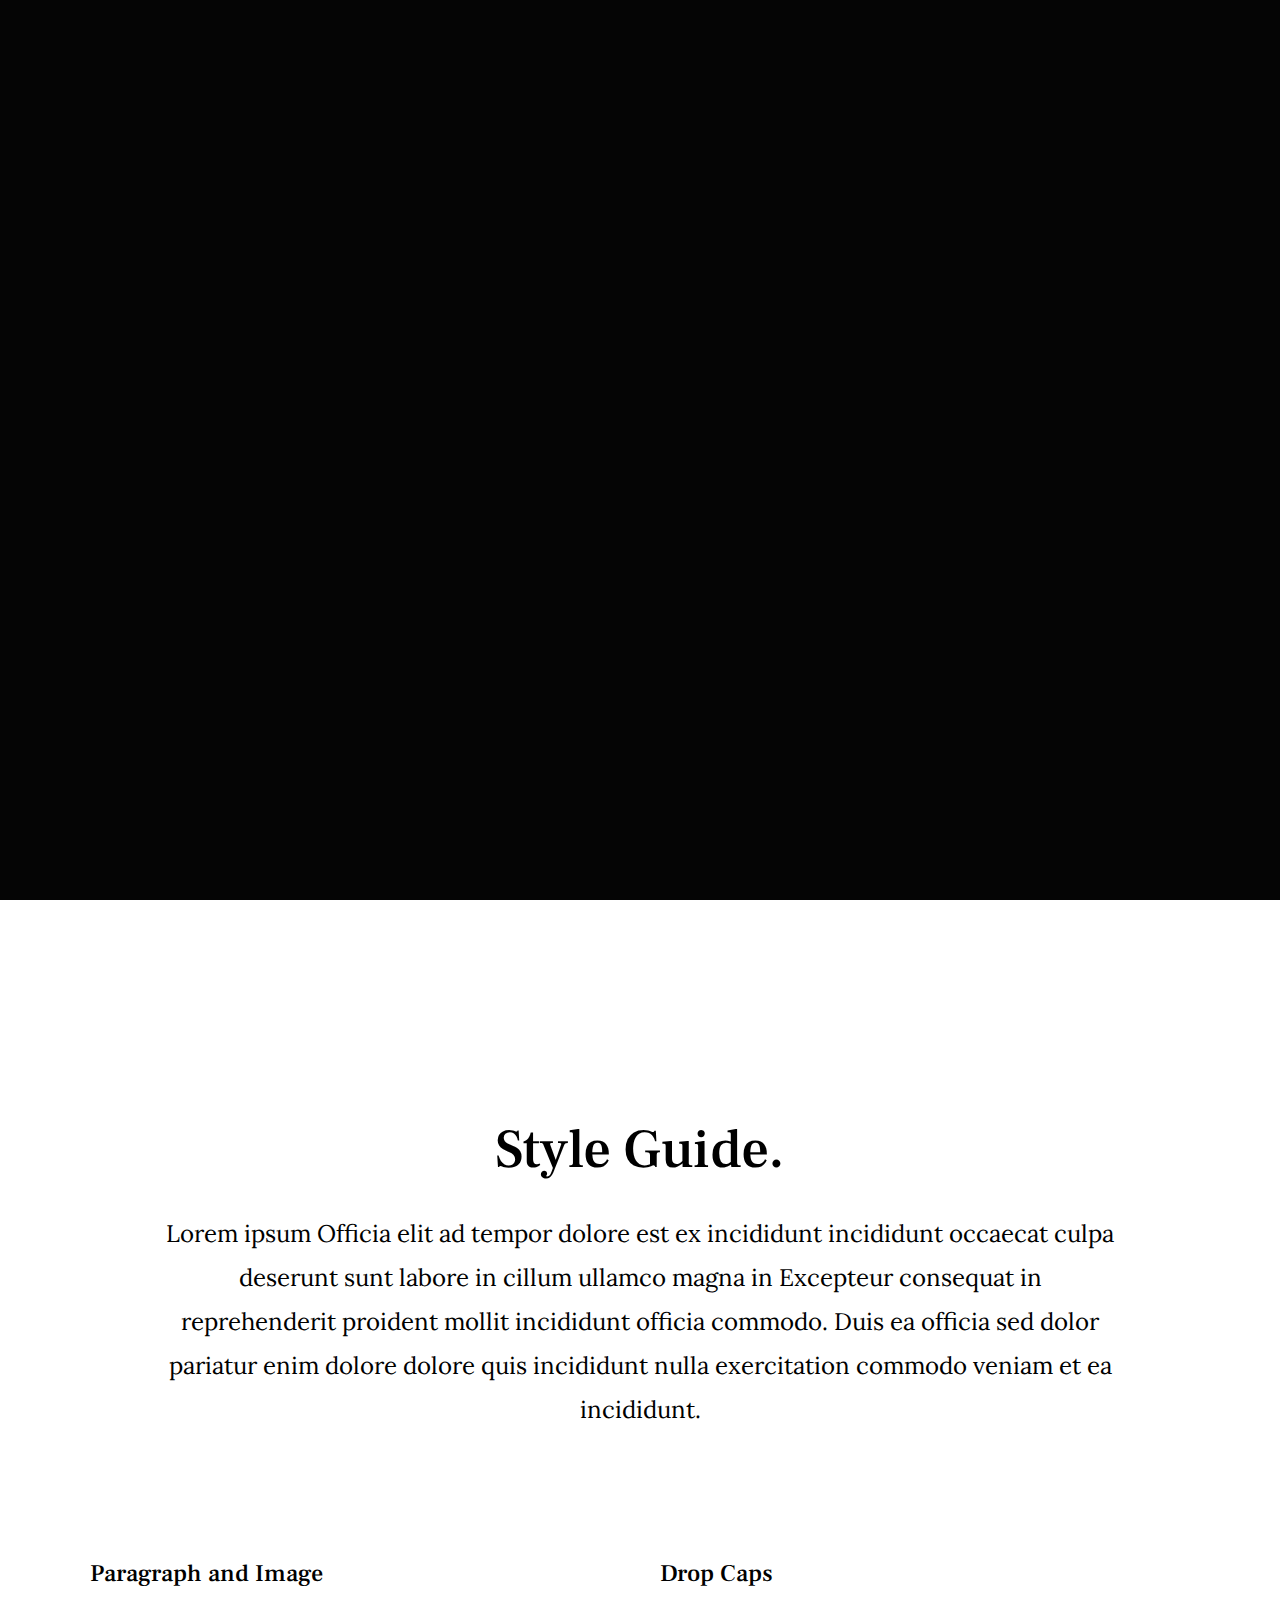
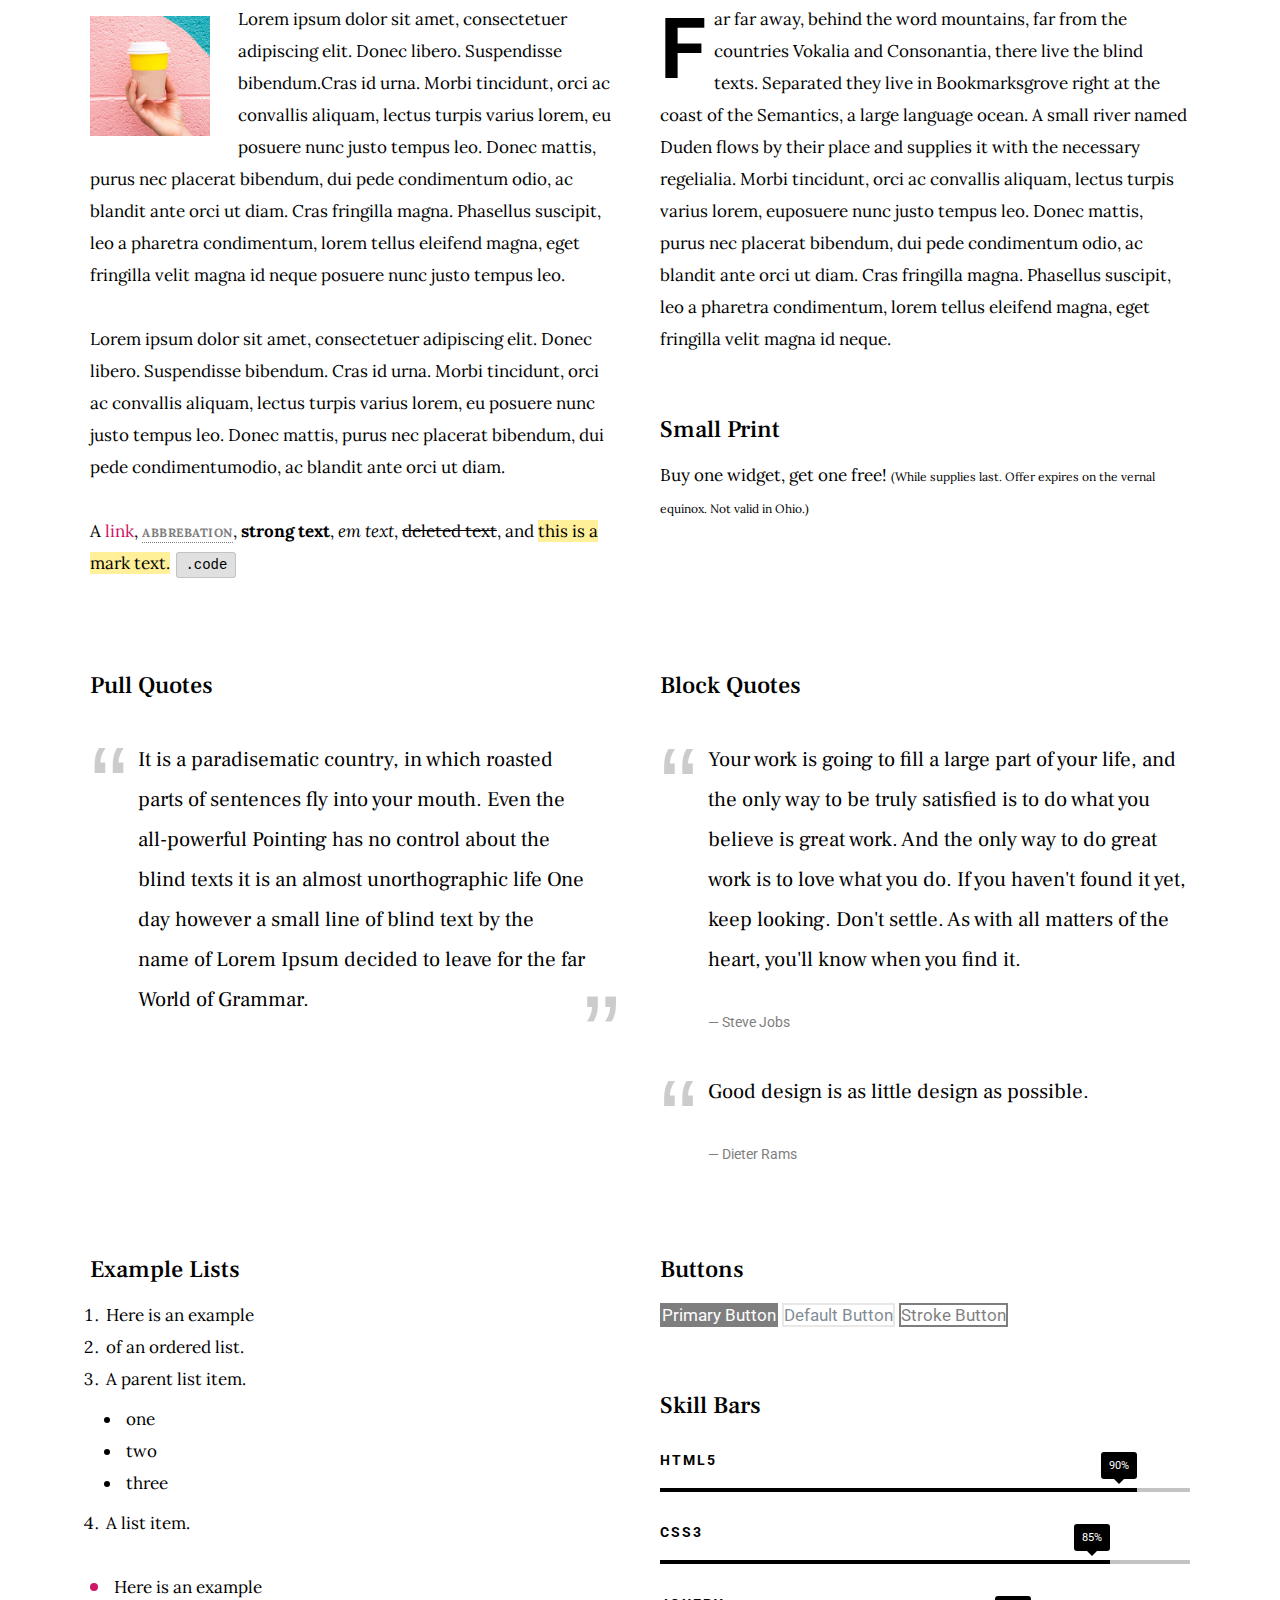
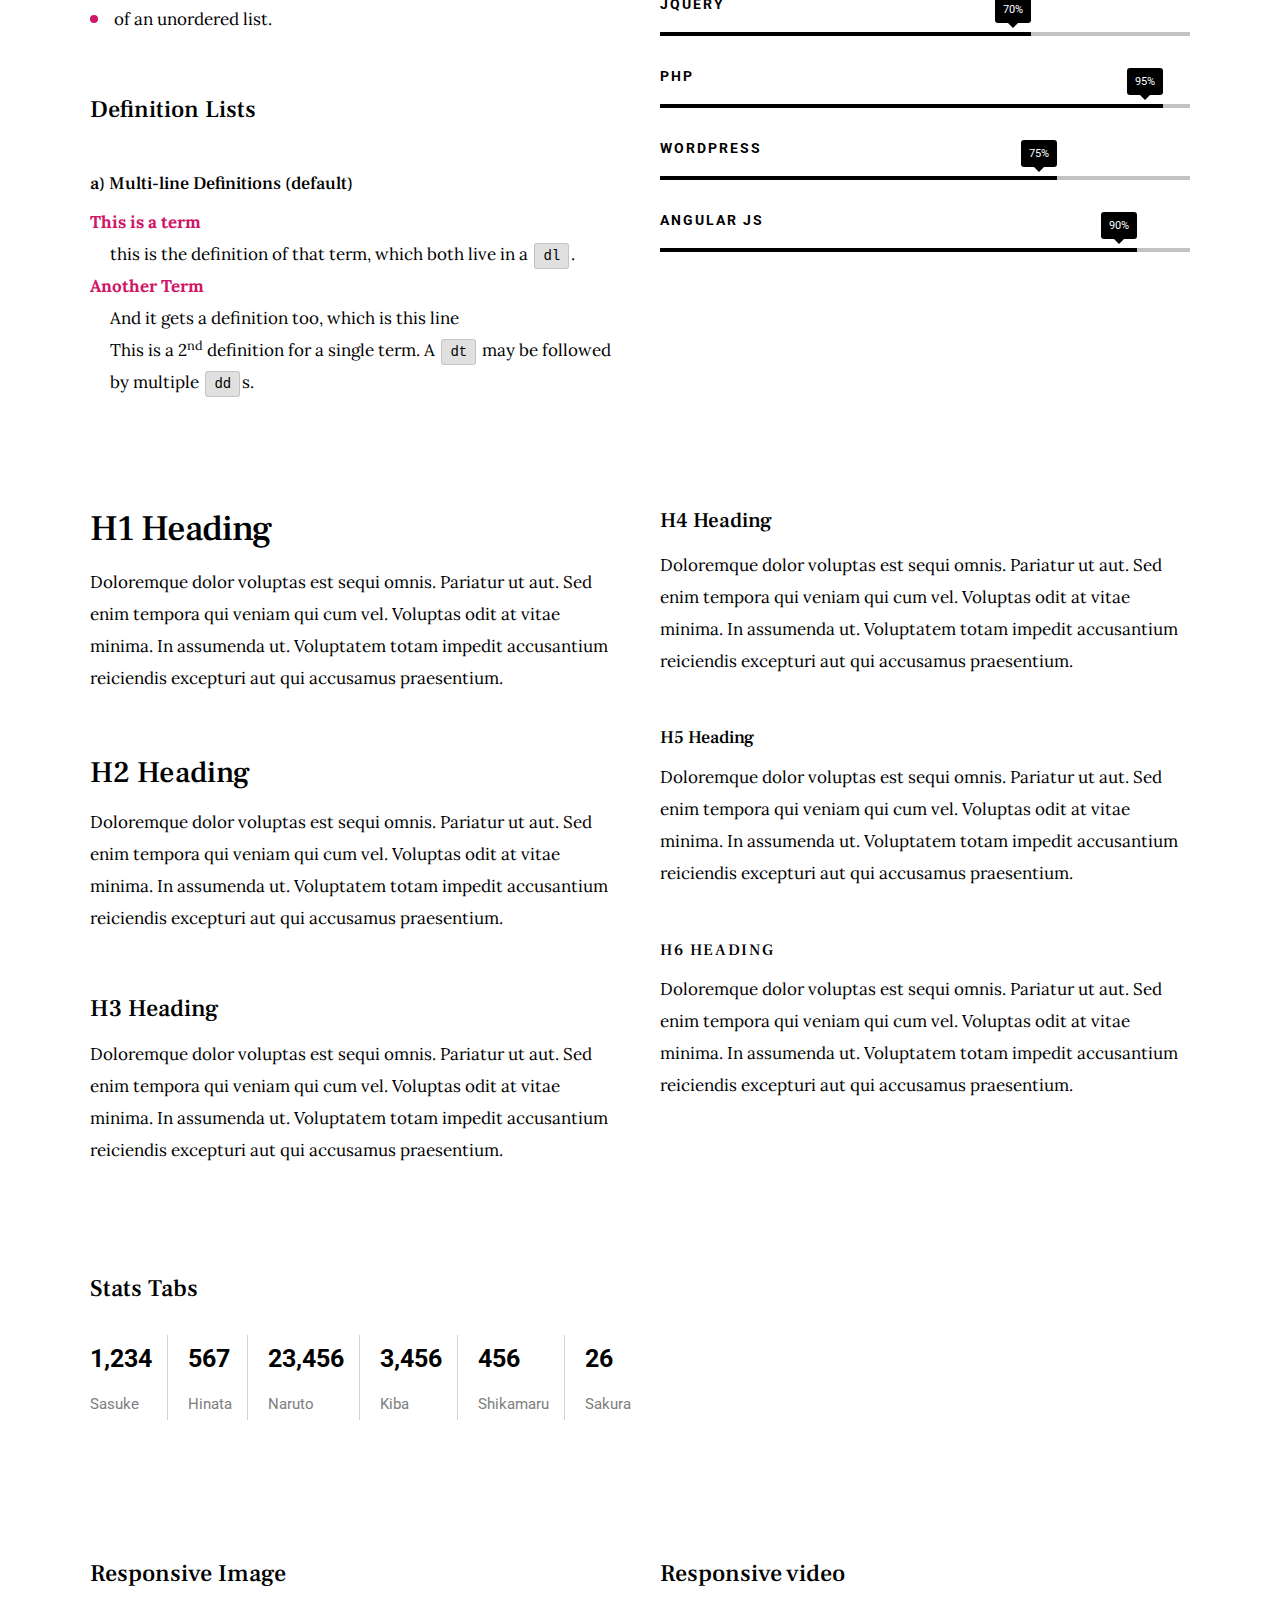
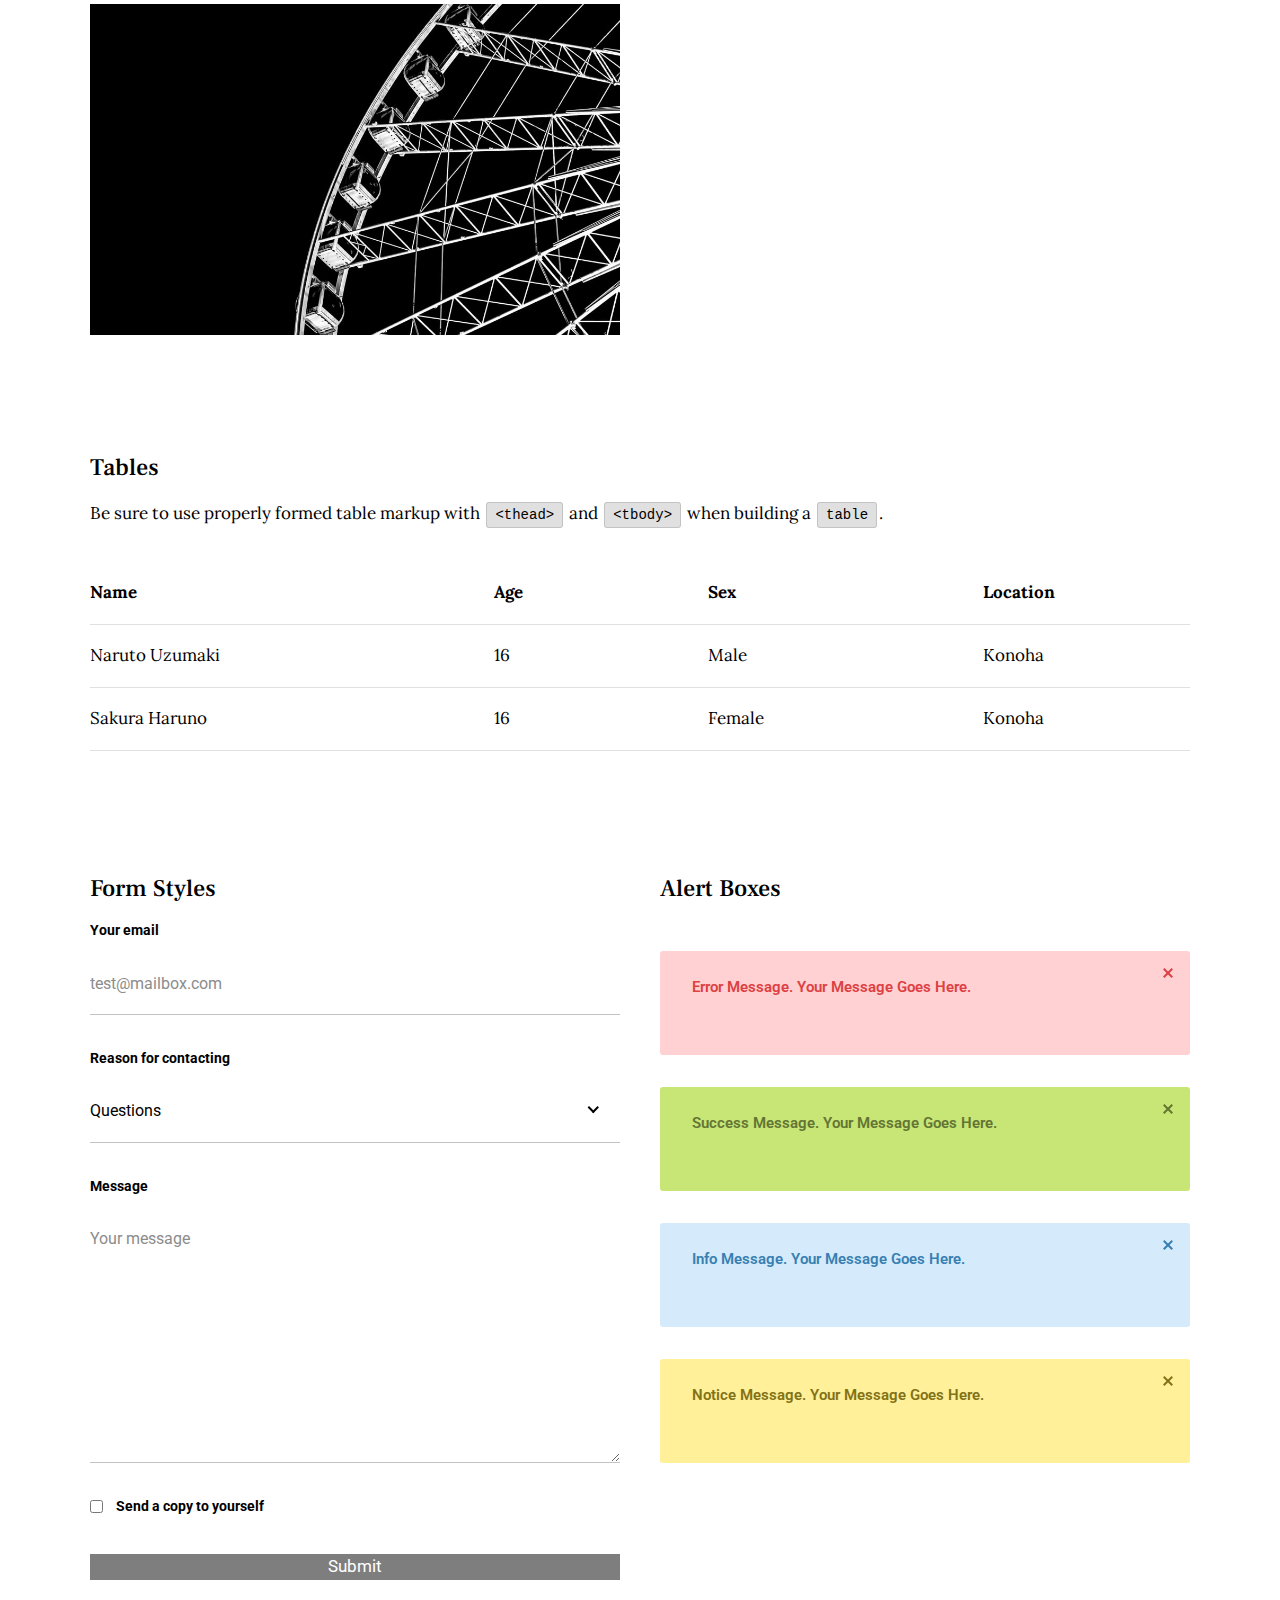
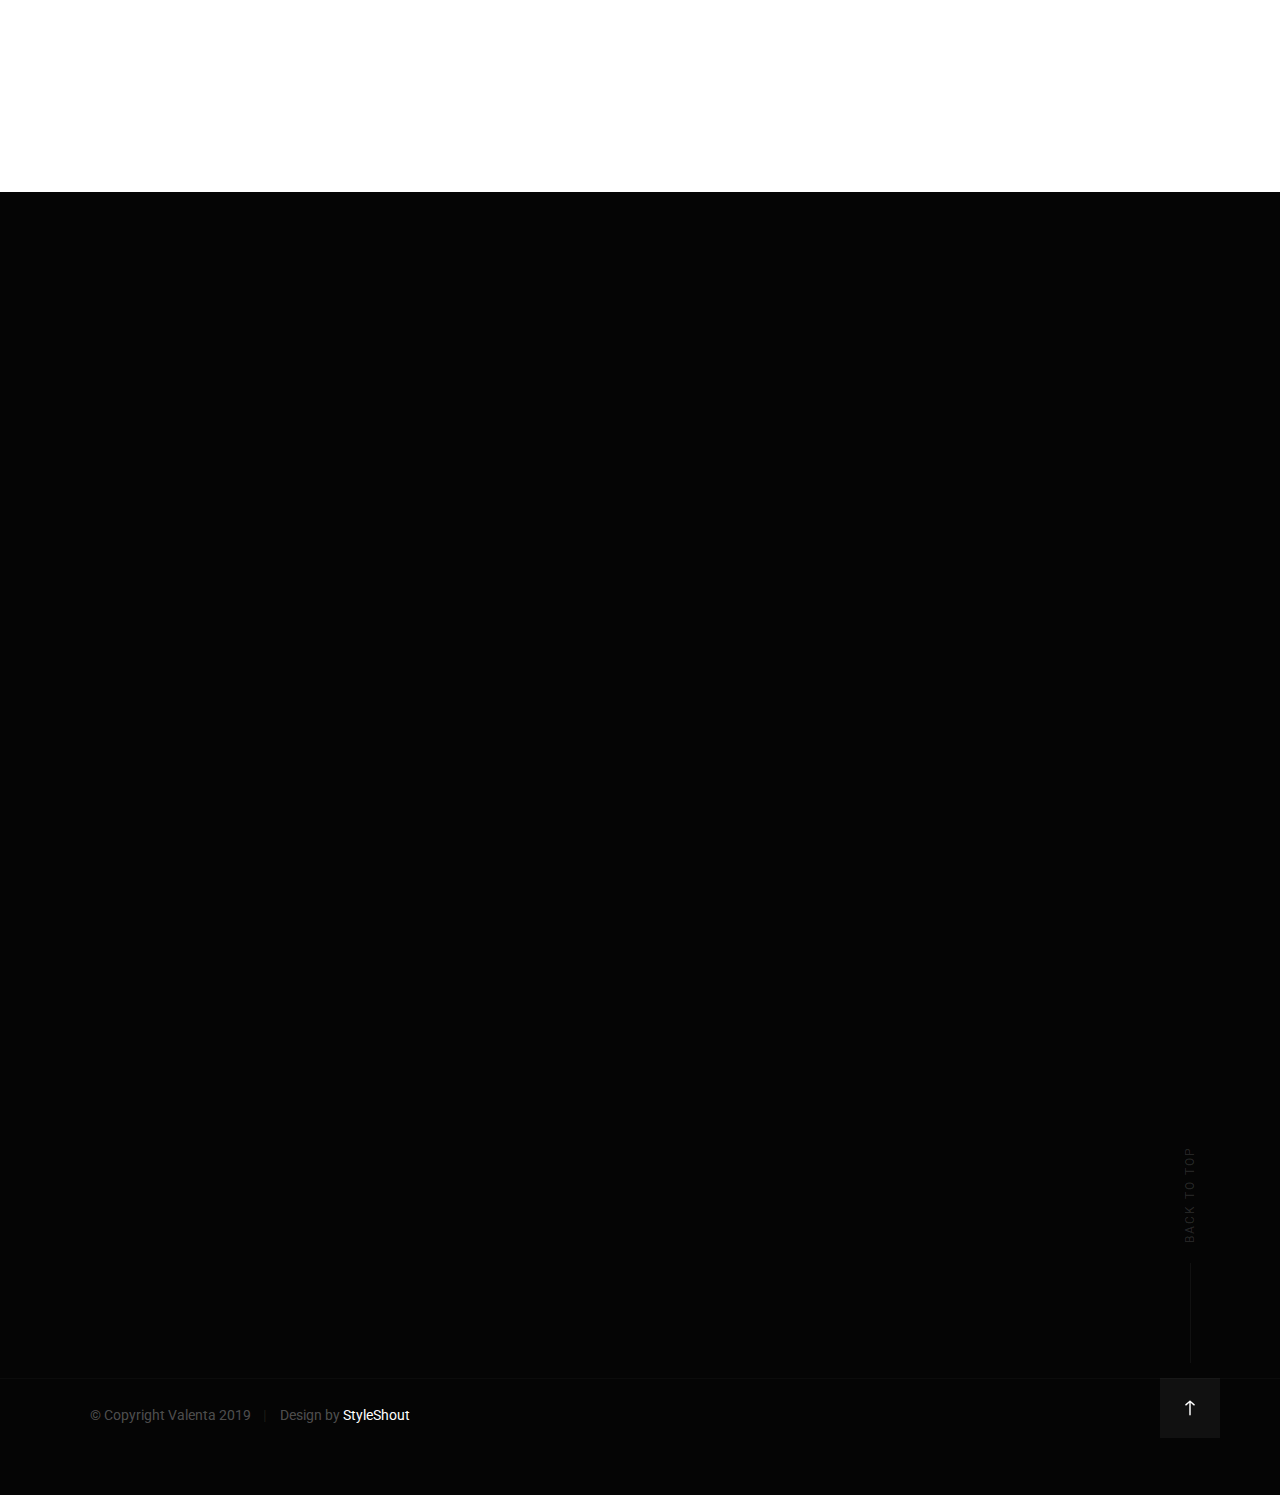
<file: styles.html>
<!DOCTYPE html>
<html class="no-js" lang="en">
<head>

    <!--- basic page needs
    ================================================== -->
    <meta charset="utf-8">
    <title>Valenta - Styles</title>
    <meta name="description" content="">
    <meta name="author" content="">

    <!-- mobile specific metas
    ================================================== -->
    <meta name="viewport" content="width=device-width, initial-scale=1">

    <!-- CSS
    ================================================== -->
    <link rel="stylesheet" href="css/base.css">
    <link rel="stylesheet" href="css/vendor.css">
    <link rel="stylesheet" href="css/main.css">

    <style type="text/css" media="screen">
        .s-styles { 
            background-color: #ffffff;
            padding-top: 21.6rem;
            padding-bottom: 14.8rem;
        }

        .display-1 {
            font-family: "Frank Ruhl Libre", serif;
            font-size: 5.5rem;
            line-height: 1.236;
            letter-spacing: -0.03rem;
            margin-top: 0;
            margin-bottom: 2.8rem;
        }
    </style>

    <!-- script
    ================================================== -->
    <script src="js/modernizr.js"></script>
    <script src="js/pace.min.js"></script>

    <!-- favicons
    ================================================== -->
    <link rel="apple-touch-icon" sizes="180x180" href="apple-touch-icon.png">
    <link rel="icon" type="image/png" sizes="32x32" href="favicon-32x32.png">
    <link rel="icon" type="image/png" sizes="16x16" href="favicon-16x16.png">
    <link rel="manifest" href="site.webmanifest">

</head>

<body id="top">

    <div id="preloader">
        <div id="loader"></div>
    </div>

    <!-- site header
    ================================================== -->
    <header class="s-header">

        <div class="header-logo">
            <a class="site-logo" href="index.html">
                <img src="images/val.svg" alt="Homepage">
            </a>
        </div>

        <nav class="header-nav-wrap">
            <ul class="header-main-nav">
                <li class="current"><a href="index.html#intro" title="intro">Intro</a></li>
                <li><a href="index.html#about" title="about">About</a></li>
                <li><a href="index.html#services" title="services">Services</a></li>
                <li><a href="index.html#works" title="works">Works</a></li>
                <li><a class="smoothscroll" href="#contact" title="contact us">Say Hello</a></li>	
            </ul>

            <ul class="header-social">
                <li><a href="#0"><i class="fab fa-facebook-f" aria-hidden="true"></i></a></li>
                <li><a href="https://twitter.com/anupaminit"><i class="fab fa-twitter" aria-hidden="true"></i></a></li>
                <li><a href="#0"><i class="fab fa-dribbble" aria-hidden="true"></i></a></li>
                <li><a href="#0"><i class="fab fa-behance" aria-hidden="true"></i></a></li>
            </ul>
        </nav>

        <a class="header-menu-toggle" href="#"><span>Menu</span></a>

    </header> <!-- end s-header -->


    <!-- intro
    ================================================== -->
    <section id="intro" class="s-intro target-section">

        <div class="row intro-content">

            <div class="column large-9 mob-full intro-text">
                <h3>Hello, I'm John Doe</h3>
                <h1>
                    Digital Designer <br>
                    and Web Developer <br>
                    Based In Somewhere.
                </h1>
            </div>

            <div class="intro-scroll">
                <a href="#styles" class="intro-scroll-link smoothscroll">
                    Scroll For More
                </a>
            </div>

            <div class="intro-grid"></div>
            <div class="intro-pic"></div>

        </div> <!-- end row -->

    </section> <!-- end intro -->


    <!-- styles
    ================================================== -->
    <section id="styles" class="s-styles">
        
        <div class="row narrow section-intro add-bottom text-center">

            <div class="column large-full">

                <h1 class="display-1">Style Guide.</h1>

                <p class="lead">Lorem ipsum Officia elit ad tempor dolore est ex incididunt incididunt occaecat culpa deserunt 
                sunt labore in cillum ullamco magna in Excepteur consequat in reprehenderit proident mollit incididunt officia commodo.
                Duis ea officia sed dolor pariatur enim dolore dolore quis incididunt nulla exercitation commodo veniam et ea incididunt.
                </p>

            </div>

        </div>

        <div class="row">

            <div class="column large-6 tab-full">

                <h3>Paragraph and Image</h3>

                <p><a href="#"><img width="120" height="120" class="pull-left" alt="sample-image" src="images/sample-image.jpg"></a>
                Lorem ipsum dolor sit amet, consectetuer adipiscing elit. Donec libero. Suspendisse bibendum.Cras id urna. Morbi 
                tincidunt, orci ac convallis aliquam, lectus turpis varius lorem, eu posuere nunc justo tempus leo. Donec mattis, 
                purus nec placerat bibendum, dui pede condimentum odio, ac blandit ante orci ut diam. Cras fringilla magna. 
                Phasellus suscipit, leo a pharetra condimentum, lorem tellus eleifend magna, eget fringilla velit magna id 
                neque posuere nunc justo tempus leo. </p>

                <p>
                Lorem ipsum dolor sit amet, consectetuer adipiscing elit. Donec libero. Suspendisse bibendum. Cras id urna. 
                Morbi tincidunt, orci ac convallis aliquam, lectus turpis varius lorem, eu posuere nunc justo tempus leo. 
                Donec mattis, purus nec placerat bibendum, dui pede condimentumodio, ac blandit ante orci ut diam.	
                </p>

                <p>A <a href="#">link</a>,
                <abbr title="this really isn't a very good description">abbrebation</abbr>,
                <strong>strong text</strong>,
                <em>em text</em>,
                <del>deleted text</del>, and
                <mark>this is a mark text.</mark>
                <code>.code</code>
                </p>

            </div>

            <div class="column large-6 tab-full">

                <h3>Drop Caps</h3>

                <p class="drop-cap">Far far away, behind the word mountains, far from the countries Vokalia and Consonantia,
                there live the blind texts. Separated they live in Bookmarksgrove right at the coast of the
                Semantics, a large language ocean. A small river named Duden flows by their place and supplies it with the 
                necessary regelialia. Morbi tincidunt, orci ac convallis aliquam, lectus turpis varius lorem, 
                euposuere nunc justo tempus leo. Donec mattis, purus nec placerat bibendum, dui pede condimentum odio, 
                ac blandit ante orci ut diam. Cras fringilla magna. Phasellus suscipit, leo a pharetra condimentum, 
                lorem tellus eleifend magna, eget fringilla velit magna id neque.
                </p>

                <h3>Small Print</h3>

                <p>Buy one widget, get one free!
                <small>(While supplies last. Offer expires on the vernal equinox. Not valid in Ohio.)</small>
                </p>

            </div>

        </div> <!-- end row -->

        <div class="row">

            <div class="column large-6 tab-full">

                <h3>Pull Quotes</h3>

                <aside class="pull-quote">
                    <blockquote>
                    <p>It is a paradisematic country, in which roasted parts of
                    sentences fly into your mouth. Even the all-powerful Pointing has no control about the blind
                    texts it is an almost unorthographic life One day however a small line of blind text by the name
                    of Lorem Ipsum decided to leave for the far World of Grammar.</p>
                    </blockquote>
                </aside>

            </div>

            <div class="column large-6 tab-full">

                <h3>Block Quotes</h3>

                <blockquote cite="http://where-i-got-my-info-from.com">
                <p>Your work is going to fill a large part of your life, and the only way to be truly satisfied is
                to do what you believe is great work. And the only way to do great work is to love what you do.
                If you haven't found it yet, keep looking. Don't settle. As with all matters of the heart, you'll know when you find it.
                </p>
                <cite>
                    <a href="#0">Steve Jobs</a>
                </cite>
                </blockquote>

                <blockquote>
                <p>Good design is as little design as possible.</p>
                <cite>Dieter Rams</cite>
                </blockquote>

            </div>

        </div> <!-- end row -->


        <div class="row half-bottom">

            <div class="column large-6 tab-full">

                <h3>Example Lists</h3>

                <ol>
                    <li>Here is an example</li>
                    <li>of an ordered list.</li>
                    <li>A parent list item.
                        <ul>
                            <li>one</li>
                            <li>two</li>
                            <li>three</li>
                        </ul>
                        </li>
                        <li>A list item.</li>
                    </ol>

                <ul class="disc">
                    <li>Here is an example</li>
                    <li>of an unordered list.</li>
                </ul>

                <h3>Definition Lists</h3>

                <h5>a) Multi-line Definitions (default) </h5>

                <dl>
                    <dt><strong>This is a term</strong></dt>
                        <dd>this is the definition of that term, which both live in a <code>dl</code>.</dd>
                    <dt><strong>Another Term</strong></dt>
                        <dd>And it gets a definition too, which is this line</dd>
                        <dd>This is a 2<sup>nd</sup> definition for a single term. A <code>dt</code> may be followed by multiple <code>dd</code>s.</dd>
                </dl>

            </div>

            <div class="column large-6 tab-full">

                <h3>Buttons</h3>

                <p>
                    <a class="btn btn--primary full-width" href="#0">Primary Button</a>
                    <a class="btn full-width" href="#0">Default Button</a>
                    <a class="btn btn--stroke full-width" href="#0">Stroke Button</a>
                </p>

                <h3>Skill Bars</h3>
                
                <ul class="skill-bars">
                    <li>
                    <div class="progress percent90"><span>90%</span></div>
                    <strong>HTML5</strong>
                    </li>
                    <li>
                    <div class="progress percent85"><span>85%</span></div>
                    <strong>CSS3</strong>
                    </li>
                    <li>
                    <div class="progress percent70"><span>70%</span></div>
                    <strong>JQuery</strong>
                    </li>
                    <li>
                    <div class="progress percent95"><span>95%</span></div>
                    <strong>PHP</strong>
                    </li>
                    <li>
                    <div class="progress percent75"><span>75%</span></div>
                    <strong>Wordpress</strong>
                    </li>
                    <li>
                    <div class="progress percent90"><span>90%</span></div>
                    <strong>Angular JS</strong>
                    </li>
                </ul>

            </div>

        </div> <!-- end row -->

        <div class="row half-bottom">

            <div class="column large-6 tab-full">
                    
                <h1>H1 Heading</h1>
                <p>Doloremque dolor voluptas est sequi omnis. Pariatur ut aut. Sed enim tempora qui veniam qui cum vel. 
                Voluptas odit at vitae minima. In assumenda ut. Voluptatem totam impedit accusantium reiciendis excepturi aut qui accusamus praesentium.</p>

                <h2>H2 Heading</h2>
                <p>Doloremque dolor voluptas est sequi omnis. Pariatur ut aut. Sed enim tempora qui veniam qui cum vel. 
                Voluptas odit at vitae minima. In assumenda ut. Voluptatem totam impedit accusantium reiciendis excepturi aut qui accusamus praesentium.</p>

                <h3>H3 Heading</h3>
                <p>Doloremque dolor voluptas est sequi omnis. Pariatur ut aut. Sed enim tempora qui veniam qui cum vel. 
                Voluptas odit at vitae minima. In assumenda ut. Voluptatem totam impedit accusantium reiciendis excepturi aut qui accusamus praesentium.</p>

            </div>

            <div class="column large-6 tab-full">
                    
                <h4>H4 Heading</h4>
                <p>Doloremque dolor voluptas est sequi omnis. Pariatur ut aut. Sed enim tempora qui veniam qui cum vel. 
                Voluptas odit at vitae minima. In assumenda ut. Voluptatem totam impedit accusantium reiciendis excepturi aut qui accusamus praesentium.</p>

                <h5>H5 Heading</h5>
                <p>Doloremque dolor voluptas est sequi omnis. Pariatur ut aut. Sed enim tempora qui veniam qui cum vel. 
                Voluptas odit at vitae minima. In assumenda ut. Voluptatem totam impedit accusantium reiciendis excepturi aut qui accusamus praesentium.</p>

                <h6>H6 Heading</h6>
                <p>Doloremque dolor voluptas est sequi omnis. Pariatur ut aut. Sed enim tempora qui veniam qui cum vel. 
                Voluptas odit at vitae minima. In assumenda ut. Voluptatem totam impedit accusantium reiciendis excepturi aut qui accusamus praesentium.</p>

            </div>

        </div>

        <div class="row half-bottom">

            <div class="column large-full">

                    <h3>Stats Tabs</h3>

                <ul class="stats-tabs">
                    <li><a href="#">1,234 <em>Sasuke</em></a></li>
                    <li><a href="#">567 <em>Hinata</em></a></li>
                    <li><a href="#">23,456 <em>Naruto</em></a></li>
                    <li><a href="#">3,456 <em>Kiba</em></a></li>
                    <li><a href="#">456 <em>Shikamaru</em></a></li>
                    <li><a href="#">26 <em>Sakura</em></a></li>
                </ul>

            </div>

        </div> <!-- end row -->

        <div class="row half-bottom">

            <div class="column large-6 tab-full">

                <h3>Responsive Image</h3>
                <p><img src="images/wheel-500.jpg" 
                    srcset="images/wheel-1000.jpg 1000w, 
                    images/wheel-500.jpg 500w" 
                    sizes="(max-width: 1000px) 100vw, 1000px" alt="">
                </p>

            </div>

            <div class="column large-6 tab-full">

                <h3>Responsive video</h3>

                <div class="video-container">
                <iframe src="https://player.vimeo.com/video/14592941?color=00a650&title=0&byline=0&portrait=0" width="500" height="281" frameborder="0" webkitallowfullscreen mozallowfullscreen allowfullscreen></iframe> 
                </div>

            </div>
            
        </div> <!-- end row -->

        <div class="row add-bottom">

            <div class="column large-full">

                <h3>Tables</h3>
                <p>Be sure to use properly formed table markup with <code>&lt;thead&gt;</code> and <code>&lt;tbody&gt;</code> when building a <code>table</code>.</p>

                <div class="table-responsive">

                    <table>
                            <thead>
                            <tr>
                                <th>Name</th>
                                <th>Age</th>
                                <th>Sex</th>
                                <th>Location</th>
                            </tr>
                            </thead>
                            <tbody>
                            <tr>
                                <td>Naruto Uzumaki</td>
                                <td>16</td>
                                <td>Male</td>
                                <td>Konoha</td>
                            </tr>
                            <tr>
                                <td>Sakura Haruno</td>
                                <td>16</td>
                                <td>Female</td>
                                <td>Konoha</td>
                            </tr>
                            </tbody>
                    </table>

                </div>

            </div>
            
        </div> <!-- end row -->    

        <div class="row">

            <div class="column large-6 tab-full">

                <h3>Form Styles</h3>

                <form>
                    <div>
                        <label for="sampleInput">Your email</label>
                        <input class="full-width" type="email" placeholder="test@mailbox.com" id="sampleInput">
                    </div>
                    <div>
                        <label for="sampleRecipientInput">Reason for contacting</label>
                        <div class="ss-custom-select">
                            <select class="full-width" id="sampleRecipientInput">
                                <option value="Option 1">Questions</option>
                                <option value="Option 2">Report</option>
                                <option value="Option 3">Others</option>
                            </select>
                        </div>
                    </div>
                    
                    <label for="exampleMessage">Message</label>
                    <textarea class="full-width" placeholder="Your message" id="exampleMessage"></textarea>

                    <label class="add-bottom">
                        <input type="checkbox">
                        <span class="label-text">Send a copy to yourself</span>
                    </label>
                
                    <input class="btn--primary full-width" type="submit" value="Submit">
                </form>

            </div>

            <div class="column large-6 tab-full">

                <h3>Alert Boxes</h3>

                <br>
                
                <div class="alert-box alert-box--error hideit">
                    <p>Error Message. Your Message Goes Here.</p>
                    <i class="fa fa-times alert-box__close" aria-hidden="true"></i>
                </div><!-- end error -->
                        
                <div class="alert-box alert-box--success hideit">
                    <p>Success Message. Your Message Goes Here.</p>
                    <i class="fa fa-times alert-box__close" aria-hidden="true"></i>
                </div><!-- end success -->
                        
                <div class="alert-box alert-box--info hideit">
                    <p>Info Message. Your Message Goes Here.</p>
                    <i class="fa fa-times alert-box__close" aria-hidden="true"></i>
                </div><!-- end info -->
                        
                <div class="alert-box alert-box--notice hideit">
                    <p>Notice Message. Your Message Goes Here.</p>
                    <i class="fa fa-times alert-box__close" aria-hidden="true"></i>
                </div><!-- end notice -->
            
            </div>

        </div> <!-- end row -->

    </section> <!-- end styles -->


    <!-- contact
    ================================================== -->
    <section id="contact" class="s-contact ss-dark target-section">

        <div class="row heading-block" data-aos="fade-up">
            <div class="column large-full">
                <h2 class="section-heading">Get In Touch</h2>
            </div>
        </div>

        <div class="row contact-main" data-aos="fade-up">
            <div class="column large-full">
                <p class="contact-email">
                    <a href="mailto:#0">hello@Valenta.com</a>
                </p>

                <p class="section-desc">
                I'm happy to connect, listen and help. Let's work together and build
                something awesome. Let's turn your idea to an even greater product.
                <a href="mailto:#0">Email Me</a>.
                </p>
            </div>
        </div>

        <div class="row contact-infos" data-aos="fade-up">

            <div class="column large-5 medium-full contact-phone">
                <h4>Call Me</h4>
                <a href="tel:197-543-2345">+197 543 2345</a>
            </div>

            <div class="column large-7 medium-full contact-social">
                <h4>Social</h4>
                <ul>
                    <li><a href="#0" title="Facebook">Facebook</a></li>
                    <li><a href="https://twitter.com/anupaminit" title="Twitter">Twitter</a></li>
                    <li><a href="#0" title="Instagram">Instagram</a></li>
                </ul>
            </div>

        </div> <!-- end contact-infos -->

    </section> <!-- end s-contact -->


    <!-- footer
    ================================================== -->
    <footer>
        <div class="row">
            <div class="column large-full ss-copyright">
                <span>© Copyright Valenta 2019</span> 
                <span>Design by <a href="https://www.styleshout.com/">StyleShout</a></span>
            </div>
        </div>

        <div class="ss-go-top">
            <a class="smoothscroll" title="Back to Top" href="#top"></a>
        </div>
    </footer>


    <!-- photoswipe background
    ================================================== -->
    <div aria-hidden="true" class="pswp" role="dialog" tabindex="-1">

        <div class="pswp__bg"></div>
        <div class="pswp__scroll-wrap">

            <div class="pswp__container">
                <div class="pswp__item"></div>
                <div class="pswp__item"></div>
                <div class="pswp__item"></div>
            </div>

            <div class="pswp__ui pswp__ui--hidden">
                <div class="pswp__top-bar">
                    <div class="pswp__counter"></div><button class="pswp__button pswp__button--close" title="Close (Esc)"></button> <button class="pswp__button pswp__button--share" title=
                    "Share"></button> <button class="pswp__button pswp__button--fs" title="Toggle fullscreen"></button> <button class="pswp__button pswp__button--zoom" title=
                    "Zoom in/out"></button>
                    <div class="pswp__preloader">
                        <div class="pswp__preloader__icn">
                            <div class="pswp__preloader__cut">
                                <div class="pswp__preloader__donut"></div>
                            </div>
                        </div>
                    </div>
                </div>
                <div class="pswp__share-modal pswp__share-modal--hidden pswp__single-tap">
                    <div class="pswp__share-tooltip"></div>
                </div><button class="pswp__button pswp__button--arrow--left" title="Previous (arrow left)"></button> <button class="pswp__button pswp__button--arrow--right" title=
                "Next (arrow right)"></button>
                <div class="pswp__caption">
                    <div class="pswp__caption__center"></div>
                </div>
            </div>

        </div>

    </div><!-- end photoSwipe background -->


    <!-- Java Script
    ================================================== -->
    <script src="js/jquery-3.2.1.min.js"></script>
    <script src="js/plugins.js"></script>
    <script src="js/main.js"></script>

</body>
</file>
<file: css/base.css>
/* =================================================================== 
 *
 *  Valenta Base Stylesheet
 *  Template Ver. 1.0.0
 *  04-22-2019
 *  ------------------------------------------------------------------
 *
 *  TOC:
 *  # imports
 *  # normalize
 *  # basic/base setup styles
 *	# grid v2 
 *		## medium screen devices
 *		## tablets
 *		## mobile devices
 *		## small mobile devices <= 400px	
 *	# block grids
 *		## block grids - medium screen devices
 *		## block grids - tablets
 *		## block grids - mobile devices
 *		## block grids - small mobile devices <= 400px
 *	# MISC
 *
 * =================================================================== */

/* ===================================================================
 * # imports 
 *
 * ------------------------------------------------------------------- */
@import url("https://fonts.googleapis.com/css?family=Frank+Ruhl+Libre:400,500|Lora:400,400i,700,700i|Roboto:300,400,500,600,700");
@import url("font-awesome/css/fontawesome-all.css");

/* ==========================================================================
 * # normalize
 * normalize.css v8.0.1 | MIT License |
 * github.com/necolas/normalize.css
 *
 * -------------------------------------------------------------------------- */

/* ------------------------------------------------------------------- 
 * ## document
 * ------------------------------------------------------------------- */

/* 1. Correct the line height in all browsers.
 * 2. Prevent adjustments of font size after orientation changes in iOS.*/
html {
  line-height: 1.15; /* 1 */
  -webkit-text-size-adjust: 100%; /* 2 */
}

/* ------------------------------------------------------------------- 
 * ## sections
 * ------------------------------------------------------------------- */

/* Remove the margin in all browsers. */
body {
  margin: 0;
}

/* Render the `main` element consistently in IE. */
main {
  display: block;
}

/* Correct the font size and margin on `h1` elements within `section` and
 * `article` contexts in Chrome, Firefox, and Safari. */
h1 {
  font-size: 2em;
  margin: 0.67em 0;
}

/* ------------------------------------------------------------------- 
 * ## grouping
 * ------------------------------------------------------------------- */

/* 1. Add the correct box sizing in Firefox.
 * 2. Show the overflow in Edge and IE. */
hr {
  box-sizing: content-box; /* 1 */
  height: 0; /* 1 */
  overflow: visible; /* 2 */
}

/* 1. Correct the inheritance and scaling of font size in all browsers.
 * 2. Correct the odd `em` font sizing in all browsers. */
pre {
  font-family: monospace, monospace; /* 1 */
  font-size: 1em; /* 2 */
}

/* ------------------------------------------------------------------- 
 * ## text-level semantics
 * ------------------------------------------------------------------- */

/* Remove the gray background on active links in IE 10. */
a {
  background-color: transparent;
}

/* 1. Remove the bottom border in Chrome 57-
 * 2. Add the correct text decoration in Chrome, Edge, IE, Opera, and Safari. */
abbr[title] {
  border-bottom: none; /* 1 */
  text-decoration: underline; /* 2 */
  text-decoration: underline dotted; /* 2 */
}

/* Add the correct font weight in Chrome, Edge, and Safari. */
b,
strong {
  font-weight: bolder;
}

/* 1. Correct the inheritance and scaling of font size in all browsers.
 * 2. Correct the odd `em` font sizing in all browsers. */
code,
kbd,
samp {
  font-family: monospace, monospace; /* 1 */
  font-size: 1em; /* 2 */
}

/* Add the correct font size in all browsers. */
small {
  font-size: 80%;
}

/* Prevent `sub` and `sup` elements from affecting the line height in
 * all browsers. */
sub,
sup {
  font-size: 75%;
  line-height: 0;
  position: relative;
  vertical-align: baseline;
}

sub {
  bottom: -0.25em;
}

sup {
  top: -0.5em;
}

/* ------------------------------------------------------------------- 
 * ## embedded content
 * ------------------------------------------------------------------- */

/* Remove the border on images inside links in IE 10. */
img {
  border-style: none;
}

/* ------------------------------------------------------------------- 
 * ## forms
 * ------------------------------------------------------------------- */

/* 1. Change the font styles in all browsers.
 * 2. Remove the margin in Firefox and Safari. */
button,
input,
optgroup,
select,
textarea {
  font-family: inherit; /* 1 */
  font-size: 100%; /* 1 */
  line-height: 1.15; /* 1 */
  margin: 0; /* 2 */
}

/* Show the overflow in IE.
 * 1. Show the overflow in Edge. */
button,
input {
  /* 1 */
  overflow: visible;
}

/* Remove the inheritance of text transform in Edge, Firefox, and IE.
 * 1. Remove the inheritance of text transform in Firefox. */
button,
select {
  /* 1 */
  text-transform: none;
}

/* Correct the inability to style clickable types in iOS and Safari. */
button,
[type="button"],
[type="reset"],
[type="submit"] {
  -webkit-appearance: button;
}

/* Remove the inner border and padding in Firefox. */
button::-moz-focus-inner,
[type="button"]::-moz-focus-inner,
[type="reset"]::-moz-focus-inner,
[type="submit"]::-moz-focus-inner {
  border-style: none;
  padding: 0;
}

/* Restore the focus styles unset by the previous rule. */
button:-moz-focusring,
[type="button"]:-moz-focusring,
[type="reset"]:-moz-focusring,
[type="submit"]:-moz-focusring {
  outline: 1px dotted ButtonText;
}

/* Correct the padding in Firefox. */
fieldset {
  padding: 0.35em 0.75em 0.625em;
}

/* 1. Correct the text wrapping in Edge and IE.
 * 2. Correct the color inheritance from `fieldset` elements in IE.
 * 3. Remove the padding so developers are not caught out when they zero out
 *    `fieldset` elements in all browsers. */
legend {
  box-sizing: border-box; /* 1 */
  color: inherit; /* 2 */
  display: table; /* 1 */
  max-width: 100%; /* 1 */
  padding: 0; /* 3 */
  white-space: normal; /* 1 */
}

/* Add the correct vertical alignment in Chrome, Firefox, and Opera. */
progress {
  vertical-align: baseline;
}

/* Remove the default vertical scrollbar in IE 10+. */
textarea {
  overflow: auto;
}

/* 1. Add the correct box sizing in IE 10.
 * 2. Remove the padding in IE 10. */
[type="checkbox"],
[type="radio"] {
  box-sizing: border-box; /* 1 */
  padding: 0; /* 2 */
}

/* Correct the cursor style of increment and decrement buttons in Chrome. */
[type="number"]::-webkit-inner-spin-button,
[type="number"]::-webkit-outer-spin-button {
  height: auto;
}

/* 1. Correct the odd appearance in Chrome and Safari.
 * 2. Correct the outline style in Safari. */
[type="search"] {
  -webkit-appearance: textfield; /* 1 */
  outline-offset: -2px; /* 2 */
}

/* Remove the inner padding in Chrome and Safari on macOS. */
[type="search"]::-webkit-search-decoration {
  -webkit-appearance: none;
}

/* 1. Correct the inability to style clickable types in iOS and Safari.
 * 2. Change font properties to `inherit` in Safari. */
::-webkit-file-upload-button {
  -webkit-appearance: button; /* 1 */
  font: inherit; /* 2 */
}

/* ------------------------------------------------------------------- 
 * ## interactive
 * ------------------------------------------------------------------- */

/* Add the correct display in Edge, IE 10+, and Firefox. */
details {
  display: block;
}

/* Add the correct display in all browsers. */
summary {
  display: list-item;
}

/* ------------------------------------------------------------------- 
 * ## misc
 * ------------------------------------------------------------------- */

/* Add the correct display in IE 10+. */
template {
  display: none;
}

/* Add the correct display in IE 10. */
[hidden] {
  display: none;
}

/* ===================================================================
 * # basic/base setup styles
 *
 * ------------------------------------------------------------------- */
html {
  font-size: 62.5%;
  box-sizing: border-box;
}

*,
*::before,
*::after {
  box-sizing: inherit;
}

body {
  font-weight: normal;
  line-height: 1;
  word-wrap: break-word;
  -moz-font-smoothing: grayscale;
  -moz-osx-font-smoothing: grayscale;
  -webkit-font-smoothing: antialiased;
  -webkit-overflow-scrolling: touch;
  -webkit-text-size-adjust: none;
}

/* ------------------------------------------------------------------- 
 * ## Media
 * ------------------------------------------------------------------- */
svg,
img,
video embed,
iframe,
object {
  max-width: 100%;
  height: auto;
}

/* ------------------------------------------------------------------- 
 * ## Typography resets 
 * ------------------------------------------------------------------- */
div,
dl,
dt,
dd,
ul,
ol,
li,
h1,
h2,
h3,
h4,
h5,
h6,
pre,
form,
p,
blockquote,
th,
td {
  margin: 0;
  padding: 0;
}

p {
  font-size: inherit;
  text-rendering: optimizeLegibility;
}

em,
i {
  font-style: italic;
  line-height: inherit;
}

strong,
b {
  font-weight: bold;
  line-height: inherit;
}

small {
  font-size: 60%;
  line-height: inherit;
}

ol,
ul {
  list-style: none;
}

li {
  display: block;
}

/* ------------------------------------------------------------------- 
 * ## links
 * ------------------------------------------------------------------- */
a {
  text-decoration: none;
  line-height: inherit;
}

a img {
  border: none;
}

/* ------------------------------------------------------------------- 
 * ## inputs
 * ------------------------------------------------------------------- */
fieldset {
  margin: 0;
  padding: 0;
}

input[type="email"],
input[type="number"],
input[type="search"],
input[type="text"],
input[type="tel"],
input[type="url"],
input[type="password"],
textarea {
  -webkit-appearance: none;
  -moz-appearance: none;
  appearance: none;
}

/* ===================================================================
 * # grid v2.0.0 
 *
 *   -----------------------------------------------------------------
 * - Grid breakpoints are based on MAXIMUM WIDTH media queries, 
 *   meaning they apply to that one breakpoint and ALL THOSE BELOW IT.
 * - Grid columns without a specified width will automatically layout 
 *   as equal width columns.
 * ------------------------------------------------------------------- */

/* rows
 * ------------------------------------- */
.row {
  width: 89%;
  max-width: 1200px;
  margin: 0 auto;
  display: -ms-flexbox;
  display: -webkit-flex;
  display: flex;
  justify-content: space-between;
  -webkit-flex-flow: row wrap;
  -ms-flex-flow: row wrap;
  flex-flow: row wrap;
}

.row .row {
  width: auto;
  max-width: none;
  margin-left: -20px;
  margin-right: -20px;
}

/* columns
 * -------------------------------------- */
.column {
  -webkit-flex: 1 1 0%;
  -ms-flex: 1 1 0%;
  flex: 1 1 0%;
  padding: 0 20px;
}

.collapse > .column,
.column.collapse {
  padding: 0;
}

/* flex row containers utility classes
 * ----------------------------------------- */
.row.row-wrap {
  -webkit-flex-wrap: wrap;
  -ms-flex-wrap: wrap;
  flex-wrap: wrap;
}

.row.row-nowrap {
  -webkit-flex-wrap: nowrap;
  -ms-flex-wrap: none;
  flex-wrap: nowrap;
}

.row.row-top {
  -webkit-align-items: flex-start;
  -ms-flex-align: start;
  align-items: flex-start;
}

.row.row-bottom {
  -webkit-align-items: flex-end;
  -ms-flex-align: end;
  align-items: flex-end;
}

.row.row-center {
  -webkit-align-items: center;
  -ms-flex-align: center;
  align-items: center;
}

.row.row-stretch {
  -webkit-align-items: stretch;
  -ms-flex-align: stretch;
  align-items: stretch;
}

.row.row-baseline {
  -webkit-align-items: baseline;
  -ms-flex-align: baseline;
  align-items: baseline;
}

/* flex item utility alignment classes
 * ----------------------------------------- */
.align-center {
  margin: auto;
  -webkit-align-self: center;
  -ms-flex-item-align: center;
  align-self: center;
}

.align-left {
  margin-right: auto;
  -webkit-align-self: center;
  -ms-flex-item-align: center;
  align-self: center;
}

.align-right {
  margin-left: auto;
  -webkit-align-self: center;
  -ms-flex-item-align: center;
  align-self: center;
}

.align-x-center {
  margin-right: auto;
  margin-left: auto;
}

.align-x-left {
  margin-right: auto;
}

.align-x-right {
  margin-left: auto;
}

.align-y-center {
  -webkit-align-self: center;
  -ms-flex-item-align: center;
  align-self: center;
}

.align-y-top {
  -webkit-align-self: flex-start;
  -ms-flex-item-align: start;
  align-self: flex-start;
}

.align-y-bottom {
  -webkit-align-self: flex-end;
  -ms-flex-item-align: end;
  align-self: flex-end;
}

/* large screen column widths 
 * -------------------------------------- */
.large-1 {
  -webkit-flex: 0 0 8.33333%;
  -ms-flex: 0 0 8.33333%;
  flex: 0 0 8.33333%;
  max-width: 8.33333%;
}

.large-2 {
  -webkit-flex: 0 0 16.66667%;
  -ms-flex: 0 0 16.66667%;
  flex: 0 0 16.66667%;
  max-width: 16.66667%;
}

.large-3 {
  -webkit-flex: 0 0 25%;
  -ms-flex: 0 0 25%;
  flex: 0 0 25%;
  max-width: 25%;
}

.large-4 {
  -webkit-flex: 0 0 33.33333%;
  -ms-flex: 0 0 33.33333%;
  flex: 0 0 33.33333%;
  max-width: 33.33333%;
}

.large-5 {
  -webkit-flex: 0 0 41.66667%;
  -ms-flex: 0 0 41.66667%;
  flex: 0 0 41.66667%;
  max-width: 41.66667%;
}

.large-6,
.large-half {
  -webkit-flex: 0 0 50%;
  -ms-flex: 0 0 50%;
  flex: 0 0 50%;
  max-width: 50%;
}

.large-7 {
  -webkit-flex: 0 0 58.33333%;
  -ms-flex: 0 0 58.33333%;
  flex: 0 0 58.33333%;
  max-width: 58.33333%;
}

.large-8 {
  -webkit-flex: 0 0 66.66667%;
  -ms-flex: 0 0 66.66667%;
  flex: 0 0 66.66667%;
  max-width: 66.66667%;
}

.large-9 {
  -webkit-flex: 0 0 75%;
  -ms-flex: 0 0 75%;
  flex: 0 0 75%;
  max-width: 75%;
}

.large-10 {
  -webkit-flex: 0 0 83.33333%;
  -ms-flex: 0 0 83.33333%;
  flex: 0 0 83.33333%;
  max-width: 83.33333%;
}

.large-11 {
  -webkit-flex: 0 0 91.66667%;
  -ms-flex: 0 0 91.66667%;
  flex: 0 0 91.66667%;
  max-width: 91.66667%;
}

.large-12,
.large-full {
  -webkit-flex: 0 0 100%;
  -ms-flex: 0 0 100%;
  flex: 0 0 100%;
  max-width: 100%;
}

/* ------------------------------------------------------------------- 
 * ## medium screen devices
 * ------------------------------------------------------------------- */
@media screen and (max-width: 1200px) {
  .row .row {
    margin-left: -16px;
    margin-right: -16px;
  }

  .column {
    padding: 0 16px;
  }

  .medium-1 {
    -webkit-flex: 0 0 8.33333%;
    -ms-flex: 0 0 8.33333%;
    flex: 0 0 8.33333%;
    max-width: 8.33333%;
  }

  .medium-2 {
    -webkit-flex: 0 0 16.66667%;
    -ms-flex: 0 0 16.66667%;
    flex: 0 0 16.66667%;
    max-width: 16.66667%;
  }

  .medium-3 {
    -webkit-flex: 0 0 25%;
    -ms-flex: 0 0 25%;
    flex: 0 0 25%;
    max-width: 25%;
  }

  .medium-4 {
    -webkit-flex: 0 0 33.33333%;
    -ms-flex: 0 0 33.33333%;
    flex: 0 0 33.33333%;
    max-width: 33.33333%;
  }

  .medium-5 {
    -webkit-flex: 0 0 41.66667%;
    -ms-flex: 0 0 41.66667%;
    flex: 0 0 41.66667%;
    max-width: 41.66667%;
  }

  .medium-6,
  .medium-half {
    -webkit-flex: 0 0 50%;
    -ms-flex: 0 0 50%;
    flex: 0 0 50%;
    max-width: 50%;
  }

  .medium-7 {
    -webkit-flex: 0 0 58.33333%;
    -ms-flex: 0 0 58.33333%;
    flex: 0 0 58.33333%;
    max-width: 58.33333%;
  }

  .medium-8 {
    -webkit-flex: 0 0 66.66667%;
    -ms-flex: 0 0 66.66667%;
    flex: 0 0 66.66667%;
    max-width: 66.66667%;
  }

  .medium-9 {
    -webkit-flex: 0 0 75%;
    -ms-flex: 0 0 75%;
    flex: 0 0 75%;
    max-width: 75%;
  }

  .medium-10 {
    -webkit-flex: 0 0 83.33333%;
    -ms-flex: 0 0 83.33333%;
    flex: 0 0 83.33333%;
    max-width: 83.33333%;
  }

  .medium-11 {
    -webkit-flex: 0 0 91.66667%;
    -ms-flex: 0 0 91.66667%;
    flex: 0 0 91.66667%;
    max-width: 91.66667%;
  }

  .medium-12,
  .medium-full {
    -webkit-flex: 0 0 100%;
    -ms-flex: 0 0 100%;
    flex: 0 0 100%;
    max-width: 100%;
  }
}

/* ------------------------------------------------------------------- 
 * ## tablets
 * ------------------------------------------------------------------- */
@media screen and (max-width: 800px) {
  .tab-1 {
    -webkit-flex: 0 0 8.33333%;
    -ms-flex: 0 0 8.33333%;
    flex: 0 0 8.33333%;
    max-width: 8.33333%;
  }

  .tab-2 {
    -webkit-flex: 0 0 16.66667%;
    -ms-flex: 0 0 16.66667%;
    flex: 0 0 16.66667%;
    max-width: 16.66667%;
  }

  .tab-3 {
    -webkit-flex: 0 0 25%;
    -ms-flex: 0 0 25%;
    flex: 0 0 25%;
    max-width: 25%;
  }

  .tab-4 {
    -webkit-flex: 0 0 33.33333%;
    -ms-flex: 0 0 33.33333%;
    flex: 0 0 33.33333%;
    max-width: 33.33333%;
  }

  .tab-5 {
    -webkit-flex: 0 0 41.66667%;
    -ms-flex: 0 0 41.66667%;
    flex: 0 0 41.66667%;
    max-width: 41.66667%;
  }

  .tab-6,
  .tab-half {
    -webkit-flex: 0 0 50%;
    -ms-flex: 0 0 50%;
    flex: 0 0 50%;
    max-width: 50%;
  }

  .tab-7 {
    -webkit-flex: 0 0 58.33333%;
    -ms-flex: 0 0 58.33333%;
    flex: 0 0 58.33333%;
    max-width: 58.33333%;
  }

  .tab-8 {
    -webkit-flex: 0 0 66.66667%;
    -ms-flex: 0 0 66.66667%;
    flex: 0 0 66.66667%;
    max-width: 66.66667%;
  }

  .tab-9 {
    -webkit-flex: 0 0 75%;
    -ms-flex: 0 0 75%;
    flex: 0 0 75%;
    max-width: 75%;
  }

  .tab-10 {
    -webkit-flex: 0 0 83.33333%;
    -ms-flex: 0 0 83.33333%;
    flex: 0 0 83.33333%;
    max-width: 83.33333%;
  }

  .tab-11 {
    -webkit-flex: 0 0 91.66667%;
    -ms-flex: 0 0 91.66667%;
    flex: 0 0 91.66667%;
    max-width: 91.66667%;
  }

  .tab-12,
  .tab-full {
    -webkit-flex: 0 0 100%;
    -ms-flex: 0 0 100%;
    flex: 0 0 100%;
    max-width: 100%;
  }

  .hide-on-tablet {
    display: none;
  }
}

/* ------------------------------------------------------------------- 
 * ## mobile devices 
 * ------------------------------------------------------------------- */
@media screen and (max-width: 600px) {
  .row {
    width: auto;
    padding-left: 25px;
    padding-right: 25px;
  }

  .row .row {
    margin-left: -10px;
    margin-right: -10px;
    padding-left: 0;
    padding-right: 0;
  }

  .column {
    padding: 0 10px;
  }

  .mob-1 {
    -webkit-flex: 0 0 8.33333%;
    -ms-flex: 0 0 8.33333%;
    flex: 0 0 8.33333%;
    max-width: 8.33333%;
  }

  .mob-2 {
    -webkit-flex: 0 0 16.66667%;
    -ms-flex: 0 0 16.66667%;
    flex: 0 0 16.66667%;
    max-width: 16.66667%;
  }

  .mob-3 {
    -webkit-flex: 0 0 25%;
    -ms-flex: 0 0 25%;
    flex: 0 0 25%;
    max-width: 25%;
  }

  .mob-4 {
    -webkit-flex: 0 0 33.33333%;
    -ms-flex: 0 0 33.33333%;
    flex: 0 0 33.33333%;
    max-width: 33.33333%;
  }

  .mob-5 {
    -webkit-flex: 0 0 41.66667%;
    -ms-flex: 0 0 41.66667%;
    flex: 0 0 41.66667%;
    max-width: 41.66667%;
  }

  .mob-6,
  .mob-half {
    -webkit-flex: 0 0 50%;
    -ms-flex: 0 0 50%;
    flex: 0 0 50%;
    max-width: 50%;
  }

  .mob-7 {
    -webkit-flex: 0 0 58.33333%;
    -ms-flex: 0 0 58.33333%;
    flex: 0 0 58.33333%;
    max-width: 58.33333%;
  }

  .mob-8 {
    -webkit-flex: 0 0 66.66667%;
    -ms-flex: 0 0 66.66667%;
    flex: 0 0 66.66667%;
    max-width: 66.66667%;
  }

  .mob-9 {
    -webkit-flex: 0 0 75%;
    -ms-flex: 0 0 75%;
    flex: 0 0 75%;
    max-width: 75%;
  }

  .mob-10 {
    -webkit-flex: 0 0 83.33333%;
    -ms-flex: 0 0 83.33333%;
    flex: 0 0 83.33333%;
    max-width: 83.33333%;
  }

  .mob-11 {
    -webkit-flex: 0 0 91.66667%;
    -ms-flex: 0 0 91.66667%;
    flex: 0 0 91.66667%;
    max-width: 91.66667%;
  }

  .mob-12,
  .mob-full {
    -webkit-flex: 0 0 100%;
    -ms-flex: 0 0 100%;
    flex: 0 0 100%;
    max-width: 100%;
  }

  .hide-on-mobile {
    display: none;
  }
}

/* ------------------------------------------------------------------- 
 * ## small mobile devices <= 400px
 * ------------------------------------------------------------------- */
@media screen and (max-width: 400px) {
  .row .row {
    margin-left: 0;
    margin-right: 0;
  }

  .column {
    -webkit-flex: 0 0 100%;
    -ms-flex: 0 0 100%;
    flex: 0 0 100%;
    max-width: 100%;
    width: 100%;
    margin-left: 0;
    margin-right: 0;
    padding: 0;
  }
}

/* ===================================================================
 * # block grids
 *
 * -------------------------------------------------------------------
 * Equally-sized columns define at parent/row level.
 * ------------------------------------------------------------------- */
.block-large-1-8 > .column {
  -webkit-flex: 0 0 12.5%;
  -ms-flex: 0 0 12.5%;
  flex: 0 0 12.5%;
  max-width: 12.5%;
}

.block-large-1-6 > .column {
  -webkit-flex: 0 0 16.66667%;
  -ms-flex: 0 0 16.66667%;
  flex: 0 0 16.66667%;
  max-width: 16.66667%;
}

.block-large-1-5 > .column {
  -webkit-flex: 0 0 20%;
  -ms-flex: 0 0 20%;
  flex: 0 0 20%;
  max-width: 20%;
}

.block-large-1-4 > .column {
  -webkit-flex: 0 0 25%;
  -ms-flex: 0 0 25%;
  flex: 0 0 25%;
  max-width: 25%;
}

.block-large-1-3 > .column {
  -webkit-flex: 0 0 33.33333%;
  -ms-flex: 0 0 33.33333%;
  flex: 0 0 33.33333%;
  max-width: 33.33333%;
}

.block-large-1-2 > .column {
  -webkit-flex: 0 0 50%;
  -ms-flex: 0 0 50%;
  flex: 0 0 50%;
  max-width: 50%;
}

.block-large-full > .column {
  -webkit-flex: 0 0 100%;
  -ms-flex: 0 0 100%;
  flex: 0 0 100%;
  max-width: 100%;
}

/* ------------------------------------------------------------------- 
 * ## block grids - medium screen devices
 * ------------------------------------------------------------------- */
@media screen and (max-width: 1200px) {
  .block-medium-1-8 > .column {
    -webkit-flex: 0 0 12.5%;
    -ms-flex: 0 0 12.5%;
    flex: 0 0 12.5%;
    max-width: 12.5%;
  }

  .block-medium-1-6 > .column {
    -webkit-flex: 0 0 16.66667%;
    -ms-flex: 0 0 16.66667%;
    flex: 0 0 16.66667%;
    max-width: 16.66667%;
  }

  .block-medium-1-5 > .column {
    -webkit-flex: 0 0 20%;
    -ms-flex: 0 0 20%;
    flex: 0 0 20%;
    max-width: 20%;
  }

  .block-medium-1-4 > .column {
    -webkit-flex: 0 0 25%;
    -ms-flex: 0 0 25%;
    flex: 0 0 25%;
    max-width: 25%;
  }

  .block-medium-1-3 > .column {
    -webkit-flex: 0 0 33.33333%;
    -ms-flex: 0 0 33.33333%;
    flex: 0 0 33.33333%;
    max-width: 33.33333%;
  }

  .block-medium-1-2 > .column {
    -webkit-flex: 0 0 50%;
    -ms-flex: 0 0 50%;
    flex: 0 0 50%;
    max-width: 50%;
  }

  .block-medium-full > .column {
    -webkit-flex: 0 0 100%;
    -ms-flex: 0 0 100%;
    flex: 0 0 100%;
    max-width: 100%;
  }
}

/* ------------------------------------------------------------------- 
 * ## block grids - tablets
 * ------------------------------------------------------------------- */
@media screen and (max-width: 800px) {
  .block-tab-1-8 > .column {
    -webkit-flex: 0 0 12.5%;
    -ms-flex: 0 0 12.5%;
    flex: 0 0 12.5%;
    max-width: 12.5%;
  }

  .block-tab-1-6 > .column {
    -webkit-flex: 0 0 16.66667%;
    -ms-flex: 0 0 16.66667%;
    flex: 0 0 16.66667%;
    max-width: 16.66667%;
  }

  .block-tab-1-5 > .column {
    -webkit-flex: 0 0 20%;
    -ms-flex: 0 0 20%;
    flex: 0 0 20%;
    max-width: 20%;
  }

  .block-tab-1-4 > .column {
    -webkit-flex: 0 0 25%;
    -ms-flex: 0 0 25%;
    flex: 0 0 25%;
    max-width: 25%;
  }

  .block-tab-1-3 > .column {
    -webkit-flex: 0 0 33.33333%;
    -ms-flex: 0 0 33.33333%;
    flex: 0 0 33.33333%;
    max-width: 33.33333%;
  }

  .block-tab-1-2 > .column {
    -webkit-flex: 0 0 50%;
    -ms-flex: 0 0 50%;
    flex: 0 0 50%;
    max-width: 50%;
  }

  .block-tab-full > .column {
    -webkit-flex: 0 0 100%;
    -ms-flex: 0 0 100%;
    flex: 0 0 100%;
    max-width: 100%;
  }
}

/* ------------------------------------------------------------------- 
 * ## block grids - mobile devices
 * ------------------------------------------------------------------- */
@media screen and (max-width: 600px) {
  .block-mob-1-8 > .column {
    -webkit-flex: 0 0 12.5%;
    -ms-flex: 0 0 12.5%;
    flex: 0 0 12.5%;
    max-width: 12.5%;
  }

  .block-mob-1-6 > .column {
    -webkit-flex: 0 0 16.66667%;
    -ms-flex: 0 0 16.66667%;
    flex: 0 0 16.66667%;
    max-width: 16.66667%;
  }

  .block-mob-1-5 > .column {
    -webkit-flex: 0 0 20%;
    -ms-flex: 0 0 20%;
    flex: 0 0 20%;
    max-width: 20%;
  }

  .block-mob-1-4 > .column {
    -webkit-flex: 0 0 25%;
    -ms-flex: 0 0 25%;
    flex: 0 0 25%;
    max-width: 25%;
  }

  .block-mob-1-3 > .column {
    -webkit-flex: 0 0 33.33333%;
    -ms-flex: 0 0 33.33333%;
    flex: 0 0 33.33333%;
    max-width: 33.33333%;
  }

  .block-mob-1-2 > .column {
    -webkit-flex: 0 0 50%;
    -ms-flex: 0 0 50%;
    flex: 0 0 50%;
    max-width: 50%;
  }

  .block-mob-full > .column {
    -webkit-flex: 0 0 100%;
    -ms-flex: 0 0 100%;
    flex: 0 0 100%;
    max-width: 100%;
  }
}

/* ------------------------------------------------------------------- 
 * ## block grids - small mobile devices <= 400px
 * ------------------------------------------------------------------- */
@media screen and (max-width: 400px) {
  .stack > .column {
    -webkit-flex: 0 0 100%;
    -ms-flex: 0 0 100%;
    flex: 0 0 100%;
    max-width: 100%;
    width: 100%;
    margin-left: 0;
    margin-right: 0;
    padding: 0;
  }
}

/* ===================================================================
 * # MISC
 *
 * ------------------------------------------------------------------- */
.group:after {
  content: "";
  display: table;
  clear: both;
}

/* misc helper classes
 * -------------------------------------- */
.is-hidden {
  display: none;
}

.is-invisible {
  visibility: hidden;
}

.antialiased {
  -webkit-font-smoothing: antialiased;
  -moz-osx-font-smoothing: grayscale;
}

.overflow-hidden {
  overflow: hidden;
}

.remove-bottom {
  margin-bottom: 0;
}

.half-bottom {
  margin-bottom: 1.6rem !important;
}

.add-bottom {
  margin-bottom: 3.2rem !important;
}

.no-border {
  border: none;
}

.full-width {
  width: 100%;
}

.text-center {
  text-align: center;
}

.text-left {
  text-align: left;
}

.text-right {
  text-align: right;
}

.pull-left {
  float: left;
}

.pull-right {
  float: right;
}

/*# sourceMappingURL=base.css.map */
</file>
<file: css/vendor.css>
/* =================================================================== 
 *
 *  Valenta Vendor/Third Party CSS
 *  Template Ver. 1.0.0 
 *  04-22-2019
 *  ------------------------------------------------------------------
 *
 *  TOC:
 *  # animate on scroll 
 *  # slick slider
 *  # PhotoSwipe main CSS by Dmitry Semenov
 *  # PhotoSwipe Skin
 *
 * =================================================================== */


/* ===================================================================
 * # animate on scroll 
 * https://michalsnik.github.io/aos/
 * ------------------------------------------------------------------- */
[data-aos][data-aos][data-aos-duration='50'],
body[data-aos-duration='50'] [data-aos] {
  transition-duration: 50ms;
}

[data-aos][data-aos][data-aos-delay='50'],
body[data-aos-delay='50'] [data-aos] {
  transition-delay: 0;
}

[data-aos][data-aos][data-aos-delay='50'].aos-animate,
body[data-aos-delay='50'] [data-aos].aos-animate {
  transition-delay: 50ms;
}

[data-aos][data-aos][data-aos-duration='100'],
body[data-aos-duration='100'] [data-aos] {
  transition-duration: .1s;
}

[data-aos][data-aos][data-aos-delay='100'],
body[data-aos-delay='100'] [data-aos] {
  transition-delay: 0;
}

[data-aos][data-aos][data-aos-delay='100'].aos-animate,
body[data-aos-delay='100'] [data-aos].aos-animate {
  transition-delay: .1s;
}

[data-aos][data-aos][data-aos-duration='150'],
body[data-aos-duration='150'] [data-aos] {
  transition-duration: .15s;
}

[data-aos][data-aos][data-aos-delay='150'],
body[data-aos-delay='150'] [data-aos] {
  transition-delay: 0;
}

[data-aos][data-aos][data-aos-delay='150'].aos-animate,
body[data-aos-delay='150'] [data-aos].aos-animate {
  transition-delay: .15s;
}

[data-aos][data-aos][data-aos-duration='200'],
body[data-aos-duration='200'] [data-aos] {
  transition-duration: .2s;
}

[data-aos][data-aos][data-aos-delay='200'],
body[data-aos-delay='200'] [data-aos] {
  transition-delay: 0;
}

[data-aos][data-aos][data-aos-delay='200'].aos-animate,
body[data-aos-delay='200'] [data-aos].aos-animate {
  transition-delay: .2s;
}

[data-aos][data-aos][data-aos-duration='250'],
body[data-aos-duration='250'] [data-aos] {
  transition-duration: .25s;
}

[data-aos][data-aos][data-aos-delay='250'],
body[data-aos-delay='250'] [data-aos] {
  transition-delay: 0;
}

[data-aos][data-aos][data-aos-delay='250'].aos-animate,
body[data-aos-delay='250'] [data-aos].aos-animate {
  transition-delay: .25s;
}

[data-aos][data-aos][data-aos-duration='300'],
body[data-aos-duration='300'] [data-aos] {
  transition-duration: .3s;
}

[data-aos][data-aos][data-aos-delay='300'],
body[data-aos-delay='300'] [data-aos] {
  transition-delay: 0;
}

[data-aos][data-aos][data-aos-delay='300'].aos-animate,
body[data-aos-delay='300'] [data-aos].aos-animate {
  transition-delay: .3s;
}

[data-aos][data-aos][data-aos-duration='350'],
body[data-aos-duration='350'] [data-aos] {
  transition-duration: .35s;
}

[data-aos][data-aos][data-aos-delay='350'],
body[data-aos-delay='350'] [data-aos] {
  transition-delay: 0;
}

[data-aos][data-aos][data-aos-delay='350'].aos-animate,
body[data-aos-delay='350'] [data-aos].aos-animate {
  transition-delay: .35s;
}

[data-aos][data-aos][data-aos-duration='400'],
body[data-aos-duration='400'] [data-aos] {
  transition-duration: .4s;
}

[data-aos][data-aos][data-aos-delay='400'],
body[data-aos-delay='400'] [data-aos] {
  transition-delay: 0;
}

[data-aos][data-aos][data-aos-delay='400'].aos-animate,
body[data-aos-delay='400'] [data-aos].aos-animate {
  transition-delay: .4s;
}

[data-aos][data-aos][data-aos-duration='450'],
body[data-aos-duration='450'] [data-aos] {
  transition-duration: .45s;
}

[data-aos][data-aos][data-aos-delay='450'],
body[data-aos-delay='450'] [data-aos] {
  transition-delay: 0;
}

[data-aos][data-aos][data-aos-delay='450'].aos-animate,
body[data-aos-delay='450'] [data-aos].aos-animate {
  transition-delay: .45s;
}

[data-aos][data-aos][data-aos-duration='500'],
body[data-aos-duration='500'] [data-aos] {
  transition-duration: .5s;
}

[data-aos][data-aos][data-aos-delay='500'],
body[data-aos-delay='500'] [data-aos] {
  transition-delay: 0;
}

[data-aos][data-aos][data-aos-delay='500'].aos-animate,
body[data-aos-delay='500'] [data-aos].aos-animate {
  transition-delay: .5s;
}

[data-aos][data-aos][data-aos-duration='550'],
body[data-aos-duration='550'] [data-aos] {
  transition-duration: .55s;
}

[data-aos][data-aos][data-aos-delay='550'],
body[data-aos-delay='550'] [data-aos] {
  transition-delay: 0;
}

[data-aos][data-aos][data-aos-delay='550'].aos-animate,
body[data-aos-delay='550'] [data-aos].aos-animate {
  transition-delay: .55s;
}

[data-aos][data-aos][data-aos-duration='600'],
body[data-aos-duration='600'] [data-aos] {
  transition-duration: .6s;
}

[data-aos][data-aos][data-aos-delay='600'],
body[data-aos-delay='600'] [data-aos] {
  transition-delay: 0;
}

[data-aos][data-aos][data-aos-delay='600'].aos-animate,
body[data-aos-delay='600'] [data-aos].aos-animate {
  transition-delay: .6s;
}

[data-aos][data-aos][data-aos-duration='650'],
body[data-aos-duration='650'] [data-aos] {
  transition-duration: .65s;
}

[data-aos][data-aos][data-aos-delay='650'],
body[data-aos-delay='650'] [data-aos] {
  transition-delay: 0;
}

[data-aos][data-aos][data-aos-delay='650'].aos-animate,
body[data-aos-delay='650'] [data-aos].aos-animate {
  transition-delay: .65s;
}

[data-aos][data-aos][data-aos-duration='700'],
body[data-aos-duration='700'] [data-aos] {
  transition-duration: .7s;
}

[data-aos][data-aos][data-aos-delay='700'],
body[data-aos-delay='700'] [data-aos] {
  transition-delay: 0;
}

[data-aos][data-aos][data-aos-delay='700'].aos-animate,
body[data-aos-delay='700'] [data-aos].aos-animate {
  transition-delay: .7s;
}

[data-aos][data-aos][data-aos-duration='750'],
body[data-aos-duration='750'] [data-aos] {
  transition-duration: .75s;
}

[data-aos][data-aos][data-aos-delay='750'],
body[data-aos-delay='750'] [data-aos] {
  transition-delay: 0;
}

[data-aos][data-aos][data-aos-delay='750'].aos-animate,
body[data-aos-delay='750'] [data-aos].aos-animate {
  transition-delay: .75s;
}

[data-aos][data-aos][data-aos-duration='800'],
body[data-aos-duration='800'] [data-aos] {
  transition-duration: .8s;
}

[data-aos][data-aos][data-aos-delay='800'],
body[data-aos-delay='800'] [data-aos] {
  transition-delay: 0;
}

[data-aos][data-aos][data-aos-delay='800'].aos-animate,
body[data-aos-delay='800'] [data-aos].aos-animate {
  transition-delay: .8s;
}

[data-aos][data-aos][data-aos-duration='850'],
body[data-aos-duration='850'] [data-aos] {
  transition-duration: .85s;
}

[data-aos][data-aos][data-aos-delay='850'],
body[data-aos-delay='850'] [data-aos] {
  transition-delay: 0;
}

[data-aos][data-aos][data-aos-delay='850'].aos-animate,
body[data-aos-delay='850'] [data-aos].aos-animate {
  transition-delay: .85s;
}

[data-aos][data-aos][data-aos-duration='900'],
body[data-aos-duration='900'] [data-aos] {
  transition-duration: .9s;
}

[data-aos][data-aos][data-aos-delay='900'],
body[data-aos-delay='900'] [data-aos] {
  transition-delay: 0;
}

[data-aos][data-aos][data-aos-delay='900'].aos-animate,
body[data-aos-delay='900'] [data-aos].aos-animate {
  transition-delay: .9s;
}

[data-aos][data-aos][data-aos-duration='950'],
body[data-aos-duration='950'] [data-aos] {
  transition-duration: .95s;
}

[data-aos][data-aos][data-aos-delay='950'],
body[data-aos-delay='950'] [data-aos] {
  transition-delay: 0;
}

[data-aos][data-aos][data-aos-delay='950'].aos-animate,
body[data-aos-delay='950'] [data-aos].aos-animate {
  transition-delay: .95s;
}

[data-aos][data-aos][data-aos-duration='1000'],
body[data-aos-duration='1000'] [data-aos] {
  transition-duration: 1s;
}

[data-aos][data-aos][data-aos-delay='1000'],
body[data-aos-delay='1000'] [data-aos] {
  transition-delay: 0;
}

[data-aos][data-aos][data-aos-delay='1000'].aos-animate,
body[data-aos-delay='1000'] [data-aos].aos-animate {
  transition-delay: 1s;
}

[data-aos][data-aos][data-aos-duration='1050'],
body[data-aos-duration='1050'] [data-aos] {
  transition-duration: 1.05s;
}

[data-aos][data-aos][data-aos-delay='1050'],
body[data-aos-delay='1050'] [data-aos] {
  transition-delay: 0;
}

[data-aos][data-aos][data-aos-delay='1050'].aos-animate,
body[data-aos-delay='1050'] [data-aos].aos-animate {
  transition-delay: 1.05s;
}

[data-aos][data-aos][data-aos-duration='1100'],
body[data-aos-duration='1100'] [data-aos] {
  transition-duration: 1.1s;
}

[data-aos][data-aos][data-aos-delay='1100'],
body[data-aos-delay='1100'] [data-aos] {
  transition-delay: 0;
}

[data-aos][data-aos][data-aos-delay='1100'].aos-animate,
body[data-aos-delay='1100'] [data-aos].aos-animate {
  transition-delay: 1.1s;
}

[data-aos][data-aos][data-aos-duration='1150'],
body[data-aos-duration='1150'] [data-aos] {
  transition-duration: 1.15s;
}

[data-aos][data-aos][data-aos-delay='1150'],
body[data-aos-delay='1150'] [data-aos] {
  transition-delay: 0;
}

[data-aos][data-aos][data-aos-delay='1150'].aos-animate,
body[data-aos-delay='1150'] [data-aos].aos-animate {
  transition-delay: 1.15s;
}

[data-aos][data-aos][data-aos-duration='1200'],
body[data-aos-duration='1200'] [data-aos] {
  transition-duration: 1.2s;
}

[data-aos][data-aos][data-aos-delay='1200'],
body[data-aos-delay='1200'] [data-aos] {
  transition-delay: 0;
}

[data-aos][data-aos][data-aos-delay='1200'].aos-animate,
body[data-aos-delay='1200'] [data-aos].aos-animate {
  transition-delay: 1.2s;
}

[data-aos][data-aos][data-aos-duration='1250'],
body[data-aos-duration='1250'] [data-aos] {
  transition-duration: 1.25s;
}

[data-aos][data-aos][data-aos-delay='1250'],
body[data-aos-delay='1250'] [data-aos] {
  transition-delay: 0;
}

[data-aos][data-aos][data-aos-delay='1250'].aos-animate,
body[data-aos-delay='1250'] [data-aos].aos-animate {
  transition-delay: 1.25s;
}

[data-aos][data-aos][data-aos-duration='1300'],
body[data-aos-duration='1300'] [data-aos] {
  transition-duration: 1.3s;
}

[data-aos][data-aos][data-aos-delay='1300'],
body[data-aos-delay='1300'] [data-aos] {
  transition-delay: 0;
}

[data-aos][data-aos][data-aos-delay='1300'].aos-animate,
body[data-aos-delay='1300'] [data-aos].aos-animate {
  transition-delay: 1.3s;
}

[data-aos][data-aos][data-aos-duration='1350'],
body[data-aos-duration='1350'] [data-aos] {
  transition-duration: 1.35s;
}

[data-aos][data-aos][data-aos-delay='1350'],
body[data-aos-delay='1350'] [data-aos] {
  transition-delay: 0;
}

[data-aos][data-aos][data-aos-delay='1350'].aos-animate,
body[data-aos-delay='1350'] [data-aos].aos-animate {
  transition-delay: 1.35s;
}

[data-aos][data-aos][data-aos-duration='1400'],
body[data-aos-duration='1400'] [data-aos] {
  transition-duration: 1.4s;
}

[data-aos][data-aos][data-aos-delay='1400'],
body[data-aos-delay='1400'] [data-aos] {
  transition-delay: 0;
}

[data-aos][data-aos][data-aos-delay='1400'].aos-animate,
body[data-aos-delay='1400'] [data-aos].aos-animate {
  transition-delay: 1.4s;
}

[data-aos][data-aos][data-aos-duration='1450'],
body[data-aos-duration='1450'] [data-aos] {
  transition-duration: 1.45s;
}

[data-aos][data-aos][data-aos-delay='1450'],
body[data-aos-delay='1450'] [data-aos] {
  transition-delay: 0;
}

[data-aos][data-aos][data-aos-delay='1450'].aos-animate,
body[data-aos-delay='1450'] [data-aos].aos-animate {
  transition-delay: 1.45s;
}

[data-aos][data-aos][data-aos-duration='1500'],
body[data-aos-duration='1500'] [data-aos] {
  transition-duration: 1.5s;
}

[data-aos][data-aos][data-aos-delay='1500'],
body[data-aos-delay='1500'] [data-aos] {
  transition-delay: 0;
}

[data-aos][data-aos][data-aos-delay='1500'].aos-animate,
body[data-aos-delay='1500'] [data-aos].aos-animate {
  transition-delay: 1.5s;
}

[data-aos][data-aos][data-aos-duration='1550'],
body[data-aos-duration='1550'] [data-aos] {
  transition-duration: 1.55s;
}

[data-aos][data-aos][data-aos-delay='1550'],
body[data-aos-delay='1550'] [data-aos] {
  transition-delay: 0;
}

[data-aos][data-aos][data-aos-delay='1550'].aos-animate,
body[data-aos-delay='1550'] [data-aos].aos-animate {
  transition-delay: 1.55s;
}

[data-aos][data-aos][data-aos-duration='1600'],
body[data-aos-duration='1600'] [data-aos] {
  transition-duration: 1.6s;
}

[data-aos][data-aos][data-aos-delay='1600'],
body[data-aos-delay='1600'] [data-aos] {
  transition-delay: 0;
}

[data-aos][data-aos][data-aos-delay='1600'].aos-animate,
body[data-aos-delay='1600'] [data-aos].aos-animate {
  transition-delay: 1.6s;
}

[data-aos][data-aos][data-aos-duration='1650'],
body[data-aos-duration='1650'] [data-aos] {
  transition-duration: 1.65s;
}

[data-aos][data-aos][data-aos-delay='1650'],
body[data-aos-delay='1650'] [data-aos] {
  transition-delay: 0;
}

[data-aos][data-aos][data-aos-delay='1650'].aos-animate,
body[data-aos-delay='1650'] [data-aos].aos-animate {
  transition-delay: 1.65s;
}

[data-aos][data-aos][data-aos-duration='1700'],
body[data-aos-duration='1700'] [data-aos] {
  transition-duration: 1.7s;
}

[data-aos][data-aos][data-aos-delay='1700'],
body[data-aos-delay='1700'] [data-aos] {
  transition-delay: 0;
}

[data-aos][data-aos][data-aos-delay='1700'].aos-animate,
body[data-aos-delay='1700'] [data-aos].aos-animate {
  transition-delay: 1.7s;
}

[data-aos][data-aos][data-aos-duration='1750'],
body[data-aos-duration='1750'] [data-aos] {
  transition-duration: 1.75s;
}

[data-aos][data-aos][data-aos-delay='1750'],
body[data-aos-delay='1750'] [data-aos] {
  transition-delay: 0;
}

[data-aos][data-aos][data-aos-delay='1750'].aos-animate,
body[data-aos-delay='1750'] [data-aos].aos-animate {
  transition-delay: 1.75s;
}

[data-aos][data-aos][data-aos-duration='1800'],
body[data-aos-duration='1800'] [data-aos] {
  transition-duration: 1.8s;
}

[data-aos][data-aos][data-aos-delay='1800'],
body[data-aos-delay='1800'] [data-aos] {
  transition-delay: 0;
}

[data-aos][data-aos][data-aos-delay='1800'].aos-animate,
body[data-aos-delay='1800'] [data-aos].aos-animate {
  transition-delay: 1.8s;
}

[data-aos][data-aos][data-aos-duration='1850'],
body[data-aos-duration='1850'] [data-aos] {
  transition-duration: 1.85s;
}

[data-aos][data-aos][data-aos-delay='1850'],
body[data-aos-delay='1850'] [data-aos] {
  transition-delay: 0;
}

[data-aos][data-aos][data-aos-delay='1850'].aos-animate,
body[data-aos-delay='1850'] [data-aos].aos-animate {
  transition-delay: 1.85s;
}

[data-aos][data-aos][data-aos-duration='1900'],
body[data-aos-duration='1900'] [data-aos] {
  transition-duration: 1.9s;
}

[data-aos][data-aos][data-aos-delay='1900'],
body[data-aos-delay='1900'] [data-aos] {
  transition-delay: 0;
}

[data-aos][data-aos][data-aos-delay='1900'].aos-animate,
body[data-aos-delay='1900'] [data-aos].aos-animate {
  transition-delay: 1.9s;
}

[data-aos][data-aos][data-aos-duration='1950'],
body[data-aos-duration='1950'] [data-aos] {
  transition-duration: 1.95s;
}

[data-aos][data-aos][data-aos-delay='1950'],
body[data-aos-delay='1950'] [data-aos] {
  transition-delay: 0;
}

[data-aos][data-aos][data-aos-delay='1950'].aos-animate,
body[data-aos-delay='1950'] [data-aos].aos-animate {
  transition-delay: 1.95s;
}

[data-aos][data-aos][data-aos-duration='2000'],
body[data-aos-duration='2000'] [data-aos] {
  transition-duration: 2s;
}

[data-aos][data-aos][data-aos-delay='2000'],
body[data-aos-delay='2000'] [data-aos] {
  transition-delay: 0;
}

[data-aos][data-aos][data-aos-delay='2000'].aos-animate,
body[data-aos-delay='2000'] [data-aos].aos-animate {
  transition-delay: 2s;
}

[data-aos][data-aos][data-aos-duration='2050'],
body[data-aos-duration='2050'] [data-aos] {
  transition-duration: 2.05s;
}

[data-aos][data-aos][data-aos-delay='2050'],
body[data-aos-delay='2050'] [data-aos] {
  transition-delay: 0;
}

[data-aos][data-aos][data-aos-delay='2050'].aos-animate,
body[data-aos-delay='2050'] [data-aos].aos-animate {
  transition-delay: 2.05s;
}

[data-aos][data-aos][data-aos-duration='2100'],
body[data-aos-duration='2100'] [data-aos] {
  transition-duration: 2.1s;
}

[data-aos][data-aos][data-aos-delay='2100'],
body[data-aos-delay='2100'] [data-aos] {
  transition-delay: 0;
}

[data-aos][data-aos][data-aos-delay='2100'].aos-animate,
body[data-aos-delay='2100'] [data-aos].aos-animate {
  transition-delay: 2.1s;
}

[data-aos][data-aos][data-aos-duration='2150'],
body[data-aos-duration='2150'] [data-aos] {
  transition-duration: 2.15s;
}

[data-aos][data-aos][data-aos-delay='2150'],
body[data-aos-delay='2150'] [data-aos] {
  transition-delay: 0;
}

[data-aos][data-aos][data-aos-delay='2150'].aos-animate,
body[data-aos-delay='2150'] [data-aos].aos-animate {
  transition-delay: 2.15s;
}

[data-aos][data-aos][data-aos-duration='2200'],
body[data-aos-duration='2200'] [data-aos] {
  transition-duration: 2.2s;
}

[data-aos][data-aos][data-aos-delay='2200'],
body[data-aos-delay='2200'] [data-aos] {
  transition-delay: 0;
}

[data-aos][data-aos][data-aos-delay='2200'].aos-animate,
body[data-aos-delay='2200'] [data-aos].aos-animate {
  transition-delay: 2.2s;
}

[data-aos][data-aos][data-aos-duration='2250'],
body[data-aos-duration='2250'] [data-aos] {
  transition-duration: 2.25s;
}

[data-aos][data-aos][data-aos-delay='2250'],
body[data-aos-delay='2250'] [data-aos] {
  transition-delay: 0;
}

[data-aos][data-aos][data-aos-delay='2250'].aos-animate,
body[data-aos-delay='2250'] [data-aos].aos-animate {
  transition-delay: 2.25s;
}

[data-aos][data-aos][data-aos-duration='2300'],
body[data-aos-duration='2300'] [data-aos] {
  transition-duration: 2.3s;
}

[data-aos][data-aos][data-aos-delay='2300'],
body[data-aos-delay='2300'] [data-aos] {
  transition-delay: 0;
}

[data-aos][data-aos][data-aos-delay='2300'].aos-animate,
body[data-aos-delay='2300'] [data-aos].aos-animate {
  transition-delay: 2.3s;
}

[data-aos][data-aos][data-aos-duration='2350'],
body[data-aos-duration='2350'] [data-aos] {
  transition-duration: 2.35s;
}

[data-aos][data-aos][data-aos-delay='2350'],
body[data-aos-delay='2350'] [data-aos] {
  transition-delay: 0;
}

[data-aos][data-aos][data-aos-delay='2350'].aos-animate,
body[data-aos-delay='2350'] [data-aos].aos-animate {
  transition-delay: 2.35s;
}

[data-aos][data-aos][data-aos-duration='2400'],
body[data-aos-duration='2400'] [data-aos] {
  transition-duration: 2.4s;
}

[data-aos][data-aos][data-aos-delay='2400'],
body[data-aos-delay='2400'] [data-aos] {
  transition-delay: 0;
}

[data-aos][data-aos][data-aos-delay='2400'].aos-animate,
body[data-aos-delay='2400'] [data-aos].aos-animate {
  transition-delay: 2.4s;
}

[data-aos][data-aos][data-aos-duration='2450'],
body[data-aos-duration='2450'] [data-aos] {
  transition-duration: 2.45s;
}

[data-aos][data-aos][data-aos-delay='2450'],
body[data-aos-delay='2450'] [data-aos] {
  transition-delay: 0;
}

[data-aos][data-aos][data-aos-delay='2450'].aos-animate,
body[data-aos-delay='2450'] [data-aos].aos-animate {
  transition-delay: 2.45s;
}

[data-aos][data-aos][data-aos-duration='2500'],
body[data-aos-duration='2500'] [data-aos] {
  transition-duration: 2.5s;
}

[data-aos][data-aos][data-aos-delay='2500'],
body[data-aos-delay='2500'] [data-aos] {
  transition-delay: 0;
}

[data-aos][data-aos][data-aos-delay='2500'].aos-animate,
body[data-aos-delay='2500'] [data-aos].aos-animate {
  transition-delay: 2.5s;
}

[data-aos][data-aos][data-aos-duration='2550'],
body[data-aos-duration='2550'] [data-aos] {
  transition-duration: 2.55s;
}

[data-aos][data-aos][data-aos-delay='2550'],
body[data-aos-delay='2550'] [data-aos] {
  transition-delay: 0;
}

[data-aos][data-aos][data-aos-delay='2550'].aos-animate,
body[data-aos-delay='2550'] [data-aos].aos-animate {
  transition-delay: 2.55s;
}

[data-aos][data-aos][data-aos-duration='2600'],
body[data-aos-duration='2600'] [data-aos] {
  transition-duration: 2.6s;
}

[data-aos][data-aos][data-aos-delay='2600'],
body[data-aos-delay='2600'] [data-aos] {
  transition-delay: 0;
}

[data-aos][data-aos][data-aos-delay='2600'].aos-animate,
body[data-aos-delay='2600'] [data-aos].aos-animate {
  transition-delay: 2.6s;
}

[data-aos][data-aos][data-aos-duration='2650'],
body[data-aos-duration='2650'] [data-aos] {
  transition-duration: 2.65s;
}

[data-aos][data-aos][data-aos-delay='2650'],
body[data-aos-delay='2650'] [data-aos] {
  transition-delay: 0;
}

[data-aos][data-aos][data-aos-delay='2650'].aos-animate,
body[data-aos-delay='2650'] [data-aos].aos-animate {
  transition-delay: 2.65s;
}

[data-aos][data-aos][data-aos-duration='2700'],
body[data-aos-duration='2700'] [data-aos] {
  transition-duration: 2.7s;
}

[data-aos][data-aos][data-aos-delay='2700'],
body[data-aos-delay='2700'] [data-aos] {
  transition-delay: 0;
}

[data-aos][data-aos][data-aos-delay='2700'].aos-animate,
body[data-aos-delay='2700'] [data-aos].aos-animate {
  transition-delay: 2.7s;
}

[data-aos][data-aos][data-aos-duration='2750'],
body[data-aos-duration='2750'] [data-aos] {
  transition-duration: 2.75s;
}

[data-aos][data-aos][data-aos-delay='2750'],
body[data-aos-delay='2750'] [data-aos] {
  transition-delay: 0;
}

[data-aos][data-aos][data-aos-delay='2750'].aos-animate,
body[data-aos-delay='2750'] [data-aos].aos-animate {
  transition-delay: 2.75s;
}

[data-aos][data-aos][data-aos-duration='2800'],
body[data-aos-duration='2800'] [data-aos] {
  transition-duration: 2.8s;
}

[data-aos][data-aos][data-aos-delay='2800'],
body[data-aos-delay='2800'] [data-aos] {
  transition-delay: 0;
}

[data-aos][data-aos][data-aos-delay='2800'].aos-animate,
body[data-aos-delay='2800'] [data-aos].aos-animate {
  transition-delay: 2.8s;
}

[data-aos][data-aos][data-aos-duration='2850'],
body[data-aos-duration='2850'] [data-aos] {
  transition-duration: 2.85s;
}

[data-aos][data-aos][data-aos-delay='2850'],
body[data-aos-delay='2850'] [data-aos] {
  transition-delay: 0;
}

[data-aos][data-aos][data-aos-delay='2850'].aos-animate,
body[data-aos-delay='2850'] [data-aos].aos-animate {
  transition-delay: 2.85s;
}

[data-aos][data-aos][data-aos-duration='2900'],
body[data-aos-duration='2900'] [data-aos] {
  transition-duration: 2.9s;
}

[data-aos][data-aos][data-aos-delay='2900'],
body[data-aos-delay='2900'] [data-aos] {
  transition-delay: 0;
}

[data-aos][data-aos][data-aos-delay='2900'].aos-animate,
body[data-aos-delay='2900'] [data-aos].aos-animate {
  transition-delay: 2.9s;
}

[data-aos][data-aos][data-aos-duration='2950'],
body[data-aos-duration='2950'] [data-aos] {
  transition-duration: 2.95s;
}

[data-aos][data-aos][data-aos-delay='2950'],
body[data-aos-delay='2950'] [data-aos] {
  transition-delay: 0;
}

[data-aos][data-aos][data-aos-delay='2950'].aos-animate,
body[data-aos-delay='2950'] [data-aos].aos-animate {
  transition-delay: 2.95s;
}

[data-aos][data-aos][data-aos-duration='3000'],
body[data-aos-duration='3000'] [data-aos] {
  transition-duration: 3s;
}

[data-aos][data-aos][data-aos-delay='3000'],
body[data-aos-delay='3000'] [data-aos] {
  transition-delay: 0;
}

[data-aos][data-aos][data-aos-delay='3000'].aos-animate,
body[data-aos-delay='3000'] [data-aos].aos-animate {
  transition-delay: 3s;
}

[data-aos][data-aos][data-aos-easing=linear],
body[data-aos-easing=linear] [data-aos] {
  transition-timing-function: cubic-bezier(0.25, 0.25, 0.75, 0.75);
}

[data-aos][data-aos][data-aos-easing=ease],
body[data-aos-easing=ease] [data-aos] {
  transition-timing-function: ease;
}

[data-aos][data-aos][data-aos-easing=ease-in],
body[data-aos-easing=ease-in] [data-aos] {
  transition-timing-function: ease-in;
}

[data-aos][data-aos][data-aos-easing=ease-out],
body[data-aos-easing=ease-out] [data-aos] {
  transition-timing-function: ease-out;
}

[data-aos][data-aos][data-aos-easing=ease-in-out],
body[data-aos-easing=ease-in-out] [data-aos] {
  transition-timing-function: ease-in-out;
}

[data-aos][data-aos][data-aos-easing=ease-in-back],
body[data-aos-easing=ease-in-back] [data-aos] {
  transition-timing-function: cubic-bezier(0.6, -0.28, 0.735, 0.045);
}

[data-aos][data-aos][data-aos-easing=ease-out-back],
body[data-aos-easing=ease-out-back] [data-aos] {
  transition-timing-function: cubic-bezier(0.175, 0.885, 0.32, 1.275);
}

[data-aos][data-aos][data-aos-easing=ease-in-out-back],
body[data-aos-easing=ease-in-out-back] [data-aos] {
  transition-timing-function: cubic-bezier(0.68, -0.55, 0.265, 1.55);
}

[data-aos][data-aos][data-aos-easing=ease-in-sine],
body[data-aos-easing=ease-in-sine] [data-aos] {
  transition-timing-function: cubic-bezier(0.47, 0, 0.745, 0.715);
}

[data-aos][data-aos][data-aos-easing=ease-out-sine],
body[data-aos-easing=ease-out-sine] [data-aos] {
  transition-timing-function: cubic-bezier(0.39, 0.575, 0.565, 1);
}

[data-aos][data-aos][data-aos-easing=ease-in-out-sine],
body[data-aos-easing=ease-in-out-sine] [data-aos] {
  transition-timing-function: cubic-bezier(0.445, 0.05, 0.55, 0.95);
}

[data-aos][data-aos][data-aos-easing=ease-in-quad],
body[data-aos-easing=ease-in-quad] [data-aos] {
  transition-timing-function: cubic-bezier(0.55, 0.085, 0.68, 0.53);
}

[data-aos][data-aos][data-aos-easing=ease-out-quad],
body[data-aos-easing=ease-out-quad] [data-aos] {
  transition-timing-function: cubic-bezier(0.25, 0.46, 0.45, 0.94);
}

[data-aos][data-aos][data-aos-easing=ease-in-out-quad],
body[data-aos-easing=ease-in-out-quad] [data-aos] {
  transition-timing-function: cubic-bezier(0.455, 0.03, 0.515, 0.955);
}

[data-aos][data-aos][data-aos-easing=ease-in-cubic],
body[data-aos-easing=ease-in-cubic] [data-aos] {
  transition-timing-function: cubic-bezier(0.55, 0.085, 0.68, 0.53);
}

[data-aos][data-aos][data-aos-easing=ease-out-cubic],
body[data-aos-easing=ease-out-cubic] [data-aos] {
  transition-timing-function: cubic-bezier(0.25, 0.46, 0.45, 0.94);
}

[data-aos][data-aos][data-aos-easing=ease-in-out-cubic],
body[data-aos-easing=ease-in-out-cubic] [data-aos] {
  transition-timing-function: cubic-bezier(0.455, 0.03, 0.515, 0.955);
}

[data-aos][data-aos][data-aos-easing=ease-in-quart],
body[data-aos-easing=ease-in-quart] [data-aos] {
  transition-timing-function: cubic-bezier(0.55, 0.085, 0.68, 0.53);
}

[data-aos][data-aos][data-aos-easing=ease-out-quart],
body[data-aos-easing=ease-out-quart] [data-aos] {
  transition-timing-function: cubic-bezier(0.25, 0.46, 0.45, 0.94);
}

[data-aos][data-aos][data-aos-easing=ease-in-out-quart],
body[data-aos-easing=ease-in-out-quart] [data-aos] {
  transition-timing-function: cubic-bezier(0.455, 0.03, 0.515, 0.955);
}

[data-aos^=fade][data-aos^=fade] {
  opacity: 0;
  transition-property: opacity, transform;
}

[data-aos^=fade][data-aos^=fade].aos-animate {
  opacity: 1;
  transform: translate(0);
}

[data-aos=fade-up] {
  transform: translateY(100px);
}

[data-aos=fade-down] {
  transform: translateY(-100px);
}

[data-aos=fade-right] {
  transform: translate(-100px);
}

[data-aos=fade-left] {
  transform: translate(100px);
}

[data-aos=fade-up-right] {
  transform: translate(-100px, 100px);
}

[data-aos=fade-up-left] {
  transform: translate(100px, 100px);
}

[data-aos=fade-down-right] {
  transform: translate(-100px, -100px);
}

[data-aos=fade-down-left] {
  transform: translate(100px, -100px);
}

[data-aos^=zoom][data-aos^=zoom] {
  opacity: 0;
  transition-property: opacity, transform;
}

[data-aos^=zoom][data-aos^=zoom].aos-animate {
  opacity: 1;
  transform: translate(0) scale(1);
}

[data-aos=zoom-in] {
  transform: scale(0.6);
}

[data-aos=zoom-in-up] {
  transform: translateY(100px) scale(0.6);
}

[data-aos=zoom-in-down] {
  transform: translateY(-100px) scale(0.6);
}

[data-aos=zoom-in-right] {
  transform: translate(-100px) scale(0.6);
}

[data-aos=zoom-in-left] {
  transform: translate(100px) scale(0.6);
}

[data-aos=zoom-out] {
  transform: scale(1.2);
}

[data-aos=zoom-out-up] {
  transform: translateY(100px) scale(1.2);
}

[data-aos=zoom-out-down] {
  transform: translateY(-100px) scale(1.2);
}

[data-aos=zoom-out-right] {
  transform: translate(-100px) scale(1.2);
}

[data-aos=zoom-out-left] {
  transform: translate(100px) scale(1.2);
}

[data-aos^=slide][data-aos^=slide] {
  transition-property: transform;
}

[data-aos^=slide][data-aos^=slide].aos-animate {
  transform: translate(0);
}

[data-aos=slide-up] {
  transform: translateY(100%);
}

[data-aos=slide-down] {
  transform: translateY(-100%);
}

[data-aos=slide-right] {
  transform: translateX(-100%);
}

[data-aos=slide-left] {
  transform: translateX(100%);
}

[data-aos^=flip][data-aos^=flip] {
  backface-visibility: hidden;
  transition-property: transform;
}

[data-aos=flip-left] {
  transform: perspective(2500px) rotateY(-100deg);
}

[data-aos=flip-left].aos-animate {
  transform: perspective(2500px) rotateY(0);
}

[data-aos=flip-right] {
  transform: perspective(2500px) rotateY(100deg);
}

[data-aos=flip-right].aos-animate {
  transform: perspective(2500px) rotateY(0);
}

[data-aos=flip-up] {
  transform: perspective(2500px) rotateX(-100deg);
}

[data-aos=flip-up].aos-animate {
  transform: perspective(2500px) rotateX(0);
}

[data-aos=flip-down] {
  transform: perspective(2500px) rotateX(100deg);
}

[data-aos=flip-down].aos-animate {
  transform: perspective(2500px) rotateX(0);
}

/*# sourceMappingURL=aos.css.map*/



/* ===================================================================
 * # slick slider
 * http://kenwheeler.github.io/slick/
 * ------------------------------------------------------------------- */

/* Slider */
.slick-slider {
  position: relative;
  display: block;
  box-sizing: border-box;
  -webkit-touch-callout: none;
  -webkit-user-select: none;
  -khtml-user-select: none;
  -moz-user-select: none;
  -ms-user-select: none;
  user-select: none;
  -ms-touch-action: pan-y;
  touch-action: pan-y;
  -webkit-tap-highlight-color: transparent;
}

.slick-list {
  position: relative;
  overflow: hidden;
  display: block;
  margin: 0;
  padding: 0;
}

.slick-list:focus {
  outline: none;
}

.slick-list.dragging {
  cursor: pointer;
  cursor: hand;
}

.slick-slider .slick-track,
.slick-slider .slick-list {
  -webkit-transform: translate3d(0, 0, 0);
  -moz-transform: translate3d(0, 0, 0);
  -ms-transform: translate3d(0, 0, 0);
  -o-transform: translate3d(0, 0, 0);
  transform: translate3d(0, 0, 0);
}

.slick-track {
  position: relative;
  left: 0;
  top: 0;
  display: block;
  margin-left: auto;
  margin-right: auto;
}

.slick-track:before,
.slick-track:after {
  content: "";
  display: table;
}

.slick-track:after {
  clear: both;
}

.slick-loading .slick-track {
  visibility: hidden;
}

.slick-slide {
  float: left;
  height: 100%;
  min-height: 1px;
  display: none;
}

[dir="rtl"] .slick-slide {
  float: right;
}

.slick-slide img {
  display: block;
}

.slick-slide.slick-loading img {
  display: none;
}

.slick-slide.dragging img {
  pointer-events: none;
}

.slick-initialized .slick-slide {
  display: block;
}

.slick-loading .slick-slide {
  visibility: hidden;
}

.slick-vertical .slick-slide {
  display: block;
  height: auto;
  border: 1px solid transparent;
}

.slick-arrow.slick-hidden {
  display: none;
}



/* ===================================================================
 * # PhotoSwipe main CSS by Dmitry Semenov
 *   photoswipe.com | MIT license 
 * ------------------------------------------------------------------- */

/*
    Styles for basic PhotoSwipe functionality (sliding area, open/close transitions)
*/

/* pswp = photoswipe */
.pswp {
  display: none;
  position: absolute;
  width: 100%;
  height: 100%;
  left: 0;
  top: 0;
  overflow: hidden;
  -ms-touch-action: none;
  touch-action: none;
  z-index: 1500;
  -webkit-text-size-adjust: 100%;  /* create separate layer, to avoid paint on window.onscroll in webkit/blink */
  -webkit-backface-visibility: hidden;
  outline: none;
}

.pswp * {
  -webkit-box-sizing: border-box;
  box-sizing: border-box;
}

.pswp img {
  max-width: none;
}

/* style is added when JS option showHideOpacity is set to true */
.pswp--animate_opacity {

  /* 0.001, because opacity:0 doesn't trigger Paint action, which causes lag at start of transition */
  opacity: 0.001;
  will-change: opacity;  /* for open/close transition */
  -webkit-transition: opacity 333ms cubic-bezier(0.4, 0, 0.22, 1);
  transition: opacity 333ms cubic-bezier(0.4, 0, 0.22, 1);
}

.pswp--open {
  display: block;
}

.pswp--zoom-allowed .pswp__img {

  /* autoprefixer: off */
  cursor: -webkit-zoom-in;
  cursor: -moz-zoom-in;
  cursor: zoom-in;
}

.pswp--zoomed-in .pswp__img {

  /* autoprefixer: off */
  cursor: -webkit-grab;
  cursor: -moz-grab;
  cursor: grab;
}

.pswp--dragging .pswp__img {

  /* autoprefixer: off */
  cursor: -webkit-grabbing;
  cursor: -moz-grabbing;
  cursor: grabbing;
}

/*
  Background is added as a separate element.
  As animating opacity is much faster than animating rgba() background-color.
*/
.pswp__bg {
  position: absolute;
  left: 0;
  top: 0;
  width: 100%;
  height: 100%;
  background: #000;
  opacity: 0;
  -webkit-transform: translateZ(0);
  transform: translateZ(0);
  -webkit-backface-visibility: hidden;
  will-change: opacity;
}

.pswp__scroll-wrap {
  position: absolute;
  left: 0;
  top: 0;
  width: 100%;
  height: 100%;
  overflow: hidden;
}

.pswp__container,
.pswp__zoom-wrap {
  -ms-touch-action: none;
  touch-action: none;
  position: absolute;
  left: 0;
  right: 0;
  top: 0;
  bottom: 0;
}

/* Prevent selection and tap highlights */
.pswp__container,
.pswp__img {
  -webkit-user-select: none;
  -moz-user-select: none;
  -ms-user-select: none;
  user-select: none;
  -webkit-tap-highlight-color: transparent;
  -webkit-touch-callout: none;
}

.pswp__zoom-wrap {
  position: absolute;
  width: 100%;
  -webkit-transform-origin: left top;
  -ms-transform-origin: left top;
  transform-origin: left top;  /* for open/close transition */
  -webkit-transition: -webkit-transform 333ms cubic-bezier(0.4, 0, 0.22, 1);
  transition: transform 333ms cubic-bezier(0.4, 0, 0.22, 1);
}

.pswp__bg {
  will-change: opacity;  /* for open/close transition */
  -webkit-transition: opacity 333ms cubic-bezier(0.4, 0, 0.22, 1);
  transition: opacity 333ms cubic-bezier(0.4, 0, 0.22, 1);
}

.pswp--animated-in .pswp__bg,
.pswp--animated-in .pswp__zoom-wrap {
  -webkit-transition: none;
  transition: none;
}

.pswp__container,
.pswp__zoom-wrap {
  -webkit-backface-visibility: hidden;
}

.pswp__item {
  position: absolute;
  left: 0;
  right: 0;
  top: 0;
  bottom: 0;
  overflow: hidden;
}

.pswp__img {
  position: absolute;
  width: auto;
  height: auto;
  top: 0;
  left: 0;
}

/*
  stretched thumbnail or div placeholder element (see below)
  style is added to avoid flickering in webkit/blink when layers overlap
*/
.pswp__img--placeholder {
  -webkit-backface-visibility: hidden;
}

/*
  div element that matches size of large image
  large image loads on top of it
*/
.pswp__img--placeholder--blank {
  background: #222;
}

.pswp--ie .pswp__img {
  width: 100% !important;
  height: auto !important;
  left: 0;
  top: 0;
}

/*
  Error message appears when image is not loaded
  (JS option errorMsg controls markup)
*/
.pswp__error-msg {
  position: absolute;
  left: 0;
  top: 50%;
  width: 100%;
  text-align: center;
  font-size: 14px;
  line-height: 16px;
  margin-top: -8px;
  color: #CCC;
}

.pswp__error-msg a {
  color: #CCC;
  text-decoration: underline;
}



/* ===================================================================
 * # PhotoSwipe Skin
 *
 * ------------------------------------------------------------------- */

/*
  Contents:

  1. Buttons
  2. Share modal and links
  3. Index indicator ("1 of X" counter)
  4. Caption
  5. Loading indicator
  6. Additional styles (root element, top bar, idle state, hidden state, etc.)
*/

/* -------------------------------------------------------------------
 * ## 1. buttons
 * ------------------------------------------------------------------- */

/* <button> css reset */
.pswp__button {
  width: 44px;
  height: 44px;
  line-height: 1;
  position: relative;
  background: none;
  cursor: pointer;
  overflow: visible;
  -webkit-appearance: none;
  display: block;
  border: 0;
  padding: 0;
  margin: 0;
  float: right;
  opacity: 0.6;
  -webkit-transition: opacity 0.2s;
  transition: opacity 0.2s;
  -webkit-box-shadow: none;
  box-shadow: none;
}

.pswp__button:focus,
.pswp__button:hover {
  opacity: 1;
  background-color: transparent;
}

.pswp__button:active {
  outline: none;
  opacity: 0.9;
}

.pswp__button::-moz-focus-inner {
  padding: 0;
  border: 0;
}

/* 
pswp__ui--over-close class it added when mouse is 
over element that should close gallery 
*/
.pswp__ui--over-close .pswp__button--close {
  opacity: 1;
}

.pswp__button,
.pswp__button--arrow--left:before,
.pswp__button--arrow--right:before {
  background: url(../images/photoswipe/default-skin.png) 0 0 no-repeat;
  background-size: 264px 88px;
  width: 44px;
  height: 44px;
}

@media (-webkit-min-device-pixel-ratio:1.1), (-webkit-min-device-pixel-ratio:1.09375), (min-resolution:105dpi), (min-resolution:1.1dppx) {

  /* Serve SVG sprite if browser supports SVG and resolution is more than 105dpi */
  .pswp--svg .pswp__button,
  .pswp--svg .pswp__button--arrow--left:before,
  .pswp--svg .pswp__button--arrow--right:before {
    background-image: url(images/photoswipe/default-skin.svg);
  }

  .pswp--svg .pswp__button--arrow--left,
  .pswp--svg .pswp__button--arrow--right {
    background: none;
  }

}

.pswp__button--close {
  background-position: 0 -44px;
}

.pswp__button--share {
  background-position: -44px -44px;
}

.pswp__button--fs {
  display: none;
}

.pswp--supports-fs .pswp__button--fs {
  display: block;
}

.pswp--fs .pswp__button--fs {
  background-position: -44px 0;
}

.pswp__button--zoom {
  display: none;
  background-position: -88px 0;
}

.pswp--zoom-allowed .pswp__button--zoom {
  display: block;
}

.pswp--zoomed-in .pswp__button--zoom {
  background-position: -132px 0;
}

/* no arrows on touch screens */
.pswp--touch .pswp__button--arrow--left,
.pswp--touch .pswp__button--arrow--right {
  visibility: hidden;
}

/*
Arrow buttons hit area
(icon is added to :before pseudo-element)
*/
.pswp__button--arrow--left,
.pswp__button--arrow--right {
  background: none;
  top: 50%;
  margin-top: -22px;
  width: 30px;
  height: 32px;
  position: absolute;
}

.pswp__button--arrow--left {
  left: 12px;
}

.pswp__button--arrow--right {
  right: 12px;
}

.pswp__button--arrow--left:before,
.pswp__button--arrow--right:before {
  content: '';
  top: 0;
  background-color: rgba(0, 0, 0, 0.3);
  height: 30px;
  width: 32px;
  position: absolute;
  border-radius: 3px;
}

.pswp__button--arrow--left:before {
  left: 6px;
  background-position: -138px -44px;
}

.pswp__button--arrow--right:before {
  right: 6px;
  background-position: -94px -44px;
}

/* -------------------------------------------------------------------
 * ## 2. Share modal/popup and links
 * ------------------------------------------------------------------- */
.pswp__counter,
.pswp__share-modal {
  -webkit-user-select: none;
  -moz-user-select: none;
  -ms-user-select: none;
  user-select: none;
}

.pswp__share-modal {
  display: block;
  background: rgba(0, 0, 0, 0.5);
  width: 100%;
  height: 100%;
  top: 0;
  left: 0;
  padding: 10px;
  position: absolute;
  z-index: 1600;
  opacity: 0;
  -webkit-transition: opacity 0.25s ease-out;
  transition: opacity 0.25s ease-out;
  -webkit-backface-visibility: hidden;
  will-change: opacity;
}

.pswp__share-modal--hidden {
  display: none;
}

.pswp__share-tooltip {
  z-index: 1620;
  position: absolute;
  background: #FFF;
  top: 56px;
  border-radius: 3px;
  display: block;
  width: auto;
  right: 44px;
  -webkit-box-shadow: 0 2px 5px rgba(0, 0, 0, 0.25);
  box-shadow: 0 2px 5px rgba(0, 0, 0, 0.25);
  -webkit-transform: translateY(6px);
  -ms-transform: translateY(6px);
  transform: translateY(6px);
  -webkit-transition: -webkit-transform 0.25s;
  transition: transform 0.25s;
  -webkit-backface-visibility: hidden;
  will-change: transform;
}

.pswp__share-tooltip a {
  display: block;
  padding: 9px 15px;
  color: #000;
  text-decoration: none;
  font-size: 13px;
  line-height: 18px;
}

.pswp__share-tooltip a:hover {
  text-decoration: none;
  color: #000;
}

.pswp__share-tooltip a:first-child {

  /* round corners on the first/last list item */
  border-radius: 3px 3px 0 0;
}

.pswp__share-tooltip a:last-child {
  border-radius: 0 0 3px 3px;
}

.pswp__share-modal--fade-in {
  opacity: 1;
}

.pswp__share-modal--fade-in .pswp__share-tooltip {
  -webkit-transform: translateY(0);
  -ms-transform: translateY(0);
  transform: translateY(0);
}

/* increase size of share links on touch devices */
.pswp--touch .pswp__share-tooltip a {
  padding: 16px 12px;
}

a.pswp__share--facebook:before {
  content: '';
  display: block;
  width: 0;
  height: 0;
  position: absolute;
  top: -12px;
  right: 15px;
  border: 6px solid transparent;
  border-bottom-color: #FFF;
  -webkit-pointer-events: none;
  -moz-pointer-events: none;
  pointer-events: none;
}

a.pswp__share--facebook:hover {
  background: #3E5C9A;
  color: #FFF;
}

a.pswp__share--facebook:hover:before {
  border-bottom-color: #3E5C9A;
}

a.pswp__share--twitter:hover {
  background: #55ACEE;
  color: #FFF;
}

a.pswp__share--pinterest:hover {
  background: #CCC;
  color: #CE272D;
}

a.pswp__share--download:hover {
  background: #DDD;
}

/* -------------------------------------------------------------------
 * ## 3. Index indicator ("1 of X" counter)
 * ------------------------------------------------------------------- */
.pswp__counter {
  position: absolute;
  left: 6px;
  top: 0;
  height: 44px;
  font-size: 13px;
  line-height: 44px;
  color: #FFF;
  opacity: 0.75;
  padding: 0 10px;
}

/* -------------------------------------------------------------------
 * ## 4. Caption
 * ------------------------------------------------------------------- */
.pswp__caption {
  position: absolute;
  left: 0;
  bottom: 0;
  width: 100%;
  min-height: 45px;
}

.pswp__caption h4 {
  font-family: "Roboto", sans-serif;
  font-size: 1.8rem;
  line-height: 1.333;
  margin: 0 0 .6rem;
  color: #ffffff;
}

.pswp__caption small {
  font-size: 12px;
  color: rgba(255, 255, 255, 0.5);
}

.pswp__caption__center {
  text-align: center;
  max-width: 900px;
  margin: 0 auto;
  font-size: 14px;
  padding: 10px;
  line-height: 20px;
  color: rgba(255, 255, 255, 0.5);
}

.pswp__caption--empty {
  display: none;
}

/* Fake caption element, used to calculate height of next/prev image */
.pswp__caption--fake {
  visibility: hidden;
}

/* -------------------------------------------------------------------
 * ## 5. Loading indicator (preloader)
 * You can play with it here - http://codepen.io/dimsemenov/pen/yyBWoR
 * ------------------------------------------------------------------- */
.pswp__preloader {
  width: 44px;
  height: 44px;
  position: absolute;
  top: 0;
  left: 50%;
  margin-left: -22px;
  opacity: 0;
  -webkit-transition: opacity 0.25s ease-out;
  transition: opacity 0.25s ease-out;
  will-change: opacity;
  direction: ltr;
}

.pswp__preloader__icn {
  width: 20px;
  height: 20px;
  margin: 12px;
}

.pswp__preloader--active {
  opacity: 1;
}

.pswp__preloader--active .pswp__preloader__icn {

  /* We use .gif in browsers that don't support CSS animation */
  background: url(..images/photoswipe/preloader.gif) 0 0 no-repeat;
}

.pswp--css_animation .pswp__preloader--active {
  opacity: 1;
}

.pswp--css_animation .pswp__preloader--active .pswp__preloader__icn {
  -webkit-animation: clockwise 500ms linear infinite;
  animation: clockwise 500ms linear infinite;
}

.pswp--css_animation .pswp__preloader--active .pswp__preloader__donut {
  -webkit-animation: donut-rotate 1000ms cubic-bezier(0.4, 0, 0.22, 1) infinite;
  animation: donut-rotate 1000ms cubic-bezier(0.4, 0, 0.22, 1) infinite;
}

.pswp--css_animation .pswp__preloader__icn {
  background: none;
  opacity: 0.75;
  width: 14px;
  height: 14px;
  position: absolute;
  left: 15px;
  top: 15px;
  margin: 0;
}

.pswp--css_animation .pswp__preloader__cut {

  /* 
        The idea of animating inner circle is based on Polymer ("material") loading indicator 
         by Keanu Lee https://blog.keanulee.com/2014/10/20/the-tale-of-three-spinners.html
      */
  position: relative;
  width: 7px;
  height: 14px;
  overflow: hidden;
}

.pswp--css_animation .pswp__preloader__donut {
  -webkit-box-sizing: border-box;
  box-sizing: border-box;
  width: 14px;
  height: 14px;
  border: 2px solid #FFF;
  border-radius: 50%;
  border-left-color: transparent;
  border-bottom-color: transparent;
  position: absolute;
  top: 0;
  left: 0;
  background: none;
  margin: 0;
}

@media screen and (max-width:1024px) {
  .pswp__preloader {
    position: relative;
    left: auto;
    top: auto;
    margin: 0;
    float: right;
  }

}

@-webkit-keyframes clockwise {
  0% {
    -webkit-transform: rotate(0deg);
    transform: rotate(0deg);
  }

  100% {
    -webkit-transform: rotate(360deg);
    transform: rotate(360deg);
  }

}

@keyframes clockwise {
  0% {
    -webkit-transform: rotate(0deg);
    transform: rotate(0deg);
  }

  100% {
    -webkit-transform: rotate(360deg);
    transform: rotate(360deg);
  }

}

@-webkit-keyframes donut-rotate {
  0% {
    -webkit-transform: rotate(0);
    transform: rotate(0);
  }

  50% {
    -webkit-transform: rotate(-140deg);
    transform: rotate(-140deg);
  }

  100% {
    -webkit-transform: rotate(0);
    transform: rotate(0);
  }

}

@keyframes donut-rotate {
  0% {
    -webkit-transform: rotate(0);
    transform: rotate(0);
  }

  50% {
    -webkit-transform: rotate(-140deg);
    transform: rotate(-140deg);
  }

  100% {
    -webkit-transform: rotate(0);
    transform: rotate(0);
  }

}

/* -------------------------------------------------------------------
 * ## 6. additional styles
 * ------------------------------------------------------------------- */

/* root element of UI */
.pswp {
  font-family: "Roboto", sans-serif;
}

.pswp__ui {
  -webkit-font-smoothing: auto;
  visibility: visible;
  opacity: 1;
  z-index: 1550;
}

/* top black bar with buttons and "1 of X" indicator */
.pswp__top-bar {
  position: absolute;
  left: 0;
  top: 0;
  height: 44px;
  width: 100%;
  padding: 0 6px;
}

.pswp__caption,
.pswp__top-bar,
.pswp--has_mouse .pswp__button--arrow--left,
.pswp--has_mouse .pswp__button--arrow--right {
  -webkit-backface-visibility: hidden;
  will-change: opacity;
  -webkit-transition: opacity 333ms cubic-bezier(0.4, 0, 0.22, 1);
  transition: opacity 333ms cubic-bezier(0.4, 0, 0.22, 1);
}

/* pswp--has_mouse class is added only when two subsequent mousemove events occur */
.pswp--has_mouse .pswp__button--arrow--left,
.pswp--has_mouse .pswp__button--arrow--right {
  visibility: visible;
}

.pswp__top-bar,
.pswp__caption {
  background-color: rgba(0, 0, 0, 0.5);
}

/* pswp__ui--fit class is added when main image "fits" between top bar and bottom bar (caption) */
.pswp__ui--fit .pswp__top-bar,
.pswp__ui--fit .pswp__caption {
  background-color: rgba(0, 0, 0, 0.3);
}

/* pswp__ui--idle class is added when mouse isn't moving for several seconds (JS option timeToIdle) */
.pswp__ui--idle .pswp__top-bar {
  opacity: 0;
}

.pswp__ui--idle .pswp__button--arrow--left,
.pswp__ui--idle .pswp__button--arrow--right {
  opacity: 0;
}

/*
  pswp__ui--hidden class is added when controls are hidden
  e.g. when user taps to toggle visibility of controls
*/
.pswp__ui--hidden .pswp__top-bar,
.pswp__ui--hidden .pswp__caption,
.pswp__ui--hidden .pswp__button--arrow--left,
.pswp__ui--hidden .pswp__button--arrow--right {

  /* Force paint & create composition layer for controls. */
  opacity: 0.001;
}

/* pswp__ui--one-slide class is added when there is just one item in gallery */
.pswp__ui--one-slide .pswp__button--arrow--left,
.pswp__ui--one-slide .pswp__button--arrow--right,
.pswp__ui--one-slide .pswp__counter {
  display: none;
}

.pswp__element--disabled {
  display: none !important;
}

.pswp--minimal--dark .pswp__top-bar {
  background: none;
}

/*# sourceMappingURL=vendor.css.map */
</file>
<file: css/main.css>
/* =================================================================== 
 *
 *  Valenta Main Stylesheet
 *  Template Ver. 1.0.0
 *  04-22-2019
 *  ------------------------------------------------------------------
 *
 *  TOC:
 *  # base style overrides
 *     ## links
 *  # typography & general theme styles
 *    ## Lists
 *    ## responsive video container
 *    ## floated image
 *    ## tables
 *    ## Spacing 
 *    ## pace.js styles - minimal
 *  # preloader
 *  # forms 
 *    ## Style Placeholder Text
 *    ## Change Autocomplete styles in Chrome
 *  # buttons
 *  # additional components
 *    ## additional typo styles 
 *    ## skillbars
 *    ## alert box 
 *    ## pagination 
 *  # Common and Reusable Styles
 *  # header 
 *    ## header logo
 *    ## main navigation
 *    ## menu trigger
 *  # intro 
 *  # about
 *    ## timeline
 *  # services
 *  # CTA
 *  # works
 *  # testimonials
 *  # contact
 *  # footer
 *    ## copyright
 *    ## go to top
 *  # IE10/IE11 Specific
 *
 * =================================================================== */

/* ===================================================================
 * # base style overrides
 *
 * ------------------------------------------------------------------- */
html {
  font-size: 10px;
}

@media screen and (max-width: 400px) {
  html {
    font-size: 9.411764705882353px;
  }
}

html,
body {
  height: 100%;
}

body {
  background: #050505;
  font-family: "Lora", serif;
  font-size: 1.7rem;
  font-style: normal;
  font-weight: normal;
  line-height: 1.882;
  color: #000000;
  margin: 0;
  padding: 0;
}

/* ------------------------------------------------------------------- 
 * ## links
 * ------------------------------------------------------------------- */
a {
  color: #cf1767;
  transition: all 0.3s ease-in-out;
}

a:hover,
a:focus,
a:active {
  color: #000000;
}

a:hover,
a:active {
  outline: 0;
}

/* ===================================================================
 * # typography & general theme styles
 * 
 * ------------------------------------------------------------------- */
h1,
h2,
h3,
h4,
h5,
h6,
.h1,
.h2,
.h3,
.h4,
.h5,
.h6 {
  font-family: "Frank Ruhl Libre", serif;
  font-weight: 500;
  font-style: normal;
  color: #000000;
  font-variant-ligatures: common-ligatures;
  text-rendering: optimizeLegibility;
}

h1,
.h1,
h2,
.h2,
h3,
.h3,
h4,
.h4 {
  margin-top: 6rem;
  margin-bottom: 1.6rem;
}

@media screen and (max-width: 600px) {
  h1,
  .h1,
  h2,
  .h2,
  h3,
  .h3,
  h4,
  .h4 {
    margin-top: 6rem;
  }
}

h5,
.h5,
h6,
.h6 {
  margin-top: 4.8rem;
  margin-bottom: 1.2rem;
}

@media screen and (max-width: 600px) {
  h5,
  .h5,
  h6,
  .h6 {
    margin-top: 4rem;
    margin-bottom: 0.8rem;
  }
}

h1,
.h1 {
  font-size: 3.6rem;
  line-height: 1.222;
  letter-spacing: -0.1rem;
}

@media screen and (max-width: 600px) {
  h1,
  .h1 {
    font-size: 3.3rem;
    letter-spacing: -0.07rem;
  }
}

h2,
.h2 {
  font-size: 3rem;
  line-height: 1.2;
}

h3,
.h3 {
  font-size: 2.4rem;
  line-height: 1.1667;
}

h4,
.h4 {
  font-size: 2.1rem;
  line-height: 1.286;
}

h5,
.h5 {
  font-size: 1.8rem;
  line-height: 1.333;
}

h6,
.h6 {
  font-size: 1.6rem;
  line-height: 1.5;
  text-transform: uppercase;
  letter-spacing: 0.16rem;
}

p img {
  margin: 0;
}

p.lead {
  font-family: "Lora", serif;
  font-weight: 300;
  font-size: 2.4rem;
  line-height: 1.833;
  margin-bottom: 3.6rem;
  color: #000000;
}

@media screen and (max-width: 1200px) {
  p.lead {
    font-size: 2.2rem;
  }
}

em,
i,
strong,
b {
  font-size: inherit;
  line-height: inherit;
}

em,
i {
  font-family: "Lora", serif;
  font-style: italic;
}

strong,
b {
  font-family: "Lora", serif;
  font-weight: 700;
}

small {
  font-size: 1.2rem;
  line-height: inherit;
}

blockquote {
  margin: 4rem 0;
  padding-left: 4.8rem;
  position: relative;
}

blockquote:before {
  content: "\201C";
  font-size: 11.2rem;
  line-height: 0px;
  margin: 0;
  color: rgba(0, 0, 0, 0.2);
  font-family: arial, sans-serif;
  position: absolute;
  top: 4.8rem;
  left: 0;
}

blockquote p {
  font-family: "Frank Ruhl Libre", serif;
  font-weight: 400;
  padding: 0;
  font-size: 2.1rem;
  line-height: 1.905;
  color: #000000;
}

blockquote cite {
  display: block;
  font-family: "Roboto", sans-serif;
  font-size: 1.4rem;
  font-style: normal;
  line-height: 1.429;
}

blockquote cite:before {
  content: "\2014 \0020";
}

blockquote cite,
blockquote cite a,
blockquote cite a:visited {
  color: #7e7e7e;
  border: none;
}

abbr {
  font-family: "Lora", serif;
  font-weight: 700;
  font-variant: small-caps;
  text-transform: lowercase;
  letter-spacing: 0.05rem;
  color: #7e7e7e;
}

var,
kbd,
samp,
code,
pre {
  font-family: Consolas, "Andale Mono", Courier, "Courier New", monospace;
}

pre {
  padding: 2.4rem 3.2rem 3.2rem;
  background: #e0e0e0;
  overflow-x: auto;
}

code {
  font-size: 1.4rem;
  margin: 0 0.2rem;
  padding: 0.4rem 0.8rem;
  white-space: nowrap;
  background: #e0e0e0;
  border: 1px solid #c3c3c3;
  color: #000000;
  border-radius: 3px;
}

pre > code {
  display: block;
  white-space: pre;
  line-height: 2;
  padding: 0;
  margin: 0;
}

pre.prettyprint > code {
  border: none;
}

del {
  text-decoration: line-through;
}

abbr[title],
dfn[title] {
  border-bottom: 1px dotted;
  cursor: help;
  text-decoration: none;
}

mark {
  background: #fff099;
  color: #000000;
}

hr {
  border: solid #e0e0e0;
  border-width: 1px 0 0;
  clear: both;
  margin: 2.4rem 0 1.6rem;
  height: 0;
}

/* ------------------------------------------------------------------- 
 * ## Lists
 * ------------------------------------------------------------------- */
ol {
  list-style: decimal;
}

ul {
  list-style: disc;
}

li {
  display: list-item;
}

ol,
ul {
  margin-left: 1.6rem;
}

ul li {
  padding-left: 0.4rem;
}

ul ul,
ul ol,
ol ol,
ol ul {
  margin: 0.8rem 0 0.8rem 1.6rem;
}

ul.disc li {
  display: list-item;
  list-style: none;
  padding: 0 0 0 0.8rem;
  position: relative;
}

ul.disc li::before {
  content: "";
  display: inline-block;
  width: 8px;
  height: 8px;
  border-radius: 50%;
  background: #cf1767;
  position: absolute;
  left: -16px;
  top: 11px;
  vertical-align: middle;
}

dt {
  margin: 0;
  color: #cf1767;
}

dd {
  margin: 0 0 0 2rem;
}

/* ------------------------------------------------------------------- 
 * ## responsive video container
 * ------------------------------------------------------------------- */
.video-container {
  position: relative;
  padding-bottom: 56.25%;
  height: 0;
  overflow: hidden;
}

.video-container iframe,
.video-container object,
.video-container embed,
.video-container video {
  position: absolute;
  top: 0;
  left: 0;
  width: 100%;
  height: 100%;
}

/* ------------------------------------------------------------------- 
 * ## floated image
 * ------------------------------------------------------------------- */
img.pull-right {
  margin: 1.2rem 0 0 2.8rem;
}

img.pull-left {
  margin: 1.2rem 2.8rem 0 0;
}

/* ------------------------------------------------------------------- 
 * ## tables
 * ------------------------------------------------------------------- */
table {
  border-width: 0;
  width: 100%;
  max-width: 100%;
  font-family: "Lora", serif;
  border-collapse: collapse;
}

th,
td {
  padding: 1.5rem 3.2rem;
  text-align: left;
  border-bottom: 1px solid #e0e0e0;
}

th {
  color: #000000;
  font-family: "Lora", serif;
  font-weight: 700;
}

th:first-child,
td:first-child {
  padding-left: 0;
}

th:last-child,
td:last-child {
  padding-right: 0;
}

.table-responsive {
  overflow-x: auto;
  -webkit-overflow-scrolling: touch;
}

/* ------------------------------------------------------------------- 
 * ## Spacing 
 * ------------------------------------------------------------------- */
/* button,
.btn {
  margin-bottom: 1.6rem;
} */

fieldset {
  margin-bottom: 1.6rem;
}

input,
textarea,
select,
pre,
blockquote,
figure,
table,
p,
ul,
ol,
dl,
form,
.video-container,
.ss-custom-select {
  margin-bottom: 3.2rem;
}

/* ------------------------------------------------------------------- 
 * ## pace.js styles - minimal
 * ------------------------------------------------------------------- */
.pace {
  -webkit-pointer-events: none;
  pointer-events: none;
  -webkit-user-select: none;
  -moz-user-select: none;
  user-select: none;
}

.pace-inactive {
  display: none;
}

.pace .pace-progress {
  background: #cf1767;
  position: fixed;
  z-index: 501;
  top: 0;
  right: 100%;
  width: 100%;
  height: 4px;
}

.oldie .pace {
  display: none;
}

/* =================================================================== 
 * # preloader
 *
 * ------------------------------------------------------------------- */
#preloader {
  position: fixed;
  top: 0;
  left: 0;
  right: 0;
  bottom: 0;
  background: #050505;
  z-index: 500;
  height: 100vh;
  width: 100%;
}

.no-js #preloader,
.oldie #preloader {
  display: none;
}

#loader {
  position: absolute;
  left: 50%;
  top: 50%;
  width: 60px;
  height: 60px;
  padding: 0;
  margin-left: -30px;
  margin-top: -30px;
}

#loader:before {
  content: "";
  border-top: 6px solid rgba(255, 255, 255, 0.1);
  border-right: 6px solid rgba(255, 255, 255, 0.1);
  border-bottom: 6px solid rgba(255, 255, 255, 0.1);
  border-left: 6px solid #cf1767;
  -webkit-animation: load 1.1s infinite linear;
  animation: load 1.1s infinite linear;
  display: block;
  border-radius: 50%;
  width: 60px;
  height: 60px;
}

@-webkit-keyframes load {
  0% {
    -webkit-transform: rotate(0deg);
    transform: rotate(0deg);
  }

  100% {
    -webkit-transform: rotate(360deg);
    transform: rotate(360deg);
  }
}

@keyframes load {
  0% {
    -webkit-transform: rotate(0deg);
    transform: rotate(0deg);
  }

  100% {
    -webkit-transform: rotate(360deg);
    transform: rotate(360deg);
  }
}

/* ===================================================================
 * # forms 
 *
 * ------------------------------------------------------------------- */
fieldset {
  border: none;
}

input[type="email"],
input[type="number"],
input[type="search"],
input[type="text"],
input[type="tel"],
input[type="url"],
input[type="password"],
textarea,
select {
  display: block;
  height: 6.4rem;
  padding: 1.6rem 0 1.5rem;
  border: 0;
  outline: none;
  color: #000000;
  font-family: "Roboto", sans-serif;
  font-size: 1.6rem;
  line-height: 3.2rem;
  max-width: 100%;
  background: transparent;
  border-bottom: 1px solid #c3c3c3;
  transition: all 0.3s ease-in-out;
}

.ss-custom-select {
  position: relative;
  padding: 0;
}

.ss-custom-select select {
  -webkit-appearance: none;
  -moz-appearance: none;
  appearance: none;
  text-indent: 0.01px;
  text-overflow: "";
  margin: 0;
  line-height: 3rem;
  vertical-align: middle;
}

.ss-custom-select select option {
  padding-left: 2rem;
  padding-right: 2rem;
}

.ss-custom-select select::-ms-expand {
  display: none;
}

.ss-custom-select::after {
  border-bottom: 2px solid #000000;
  border-right: 2px solid #000000;
  content: "";
  display: block;
  height: 8px;
  width: 8px;
  margin-top: -7px;
  pointer-events: none;
  position: absolute;
  right: 2.4rem;
  top: 50%;
  transition: all 0.15s ease-in-out;
  -webkit-transform-origin: 66% 66%;
  transform-origin: 66% 66%;
  -webkit-transform: rotate(45deg);
  transform: rotate(45deg);
}

textarea {
  min-height: 25.6rem;
}

input[type="email"]:focus,
input[type="number"]:focus,
input[type="search"]:focus,
input[type="text"]:focus,
input[type="tel"]:focus,
input[type="url"]:focus,
input[type="password"]:focus,
textarea:focus,
select:focus {
  color: #000000;
  border-bottom: 1px solid #000000;
}

label,
legend {
  font-family: "Roboto", sans-serif;
  font-weight: 700;
  font-size: 1.4rem;
  margin-bottom: 0.8rem;
  line-height: 1.714;
  color: #000000;
  display: block;
}

input[type="checkbox"],
input[type="radio"] {
  display: inline;
}

label > .label-text {
  display: inline-block;
  margin-left: 1rem;
  font-family: "Roboto", sans-serif;
  line-height: inherit;
}

label > input[type="checkbox"],
label > input[type="radio"] {
  margin: 0;
  position: relative;
  top: 0.2rem;
}

/* ------------------------------------------------------------------- 
 * ## Style Placeholder Text
 * ------------------------------------------------------------------- */
::-webkit-input-placeholder {
  /* WebKit, Blink, Edge */
  color: #8c8c8c;
}

:-moz-placeholder {
  /* Mozilla Firefox 4 to 18 */
  color: #8c8c8c;
  opacity: 1;
}

::-moz-placeholder {
  /* Mozilla Firefox 19+ */
  color: #8c8c8c;
  opacity: 1;
}

:-ms-input-placeholder {
  /* Internet Explorer 10-11 */
  color: #8c8c8c;
}

::-ms-input-placeholder {
  /* Microsoft Edge */
  color: #8c8c8c;
}

::placeholder {
  /* Most modern browsers support this now. */
  color: #8c8c8c;
}

.placeholder {
  color: #8c8c8c !important;
}

/* ------------------------------------------------------------------- 
 * ## Change Autocomplete styles in Chrome
 * ------------------------------------------------------------------- */
input:-webkit-autofill,
input:-webkit-autofill:hover,
input:-webkit-autofill:focus input:-webkit-autofill,
textarea:-webkit-autofill,
textarea:-webkit-autofill:hover textarea:-webkit-autofill:focus,
select:-webkit-autofill,
select:-webkit-autofill:hover,
select:-webkit-autofill:focus {
  -webkit-text-fill-color: #cf1767;
  transition: background-color 5000s ease-in-out 0s;
}

/* ===================================================================
 * # buttons
 *
 * ------------------------------------------------------------------- */
.btn,
button,
input[type="submit"],
input[type="reset"],
input[type="button"] {
  /* display: inline-block; */
  font-family: "Roboto", sans-serif;
  /* font-weight: 700;
  font-size: 1.4rem;
  text-transform: uppercase;
  letter-spacing: .5rem;
  height: 6rem;
  line-height: 5.6rem;
  padding: 0 3.2rem;
  margin: 0 .4rem 1.6rem 0;
  color: #000000;
  text-decoration: none;
  text-align: center;
  white-space: nowrap; */
  cursor: pointer;
  transition: all 0.3s ease-in-out;
  -webkit-font-smoothing: antialiased;
  -moz-osx-font-smoothing: grayscale;
  /* background-color: #d3d3d3; */
  border: 0.2rem solid #d3d3d3;
  opacity: 0.5;
  color: #02182c;
}

.btn:hover,
button:hover,
input[type="submit"]:hover,
input[type="reset"]:hover,
input[type="button"]:hover,
.btn:focus,
button:focus,
input[type="submit"]:focus,
input[type="reset"]:focus,
input[type="button"]:focus {
  background-color: #a5a4a4;
  border-color: #c3c3c3;
  color: #000000;
  outline: 0;
  opacity: 0.75;
}

/* button primary
 * ------------------------------------------------- */
.btn.btn--primary,
button.btn--primary,
input[type="submit"].btn--primary,
input[type="reset"].btn--primary,
input[type="button"].btn--primary {
  background: #000000;
  border-color: #000000;
  color: #ffffff;
}

.btn.btn--primary:hover,
button.btn--primary:hover,
input[type="submit"].btn--primary:hover,
input[type="reset"].btn--primary:hover,
input[type="button"].btn--primary:hover,
.btn.btn--primary:focus,
button.btn--primary:focus,
input[type="submit"].btn--primary:focus,
input[type="reset"].btn--primary:focus,
input[type="button"].btn--primary:focus {
  background: #cf1767;
  border-color: #cf1767;
}

/* button modifiers
 * ------------------------------------------------- */
.btn.full-width,
button.full-width {
  width: 100%;
  margin-right: 0;
}

.btn--medium,
button.btn--medium {
  height: 6.4rem !important;
  line-height: 6rem !important;
}

.btn--large,
button.btn--large {
  height: 6.8rem !important;
  line-height: 6.4rem !important;
}

.btn--stroke,
button.btn--stroke {
  background: transparent !important;
  border: 0.2rem solid #000000;
  color: #000000;
}

.btn--stroke:hover,
button.btn--stroke:hover {
  background: #000000 !important;
  border: 0.2rem solid #000000;
  color: #ffffff;
}

.btn--pill,
button.btn--pill {
  padding-left: 3.2rem !important;
  padding-right: 3.2rem !important;
  border-radius: 1000px !important;
}

button::-moz-focus-inner,
input::-moz-focus-inner {
  border: 0;
  padding: 0;
}

/* =================================================================== 
 * # additional components
 *
 * ------------------------------------------------------------------- */

/* ------------------------------------------------------------------- 
 * ## additional typo styles 
 * ------------------------------------------------------------------- */

/* drop cap 
 * ----------------------------------------------- */
.drop-cap:first-letter {
  float: left;
  margin: 0;
  padding: 1.6rem 0.8rem 0 0;
  font-family: "Roboto", sans-serif;
  font-weight: 700;
  font-size: 8.4rem;
  line-height: 6rem;
  text-indent: 0;
  background: transparent;
  color: #000000;
}

/* line definition style 
 * ----------------------------------------------- */
.lining dt,
.lining dd {
  display: inline;
  margin: 0;
}

.lining dt + dt:before,
.lining dd + dt:before {
  content: "\A";
  white-space: pre;
}

.lining dd + dd:before {
  content: ", ";
}

.lining dd + dd:before {
  content: ", ";
}

.lining dd:before {
  content: ": ";
  margin-left: -0.2em;
}

/* dictionary definition style 
 * ----------------------------------------------- */
.dictionary-style dt {
  display: inline;
  counter-reset: definitions;
}

.dictionary-style dt + dt:before {
  content: ", ";
  margin-left: -0.2em;
}

.dictionary-style dd {
  display: block;
  counter-increment: definitions;
}

.dictionary-style dd:before {
  content: counter(definitions, decimal) ". ";
}

/** 
 * Pull Quotes
 * -----------
 * markup:
 *
 * <aside class="pull-quote">
 *    <blockquote>
 *      <p></p>
 *    </blockquote>
 *  </aside>
 *
 * --------------------------------------------------------------------- */
.pull-quote {
  position: relative;
  padding: 2.4rem 3.2rem 2.4rem 0px;
}

.pull-quote:before,
.pull-quote:after {
  height: 1em;
  position: absolute;
  font-size: 11.2rem;
  font-family: Arial, Sans-Serif;
  color: rgba(0, 0, 0, 0.2);
}

.pull-quote:before {
  content: "\201C";
  top: -3.4rem;
  left: 0;
}

.pull-quote:after {
  content: "\201D";
  bottom: 3.4rem;
  right: 0;
}

.pull-quote blockquote {
  margin: 0;
  padding-left: 4.8rem;
  padding-right: 0;
  position: relative;
}

.pull-quote blockquote p {
  font-family: "Frank Ruhl Libre", serif;
  font-weight: 400;
  padding: 0;
  font-size: 2.1rem;
  line-height: 1.905;
  color: #000000;
}

.pull-quote blockquote:before {
  content: none;
}

/** 
 * Stats Tab
 * ---------
 * markup:
 *
 * <ul class="stats-tabs">
 *    <li><a href="#">[value]<em>[name]</em></a></li>
 *  </ul>
 *
 * Extend this object into your markup.
 *
 * --------------------------------------------------------------------- */
.stats-tabs {
  padding: 0;
  margin: 3.2rem 0;
}

.stats-tabs li {
  display: inline-block;
  margin: 0 1.6rem 3.2rem 0;
  padding: 0 1.5rem 0 0;
  border-right: 1px solid #d3d3d3;
}

.stats-tabs li:last-child {
  margin: 0;
  padding: 0;
  border: none;
}

.stats-tabs li a {
  display: inline-block;
  font-size: 2.5rem;
  font-family: "Roboto", sans-serif;
  font-weight: 700;
  border: none;
  color: #000000;
}

.stats-tabs li a:hover {
  color: #cf1767;
}

.stats-tabs li a em {
  display: block;
  margin: 0.8rem 0 0 0;
  font-family: "Roboto", sans-serif;
  font-size: 1.5rem;
  font-weight: normal;
  font-style: normal;
  color: #7e7e7e;
}

/* ------------------------------------------------------------------- 
 * ## skillbars
 * ------------------------------------------------------------------- */
.skill-bars {
  list-style: none;
  margin: 6.8rem 0 3.2rem;
}

.skill-bars li {
  height: 0.4rem;
  background: #c3c3c3;
  width: 100%;
  margin-bottom: 6.8rem;
  padding: 0;
  position: relative;
}

.skill-bars li strong {
  position: absolute;
  left: 0;
  top: -4rem;
  font-family: "Roboto", sans-serif;
  font-weight: 700;
  color: #000000;
  text-transform: uppercase;
  letter-spacing: 0.2rem;
  font-size: 1.4rem;
  line-height: 2.4rem;
}

.skill-bars li .progress {
  background: #000000;
  position: relative;
  height: 100%;
}

.skill-bars li .progress span {
  position: absolute;
  right: 0;
  top: -3.6rem;
  display: block;
  font-family: "Roboto", sans-serif;
  color: #ffffff;
  font-size: 1.1rem;
  line-height: 1;
  background: #000000;
  padding: 0.8rem 0.8rem;
  border-radius: 3px;
}

.skill-bars li .progress span::after {
  position: absolute;
  left: 50%;
  bottom: -10px;
  margin-left: -5px;
  width: 0;
  height: 0;
  border: 5px solid transparent;
  border-top-color: #000000;
  content: "";
}

.skill-bars li .percent5 {
  width: 5%;
}

.skill-bars li .percent10 {
  width: 10%;
}

.skill-bars li .percent15 {
  width: 15%;
}

.skill-bars li .percent20 {
  width: 20%;
}

.skill-bars li .percent25 {
  width: 25%;
}

.skill-bars li .percent30 {
  width: 30%;
}

.skill-bars li .percent35 {
  width: 35%;
}

.skill-bars li .percent40 {
  width: 40%;
}

.skill-bars li .percent45 {
  width: 45%;
}

.skill-bars li .percent50 {
  width: 50%;
}

.skill-bars li .percent55 {
  width: 55%;
}

.skill-bars li .percent60 {
  width: 60%;
}

.skill-bars li .percent65 {
  width: 65%;
}

.skill-bars li .percent70 {
  width: 70%;
}

.skill-bars li .percent75 {
  width: 75%;
}

.skill-bars li .percent80 {
  width: 80%;
}

.skill-bars li .percent85 {
  width: 85%;
}

.skill-bars li .percent90 {
  width: 90%;
}

.skill-bars li .percent95 {
  width: 95%;
}

.skill-bars li .percent100 {
  width: 100%;
}

/* ------------------------------------------------------------------- 
 * ## alert box 
 * ------------------------------------------------------------------- */
.alert-box {
  padding: 2.4rem 4rem 2.4rem 3.2rem;
  position: relative;
  margin-bottom: 3.2rem;
  border-radius: 3px;
  font-family: "Roboto", sans-serif;
  font-weight: 600;
  font-size: 1.5rem;
  line-height: 1.6;
}

.alert-box__close {
  position: absolute;
  display: block;
  right: 1.6rem;
  top: 1.6rem;
  cursor: pointer;
  width: 12px;
  height: 12px;
}

.alert-box__close::before,
.alert-box__close::after {
  content: "";
  position: absolute;
  display: inline-block;
  width: 2px;
  height: 12px;
  top: 0;
  left: 5px;
}

.alert-box__close::before {
  -webkit-transform: rotate(45deg);
  transform: rotate(45deg);
}

.alert-box__close::after {
  -webkit-transform: rotate(-45deg);
  transform: rotate(-45deg);
}

.alert-box--error {
  background-color: #ffd1d2;
  color: #dd4043;
}

.alert-box--error .alert-box__close::before,
.alert-box--error .alert-box__close::after {
  background-color: #dd4043;
}

.alert-box--success {
  background-color: #c8e675;
  color: #637533;
}

.alert-box--success .alert-box__close::before,
.alert-box--success .alert-box__close::after {
  background-color: #637533;
}

.alert-box--info {
  background-color: #d5ebfb;
  color: #387fb2;
}

.alert-box--info .alert-box__close::before,
.alert-box--info .alert-box__close::after {
  background-color: #387fb2;
}

.alert-box--notice {
  background-color: #fff099;
  color: #827217;
}

.alert-box--notice .alert-box__close::before,
.alert-box--notice .alert-box__close::after {
  background-color: #827217;
}

/* -------------------------------------------------------------------
 * ## pagination 
 * ------------------------------------------------------------------- */
.pgn {
  margin: 3.2rem auto;
  text-align: center;
}

.pgn ul {
  display: inline-block;
  list-style: none;
  margin-left: 0;
  position: relative;
  padding: 0 6rem;
}

.pgn ul li {
  display: inline-block;
  margin: 0;
  padding: 0;
}

.pgn__num {
  font-family: "Lora", serif;
  font-weight: 700;
  font-size: 1.7rem;
  line-height: 3.2rem;
  display: inline-block;
  padding: 0.2rem 1.2rem;
  height: 3.6rem;
  margin: 0.2rem 0.2rem;
  color: #000000;
  border-radius: 4px;
  transition: all, 0.3s, ease-in-out;
}

.pgn__num:hover {
  background: #d3d3d3;
  color: #000000;
}

.pgn .current,
.pgn .current:hover {
  background-color: #cf1767;
  color: white;
}

.pgn .inactive,
.pgn .inactive:hover {
  opacity: 0.4;
  cursor: default;
}

.pgn__prev,
.pgn__next {
  display: block;
  background-repeat: no-repeat;
  background-size: 24px 11px;
  background-position: center;
  height: 3.6rem;
  width: 4.8rem;
  line-height: 2rem;
  border-radius: 3px;
  padding: 0;
  margin: 0;
  opacity: 1;
  font: 0/0 a;
  text-shadow: none;
  color: transparent;
  transition: all, 0.2s, ease-in-out;
  position: absolute;
  top: 50%;
  -webkit-transform: translate3d(0, -50%, 0);
  transform: translate3d(0, -50%, 0);
}

.pgn__prev:hover,
.pgn__next:hover {
  background-color: #d3d3d3;
}

.pgn__prev {
  background-image: url("../images/icons/icon-arrow-left.svg");
  left: 0;
}

.pgn__next {
  background-image: url("../images/icons/icon-arrow-right.svg");
  right: 0;
}

.pgn__prev.inactive,
.pgn__next.inactive {
  opacity: 0.4;
  cursor: default;
}

.pgn__prev.inactive:hover,
.pgn__next.inactive:hover {
  background-color: transparent;
}

/* ------------------------------------------------------------------- 
 * responsive:
 * pagination
 * ------------------------------------------------------------------- */
@media screen and (max-width: 600px) {
  .pgn ul {
    padding: 0 5.2rem;
  }
}

/* ===================================================================
 * # Common and Reusable Styles
 *
 * ------------------------------------------------------------------- */
.wide {
  max-width: 1400px;
}

.narrow {
  max-width: 1000px;
}

.heading-block {
  position: relative;
}

.heading-block--center {
  max-width: 940px;
  text-align: center;
}

.section-heading {
  font-family: "Roboto", sans-serif;
  font-weight: 600;
  font-size: 1.7rem;
  line-height: 1.176;
  text-transform: uppercase;
  letter-spacing: 0.5rem;
  margin-top: 0;
  padding-top: 3.2rem;
  margin-bottom: 8rem;
  position: relative;
}

.section-heading::before {
  content: "";
  display: block;
  width: 150px;
  height: 2px;
  background-color: #cf1767;
  position: absolute;
  top: 0;
  left: 0;
}

.section-heading--centerbottom {
  text-align: center;
  padding-top: 0;
  padding-bottom: 3.2rem;
}

.section-heading--centerbottom::before {
  margin-left: -75px;
  top: auto;
  bottom: 0;
  left: 50%;
}

.section-desc {
  font-family: "Frank Ruhl Libre", serif;
  font-size: 5.4rem;
  font-weight: 400;
  line-height: 1.259;
  letter-spacing: -0.05rem;
  color: #000000;
}

.item-title {
  font-family: "Frank Ruhl Libre", serif;
  font-size: 3.6rem;
  font-weight: 500;
  line-height: 1.222;
  margin-top: 0;
  color: #000000;
}

.ss-dark .section-heading,
.ss-dark .section-desc {
  color: #ffffff;
}

/* ------------------------------------------------------------------- 
 * responsive:
 * common and reusable styles
 * ------------------------------------------------------------------- */
@media screen and (max-width: 1200px) {
  .item-title {
    font-size: 3rem;
  }
}

@media screen and (max-width: 1024px) {
  .heading-block {
    max-width: 800px;
  }

  .section-desc {
    font-size: 4.8rem;
  }
}

@media screen and (max-width: 800px) {
  .heading-block {
    max-width: 600px;
  }

  .section-heading {
    font-size: 1.6rem;
    padding-top: 0;
    padding-bottom: 3.2rem;
    text-align: center;
  }

  .section-heading::before {
    top: auto;
    bottom: 0;
    left: 50%;
    margin-left: -75px;
  }
}

@media screen and (max-width: 600px) {
  .section-heading {
    margin-bottom: 6.8rem;
  }

  .section-desc {
    font-size: 4rem;
  }
}

@media screen and (max-width: 400px) {
  .section-desc {
    font-size: 3.4rem;
  }

  .item-title {
    font-size: 2.8rem;
  }
}

/* ===================================================================
 * # header 
 *
 * ------------------------------------------------------------------- */
.s-header {
  position: absolute;
  top: 2rem;
  left: 0;
  width: 100%;
  height: 78px;
  text-align: center;
  z-index: 100;
}

.s-header.sticky {
  background-color: black;
  position: fixed;
  top: 0;
  left: 0;
}

/* -------------------------------------------------------------------
 * ## header logo
 * ------------------------------------------------------------------- */
.header-logo {
  display: inline-block;
  margin: 6px 0 0 0;
  padding: 0;
  -webkit-transform: translate3d(0, -50%, 0);
  transform: translate3d(0, -50%, 0);
  position: absolute;
  top: 50%;
  left: 40px;
}

.header-logo a {
  display: block;
  margin: 0;
  padding: 0;
  outline: 0;
  border: none;
  transition: all 0.3s;
}

.header-logo img {
  width: 132px;
  height: 36px;
  margin: 0;
}

/* -------------------------------------------------------------------
 * ## main navigation
 * ------------------------------------------------------------------- */
.header-nav-wrap {
  display: inline-block;
}

.header-nav-wrap ul {
  display: inline-block;
  list-style: none;
  margin-left: 0;
  margin-top: 18px;
}

.header-nav-wrap li {
  display: inline-block;
  padding-left: 0;
}

.header-nav-wrap li a {
  display: block;
  line-height: calc(78px - (18px * 2));
}

.header-main-nav {
  font-family: "Roboto", sans-serif;
  font-size: 13px;
  text-transform: uppercase;
  letter-spacing: 0.3rem;
  color: rgba(255, 255, 255, 0.5);
  margin: 0 0 0 4px;
  z-index: 2;
  position: static;
}

.header-main-nav li {
  margin: 0 2rem;
}

.header-main-nav a {
  color: rgba(255, 255, 255, 0.5);
  position: relative;
}

.header-main-nav a:hover,
.header-main-nav a:focus,
.header-main-nav a:active {
  color: #ffffff;
}

.header-main-nav .current a {
  color: #ffffff;
}

.header-social {
  font-size: 2rem;
  margin: 0;
  position: absolute;
  top: 0;
  right: 40px;
}

.header-social li {
  margin-right: 1rem;
}

.header-social li:last-child {
  margin-right: 0;
}

.header-social li a {
  color: #ffffff;
}

/* ------------------------------------------------------------------- 
 * ## menu trigger
 * ------------------------------------------------------------------- */
.header-menu-toggle {
  display: none;
  height: 42px;
  width: 42px;
  line-height: 42px;
  font-family: "Lora", serif;
  font-size: 1.4rem;
  text-transform: uppercase;
  letter-spacing: 0.2rem;
  color: rgba(255, 255, 255, 0.5);
  transition: all 0.3s;
  position: absolute;
  right: 32px;
  top: 18px;
}

.header-menu-toggle:hover,
.header-menu-toggle:focus {
  color: #ffffff;
}

.header-menu-toggle span {
  display: block;
  width: 24px;
  height: 2px;
  margin-top: -1px;
  background-color: #ffffff;
  transition: all 0.5s;
  font: 0/0 a;
  text-shadow: none;
  color: transparent;
  position: absolute;
  top: 50%;
  left: 9px;
  right: auto;
  bottom: auto;
}

.header-menu-toggle span::before,
.header-menu-toggle span::after {
  content: "";
  width: 100%;
  height: 100%;
  background-color: inherit;
  position: absolute;
  left: 0;
  transition: all 0.5s;
}

.header-menu-toggle span::before {
  top: -9px;
}

.header-menu-toggle span::after {
  bottom: -9px;
}

.header-menu-toggle.is-clicked span {
  background-color: rgba(255, 255, 255, 0);
  transition: all 0.1s;
}

.header-menu-toggle.is-clicked span::before,
.header-menu-toggle.is-clicked span::after {
  background-color: white;
}

.header-menu-toggle.is-clicked span::before {
  top: 0;
  -webkit-transform: rotate(135deg);
  transform: rotate(135deg);
}

.header-menu-toggle.is-clicked span::after {
  bottom: 0;
  -webkit-transform: rotate(225deg);
  transform: rotate(225deg);
}

/* ------------------------------------------------------------------- 
 * responsive:
 * header
 * ------------------------------------------------------------------- */
@media screen and (max-width: 1200px) {
  .header-main-nav {
    font-size: 12px;
  }

  .header-main-nav li {
    margin: 0 1.4rem;
  }
}

@media screen and (max-width: 1000px) {
  .s-header {
    text-align: right;
  }

  .header-nav-wrap {
    margin-right: 36px;
  }

  .header-nav-wrap .header-social {
    display: none;
  }
}

@media screen and (max-width: 800px) {
  .s-header {
    background-color: #050505;
    position: fixed;
    top: 0;
  }

  .header-logo img {
    width: 128px;
    height: 30px;
  }

  .header-nav-wrap {
    display: none;
    text-align: left;
    height: auto;
    width: 100%;
    background-color: #050505;
    padding: 120px 44px 64px;
  }

  .header-nav-wrap .header-main-nav {
    display: block;
    padding-left: 0;
    height: auto;
    margin: 0 0 4rem 0;
    border-top: 1px solid rgba(255, 255, 255, 0.05);
  }

  .header-nav-wrap .header-main-nav li {
    display: block;
    margin: 0;
    padding: 0;
    border-bottom: 1px solid rgba(255, 255, 255, 0.05);
  }

  .header-nav-wrap .header-main-nav li a {
    padding: 18px 0;
    line-height: 20px;
  }

  .header-nav-wrap .header-social {
    display: block;
    position: static;
  }

  .header-nav-wrap .header-social li {
    font-size: 1.8rem;
    margin-right: 1.6rem;
  }

  .header-nav-wrap .header-social li a {
    line-height: 36px;
  }

  .header-menu-toggle {
    display: block;
  }
}

@media screen and (max-width: 600px) {
  .header-logo {
    left: 35px;
  }
}

/* -------------------------------------------------------------------
 * make sure the menu is visible on larger screens
 * ------------------------------------------------------------------- */
@media only screen and (min-width: 801px) {
  .header-nav-wrap {
    display: block !important;
  }
}

/* ===================================================================
 * # intro 
 *
 * ------------------------------------------------------------------- */
.s-intro {
  width: 100%;
  height: 100vh;
  min-height: 792px;
  background-color: #050505;
}

.intro-content {
  height: 100%;
  max-width: 1140px;
  padding-top: 20vh;
  -webkit-align-items: center;
  -ms-flex-align: center;
  align-items: center;
  position: relative;
}

.intro-pic {
  background-color: #02182c;
  background-repeat: no-repeat;
  background-position: top center;
  background-image: url(../images/aes.jpg);
  background-size: cover;
  position: absolute;
  top: 20%;
  right: 0;
  bottom: 0;
  left: 50%;
}

.intro-pic::before {
  content: "";
  position: absolute;
  top: 0;
  left: 0;
  width: 100%;
  height: 100%;
  background-color: #000000;
  opacity: 0.2;
}

.intro-grid {
  background-image: url(../images/pattern-dot-grid.svg);
  background-size: 24px 24px;
  opacity: 0.15;
  position: absolute;
  top: 30%;
  right: 0;
  bottom: 0;
  left: 30%;
}

.intro-text {
  -webkit-transform: translate3d(0, -3.6rem, 0);
  transform: translate3d(0, -3.6rem, 0);
  position: static;
  z-index: 1;
}

.intro-text h3 {
  font-family: "Roboto", sans-serif;
  font-size: 2.4rem;
  font-weight: 500;
  line-height: 1.333;
  color: #cf1767;
  margin-top: 0;
}

.intro-text h1 {
  font-size: 7.8rem;
  font-weight: 500;
  line-height: 1.179;
  color: #ffffff;
  margin-top: 0;
}

.intro-scroll {
  font-family: "Roboto", sans-serif;
  font-weight: 400;
  font-size: 1.2rem;
  line-height: 2;
  text-transform: uppercase;
  letter-spacing: 0.3rem;
  position: absolute;
  bottom: 8rem;
  left: 24px;
  z-index: 1;
}

.intro-scroll a {
  display: inline-block;
  color: rgba(255, 255, 255, 0.3);
  position: relative;
  padding-right: 8.8rem;
}

.intro-scroll a::after {
  content: "";
  position: absolute;
  top: 50%;
  right: 0;
  height: 1px;
  width: 72px;
  background-color: #cf1767;
}

/* ------------------------------------------------------------------- 
 * responsive:
 * intro
 * ------------------------------------------------------------------- */
@media screen and (max-width: 1400px) {
  .intro-text h3 {
    font-size: 2.2rem;
  }

  .intro-text h1 {
    font-size: 7.2rem;
  }
}

@media screen and (max-width: 1200px) {
  .intro-content {
    max-width: 1000px;
  }

  .intro-text h3 {
    font-size: 2rem;
  }

  .intro-text h1 {
    font-size: 7rem;
  }
}

@media screen and (max-width: 1024px) {
  .s-intro {
    max-height: 800px;
  }

  .intro-text h1 {
    font-size: 6.2rem;
  }
}

@media screen and (max-width: 900px) {
  .intro-text h1 {
    font-size: 6rem;
  }

  .intro-text br {
    display: none;
  }
}

@media screen and (max-width: 800px) {
  .intro-content {
    width: 88%;
    padding-top: 8rem;
  }

  .intro-pic {
    top: 12%;
    left: 40%;
  }

  .intro-pic::before {
    opacity: 0.4;
  }

  .intro-grid {
    top: 20%;
    opacity: 0.1;
  }

  .intro-text h3 {
    font-size: 1.8rem;
  }

  .intro-text h1 {
    font-size: 5.6rem;
  }
}

@media screen and (max-width: 700px) {
  .intro-text h1 {
    font-size: 5rem;
  }

  .intro-pic {
    left: 30%;
  }

  .intro-grid {
    left: 15%;
  }
}

@media screen and (max-width: 600px) {
  .s-intro {
    max-height: none;
  }

  .intro-content {
    width: auto;
  }

  .intro-pic {
    left: 20%;
  }

  .intro-grid {
    left: 10%;
  }

  .intro-text {
    -webkit-transform: translate3d(0, -4.8rem, 0);
    transform: translate3d(0, -4.8rem, 0);
  }

  .intro-text h1 {
    font-size: 4.8rem;
  }

  .intro-scroll {
    font-size: 1.1rem;
    left: 30px;
  }
}

@media screen and (max-width: 400px) {
  .s-intro {
    min-height: 656px;
  }

  .intro-text h1 {
    font-size: 4.5rem;
  }
}

@media screen and (max-width: 350px) {
  .intro-text h1 {
    font-size: 4.2rem;
  }
}

/* ===================================================================
 * # about
 *
 * ------------------------------------------------------------------- */
.s-about {
  padding-top: 19.2rem;
  padding-bottom: 16.8rem;
  background-color: #ffffff;
}

.s-about .row {
  max-width: 1140px;
}

.s-about > [class*="about-"] {
  margin-bottom: 15.2rem;
}

.s-about > [class*="about-"]:last-child {
  margin-bottom: 0;
}

.about-me__text {
  -webkit-columns: 2 360px;
  -moz-columns: 2 360px;
  columns: 2 360px;
  column-gap: 64px;
}

.about-me__buttons {
  margin-top: 4.8rem;
}

.about-me__buttons .column:first-child {
  padding-right: 32px;
}

.about-me__buttons .column:last-child {
  padding-left: 32px;
}

/* -------------------------------------------------------------------
 * ## timeline
 * ------------------------------------------------------------------- */
.our-services__timeline {
  margin-top: 1.6rem;
}

.our-services__timeline .column:first-child {
  padding-right: 40px;
}

.our-services__timeline .column:last-child {
  padding-left: 40px;
}

.timeline {
  padding-top: 4.8rem;
  position: relative;
}

.timeline::before {
  content: "";
  display: block;
  width: 1px;
  height: 100%;
  background-color: rgba(0, 0, 0, 0.12);
  position: absolute;
  left: 0;
  top: 0;
}

.timeline::after {
  content: "";
  display: block;
  width: 5.6rem;
  height: 1px;
  background-color: rgba(0, 0, 0, 0.12);
  position: absolute;
  left: 1px;
  top: 0;
}

.timeline__icon-wrap {
  display: block;
  width: 6rem;
  height: 6rem;
  border-radius: 50%;
  border: 1px solid rgba(0, 0, 0, 0.25);
  position: absolute;
  top: -2.2rem;
  left: 5.6rem;
}

.timeline__icon {
  display: block;
  width: 2.5rem;
  height: 2.5rem;
  background-repeat: no-repeat;
  background-position: center center;
  background-size: contain;
  -webkit-transform: translate3d(-50%, -50%, 0);
  transform: translate3d(-50%, -50%, 0);
  position: absolute;
  left: 50%;
  top: 50%;
}

.timeline__icon--work {
  background-image: url(../images/icons/icon-briefcase.svg);
}

.timeline__icon--education {
  background-image: url(../images/icons/icon-education.svg);
}

.timeline__block {
  position: relative;
  padding-left: 5.6rem;
  padding-bottom: 0.8rem;
  margin-top: 2.8rem;
  min-height: 35.6rem;
}

.timeline .timeline__block:last-child {
  padding-bottom: 0;
}

.timeline__bullet {
  content: "";
  display: block;
  width: 3px;
  height: 4.8rem;
  background-color: #000000;
  position: absolute;
  left: -1px;
  top: 8px;
}

.timeline__header {
  margin-bottom: 3.2rem;
}

.timeline__header .timeline__timeframe,
.timeline__header h5 {
  font-family: "Roboto", sans-serif;
}

.timeline__header .timeline__timeframe {
  font-size: 1.4rem;
  font-weight: 400;
  line-height: 1.714;
  text-transform: uppercase;
  letter-spacing: 0.3rem;
  margin-bottom: 0.8rem;
  color: #000000;
}

.timeline__header h3 {
  margin-bottom: 0;
}

.timeline__header h5 {
  font-size: 2.1rem;
  font-weight: 400;
  line-height: 1.333;
  margin-top: 0;
}

/* ------------------------------------------------------------------- 
 * responsive:
 * about
 * ------------------------------------------------------------------- */
@media screen and (max-width: 1200px) {
  .s-about {
    padding-top: 17.2rem;
    padding-bottom: 15.6rem;
  }

  .our-services__timeline .column:first-child {
    padding-right: 30px;
  }

  .our-services__timeline .column::last-child {
    padding-left: 30px;
  }

  .timeline::after {
    width: 4.4rem;
  }

  .timeline__icon-wrap {
    left: 4.4rem;
  }

  .timeline__block {
    padding-left: 4.4rem;
  }

  .timeline__header h5 {
    font-size: 1.8rem;
  }
}

@media screen and (max-width: 1024px) {
  .about-me__text {
    column-gap: 40px;
  }

  .about-me__buttons .column:first-child {
    padding-right: 20px;
  }

  .about-me__buttons .column:last-child {
    padding-left: 20px;
  }

  .our-services__timeline .column:first-child {
    padding-right: 16px;
  }

  .our-services__timeline .column:last-child {
    padding-left: 16px;
  }
}

@media screen and (max-width: 900px) {
  .s-about .row {
    max-width: 700px;
  }

  .about-me__buttons .column:first-child {
    padding-right: 16px;
  }

  .about-me__buttons .column:last-child {
    padding-left: 16px;
  }

  .our-services__timeline .column {
    -webkit-flex: 0 0 100%;
    -ms-flex: 0 0 100%;
    flex: 0 0 100%;
    max-width: 100%;
  }

  .our-services__timeline .column:first-child {
    margin-bottom: 9.6rem;
  }

  .timeline::after {
    width: 5.6rem;
  }

  .timeline__icon-wrap {
    left: 5.6rem;
  }

  .timeline__block {
    min-height: 0;
    padding-left: 5.6rem;
  }
}

@media screen and (max-width: 800px) {
  .s-about {
    padding-top: 16rem;
  }

  .s-about .row {
    max-width: 600px;
  }
}

@media screen and (max-width: 600px) {
  .about-me__buttons .column:first-child,
  .our-services__timeline .column:first-child {
    padding-right: 10px;
  }

  .about-me__buttons .column:last-child,
  .our-services__timeline .column:last-child {
    padding-left: 10px;
  }

  .timeline::after {
    width: 4.4rem;
  }

  .timeline__icon-wrap {
    left: 4.4rem;
  }

  .timeline__block {
    padding-left: 4.4rem;
  }

  .timeline__header h5 {
    font-size: 1.8rem;
  }
}

@media screen and (max-width: 400px) {
  .s-about > [class*="about-"] {
    margin-bottom: 14rem;
  }

  .about-me__buttons .column:first-child,
  .our-services__timeline .column:first-child {
    padding-right: 0;
  }

  .about-me__buttons .column:last-child,
  .our-services__timeline .column:last-child {
    padding-left: 0;
  }

  .timeline::after {
    width: 2.8rem;
  }

  .timeline__icon-wrap {
    left: 2.8rem;
  }

  .timeline__block {
    padding-left: 2.8rem;
  }
}

/* ===================================================================
 * # services
 *
 * ------------------------------------------------------------------- */
.s-services {
  padding-top: 19.2rem;
  padding-bottom: 16rem;
  background-repeat: no-repeat;
  background-position: center center;
  background-size: cover;
  background-image: url(../images/services-bg.jpg);
  color: rgba(255, 255, 255, 0.7);
  position: relative;
}

.s-services .shadow-overlay {
  position: absolute;
  top: 0;
  left: 0;
  width: 100%;
  height: 100%;
  opacity: 0.3;
  background: radial-gradient(circle, rgba(0, 0, 0, 0) 0%, black 80%);
}

.s-services::before {
  content: "";
  position: absolute;
  top: 0;
  left: 0;
  width: 100%;
  height: 100%;
  background-color: #050505;
  opacity: 0.85;
}

.s-services h4 {
  font-weight: 400;
  color: #ffffff;
}

.s-services a {
  color: #cf1767;
}

.s-services a:hover,
.s-services a:focus,
.s-services a:active {
  color: #ffffff;
}

.services-list {
  max-width: 1240px;
  margin-top: 8.8rem;
  counter-reset: ctr;
  position: relative;
}

.services-list .item-service {
  margin-bottom: 2.4rem;
  padding: 0 30px;
  min-height: 44.8rem;
}

.services-list .item-service__content {
  border-top: 1px solid rgba(255, 255, 255, 0.1);
  padding-top: 3.6rem;
}

.services-list .item-service__content::before {
  display: block;
  content: counter(ctr, decimal-leading-zero) ".";
  counter-increment: ctr;
  margin-bottom: 4.8rem;
  font-family: "Roboto", sans-serif;
  font-weight: 300;
  font-size: 8rem;
  line-height: 1;
  color: #2f43b8;
}

/* ------------------------------------------------------------------- 
 * responsive:
 * services
 * ------------------------------------------------------------------- */
@media screen and (max-width: 1400px) {
  .services-list .item-service {
    padding: 0 20px;
  }

  .services-list .item-service__content::before {
    font-size: 7.2rem;
  }
}

@media screen and (max-width: 1200px) {
  .services-list {
    max-width: 900px;
  }

  .services-list .item-service__content::before {
    font-size: 6.8rem;
  }
}

@media screen and (max-width: 800px) {
  .s-services {
    padding-top: 16rem;
    padding-bottom: 16rem;
  }

  .services-list {
    max-width: 600px;
    margin-top: 8rem;
  }

  .services-list .item-service {
    padding: 0 16px;
    min-height: 0;
  }

  .services-list .item-service__content::before {
    font-size: 5.4rem;
  }
}

@media screen and (max-width: 600px) {
  .services-list .item-service {
    padding: 0 10px;
  }
}

@media screen and (max-width: 400px) {
  .services-list .item-service {
    padding: 0;
  }

  .services-list .item-service__content::before {
    font-size: 4.8rem;
  }
}

/* ===================================================================
 * # CTA
 *
 * ------------------------------------------------------------------- */
.s-cta {
  padding-top: 13.5rem;
  padding-bottom: 13.6rem;
  background-color: #000000;
  border-top: 1px solid rgba(255, 255, 255, 0.03);
  font-size: 2.4rem;
  line-height: 1.833;
  color: rgba(255, 255, 255, 0.5);
  text-align: center;
}

.s-cta a {
  color: #ffffff;
}

.s-cta a:hover,
.s-cta a:focus,
.s-cta a:active {
  color: #cf1767;
}

.s-cta .section-desc {
  margin-top: 0;
}

.cta-content {
  max-width: 800px;
}

.cta-content .btn {
  max-width: 600px;
  background-color: #cf1767;
  border: 0.2rem solid #cf1767;
}

.cta-content .btn:hover,
.cta-content .btn:focus {
  background-color: #ffffff;
  border: 0.2rem solid #ffffff;
  color: #000000;
}

/* ------------------------------------------------------------------- 
 * responsive:
 * cta
 * ------------------------------------------------------------------- */
@media screen and (max-width: 800px) {
  .s-cta {
    font-size: 2.2rem;
  }

  .cta-content {
    max-width: 600px;
  }
}

@media screen and (max-width: 600px) {
  .s-cta {
    font-size: 2rem;
  }
}

@media screen and (max-width: 600px) {
  .s-cta {
    font-size: 1.8rem;
  }
}

/* ===================================================================
 * # works
 *
 * ------------------------------------------------------------------- */
.s-works {
  padding-top: 19.2rem;
  padding-bottom: 16rem;
  background-color: gray;
}

.masonry-wrap {
  width: 89%;
  max-width: 1400px;
  margin-top: 11.2rem;
  margin-right: auto;
  margin-left: auto;
}

.masonry .grid-sizer,
.masonry__brick {
  width: 50%;
}

.masonry__brick {
  float: left;
  padding: 0 30px;
  margin-bottom: 60px;
}

.item-folio {
  text-align: center;
  padding: 60px;
  background-color: #efefef;
  transition: all 0.5s ease-in-out;
}

/* item-folio thumb
 * -------------------------------------- */
.item-folio__thumb {
  position: relative;
  overflow: hidden;
}

.item-folio__thumb .thumb-link {
  display: block;
  position: relative;
}

.item-folio__thumb .thumb-link::before,
.item-folio__thumb .thumb-link::after,
.item-folio__thumb .thumb-link .item-folio__project-link {
  transition: all 0.5s ease-in-out;
}

.item-folio__thumb .thumb-link::before {
  display: block;
  content: "";
  background-color: rgba(0, 0, 0, 0.7);
  position: absolute;
  top: 0;
  left: 0;
  width: 100%;
  height: 100%;
  opacity: 0;
  visibility: hidden;
}

.item-folio__thumb .thumb-link::after {
  display: block;
  content: "";
  width: 3.6rem;
  height: 3.6rem;
  background-repeat: no-repeat;
  background-position: center center;
  background-size: 80%;
  background-image: url(../images/icons/icon-plus.svg);
  opacity: 0;
  visibility: hidden;
  -webkit-transform: translate3d(-50%, -50%, 0);
  transform: translate3d(-50%, -50%, 0);
  z-index: 2;
  position: absolute;
  top: 50%;
  left: 50%;
}

.item-folio__thumb img {
  vertical-align: bottom;
}

.item-folio__thumb .item-folio__project-link {
  display: block;
  width: 6.4rem;
  height: 6.4rem;
  background-color: #cf1767;
  background-repeat: no-repeat;
  background-position: center center;
  background-size: 30%;
  background-image: url(../images/icons/icon-link.svg);
  -webkit-transform: translate3d(0, 100%, 0);
  transform: translate3d(0, 100%, 0);
  z-index: 2;
  position: absolute;
  bottom: 0;
  right: 0;
}

/* item-folio thumb on hover 
 * ----------------------------------------------- */
.item-folio__thumb:hover a::before,
.item-folio__thumb:hover a::after {
  opacity: 1;
  visibility: visible;
}

.item-folio__thumb:hover .item-folio__project-link {
  -webkit-transform: translate3d(0, 0, 0);
  transform: translate3d(0, 0, 0);
}

/* item-folio text
 * ------------------------------------------------ */
.item-folio__text {
  margin-top: 8.92%;
}

.item-folio__text,
.item-folio__title,
.item-folio__cat {
  display: inline-block;
}

.item-folio__title,
.item-folio__cat {
  font-family: "Roboto", sans-serif;
  font-size: 1.7rem;
  margin-top: 0;
  margin-bottom: 0;
  line-height: 2rem;
}

.item-folio__title {
  font-weight: 500;
  color: #000000;
}

.item-folio__cat {
  font-weight: 300;
  color: rgba(0, 0, 0, 0.7);
}

.item-folio__cat::before {
  content: "-";
  margin: 0 0.4rem;
}

.item-folio__caption {
  display: none;
}

/* ------------------------------------------------------------------- 
 * responsive:
 * works
 * ------------------------------------------------------------------- */
@media screen and (max-width: 1200px) {
  .masonry__brick {
    padding: 0 24px;
    margin-bottom: 48px;
  }

  .item-folio {
    padding: 48px;
  }

  .item-folio__thumb .thumb-link::after {
    width: 3rem;
    height: 3rem;
  }

  .item-folio__thumb .item-folio__project-link {
    width: 5.6rem;
    height: 5.6rem;
  }

  .item-folio__title,
  .item-folio__cat {
    font-size: 1.5rem;
  }
}

@media screen and (max-width: 1024px) {
  .masonry__brick {
    padding: 0 20px;
    margin-bottom: 40px;
  }

  .item-folio {
    padding: 40px;
  }
}

@media screen and (max-width: 900px) {
  .masonry__brick {
    padding: 0 16px;
    margin-bottom: 32px;
  }

  .item-folio {
    padding: 32px;
  }
}

@media screen and (max-width: 800px) {
  .s-works {
    padding-top: 16rem;
  }

  .masonry-wrap {
    margin-top: 7.2rem;
  }

  .masonry .grid-sizer,
  .masonry__brick {
    width: 100%;
  }

  .masonry__brick {
    float: none;
    margin-bottom: 60px;
  }

  .item-folio {
    padding: 8.92% 8.92% 8.92%;
  }

  .item-folio__thumb .thumb-link::after {
    width: 3.6rem;
    height: 3.6rem;
  }

  .item-folio__thumb .item-folio__project-link {
    width: 6.4rem;
    height: 6.4rem;
  }

  .item-folio__title,
  .item-folio__cat {
    font-size: 1.7rem;
  }
}

@media screen and (max-width: 600px) {
  .masonry-wrap {
    width: auto;
    padding-left: 25px;
    padding-right: 25px;
  }

  .masonry__brick {
    padding: 0 10px;
    margin-bottom: 44px;
  }

  .item-folio__thumb .thumb-link::after {
    width: 3rem;
    height: 3rem;
  }

  .item-folio__thumb .item-folio__project-link {
    width: 5.6rem;
    height: 5.6rem;
  }

  .item-folio__title,
  .item-folio__cat {
    font-size: 1.5rem;
  }
}

@media screen and (max-width: 500px) {
  .masonry__brick {
    margin-bottom: 3.6rem;
  }
}

@media screen and (max-width: 400px) {
  .masonry__brick {
    padding: 0;
    margin-bottom: 3.2rem;
  }
}

/* ===================================================================
 * # testimonials
 *
 * ------------------------------------------------------------------- */
.s-testimonials {
  padding-top: 18.4rem;
  padding-bottom: 16rem;
  background-color: #efefef;
}

.testimonials {
  position: relative;
}

.testimonials p {
  font-family: "Roboto", sans-serif;
  font-weight: 400;
  font-size: 4rem;
  line-height: 1.8;
  color: #000000;
}

.testimonials__slider {
  position: relative;
}

.testimonials__slider .slick-slide {
  outline: none;
}

.testimonials__slider .slick-dots {
  display: block;
  list-style: none;
  padding: 0;
  margin: 0;
  position: absolute;
  bottom: 3.6rem;
  right: 4rem;
}

.testimonials__slider .slick-dots li {
  display: inline-block;
  width: 27px;
  height: 27px;
  margin: 0;
  padding: 9px;
  cursor: pointer;
}

.testimonials__slider .slick-dots li button {
  display: block;
  width: 10px;
  height: 10px;
  line-height: 10px;
  border-radius: 50%;
  background: rgba(0, 0, 0, 0.4);
  border: none;
  padding: 0;
  margin: 0;
  cursor: pointer;
  font: 0/0 a;
  text-shadow: none;
  color: transparent;
}

.testimonials__slider .slick-dots li button:hover,
.testimonials__slider .slick-dots li button:focus {
  outline: none;
}

.testimonials__slider .slick-dots li.slick-active button,
.testimonials__slider .slick-dots li:hover button {
  background: #cf1767;
}

.testimonials__slide {
  position: relative;
}

.testimonials__info {
  height: 7.2rem;
  margin-top: 8rem;
  padding-left: 10rem;
  position: relative;
}

.testimonials__avatar {
  width: 7.2rem;
  height: 7.2rem;
  border-radius: 100%;
  outline: none;
  position: absolute;
  top: 0;
  left: 0;
}

.testimonials__cite {
  display: block;
}

.testimonials__cite strong,
.testimonials__cite span {
  font-family: "Roboto", sans-serif;
  font-style: normal;
}

.testimonials__cite strong {
  font-size: 2.4rem;
  line-height: 1.5;
}

.testimonials__cite span {
  display: block;
  font-size: 1.8rem;
  line-height: 1.333;
  color: rgba(0, 0, 0, 0.7);
}

/* ------------------------------------------------------------------- 
 * responsive:
 * testimonials
 * ------------------------------------------------------------------- */
@media screen and (max-width: 1400px) {
  .testimonials p {
    font-size: 3.8rem;
  }
}

@media screen and (max-width: 1200px) {
  .testimonials {
    max-width: 1000px;
  }

  .testimonials p {
    font-size: 3.6rem;
  }

  .testimonials__info {
    height: 6.8rem;
    padding-left: 9.4rem;
  }

  .testimonials__avatar {
    width: 6.8rem;
    height: 6.8rem;
  }

  .testimonials__cite strong {
    font-size: 2.2rem;
  }

  .testimonials__cite span {
    font-size: 1.7rem;
  }
}

@media screen and (max-width: 1000px) {
  .testimonials {
    max-width: 800px;
  }

  .testimonials p {
    font-size: 3.2rem;
  }

  .testimonials__cite strong {
    font-size: 2rem;
  }

  .testimonials__cite span {
    font-size: 1.6rem;
  }
}

@media screen and (max-width: 900px) {
  .testimonials p {
    font-size: 3rem;
  }
}

@media screen and (max-width: 800px) {
  .s-testimonials {
    padding-top: 16rem;
    text-align: center;
  }

  .testimonials p {
    font-size: 2.8rem;
  }

  .testimonials__slider .slick-dots {
    margin-top: 4rem;
    position: static;
  }

  .testimonials__info {
    display: inline-block;
    height: 6.4rem;
    padding-left: 9rem;
  }

  .testimonials__avatar {
    width: 6.4rem;
    height: 6.4rem;
  }

  .testimonials__cite strong {
    font-size: 1.8rem;
  }

  .testimonials__cite span {
    font-size: 1.6rem;
  }
}

@media screen and (max-width: 600px) {
  .s-testimonials {
    padding-top: 13.6rem;
    padding-bottom: 13.6rem;
  }

  .testimonials p {
    font-size: 2.6rem;
  }
}

@media screen and (max-width: 400px) {
  .testimonials p {
    font-size: 2.4rem;
  }
}

/* ===================================================================
 * # contact
 *
 * ------------------------------------------------------------------- */
.s-contact {
  padding-top: 18.4rem;
  padding-bottom: 6.4rem;
  background-color: #050505;
}

.contact-main a {
  border-bottom: 1px solid rgba(255, 255, 255, 0.1);
  display: inline-block;
}

.contact-main a:hover,
.contact-main a:focus,
.contact-main a:active {
  color: #cf1767;
  border-bottom: 1px solid white;
}

.contact-email {
  font-family: "Roboto", sans-serif;
  font-size: 11.2rem;
  font-weight: 400;
  line-height: 1;
  margin: 5.6rem 0 8rem;
}

.contact-infos {
  margin-top: 12.8rem;
  font-family: "Frank Ruhl Libre", serif;
  font-weight: 400;
  font-size: 4.2rem;
  line-height: 1.333;
}

.contact-infos .column {
  margin-bottom: 1.6rem;
}

.contact-infos h4 {
  font-family: "Roboto", sans-serif;
  font-weight: 400;
  font-size: 2.4rem;
  line-height: 1.333;
  margin-top: 0;
  margin-bottom: 0.8rem;
  color: rgba(255, 255, 255, 0.35);
}

.contact-infos a {
  color: #ffffff;
}

.contact-infos a:hover,
.contact-infos a:focus,
.contact-infos a:active {
  color: #cf1767;
}

.contact-social ul {
  list-style: none;
  margin-left: 0;
  display: -ms-flexbox;
  display: -webkit-flex;
  display: flex;
  -webkit-flex-flow: row wrap;
  -ms-flex-flow: row wrap;
  flex-flow: row wrap;
}

.contact-social ul li {
  padding-left: 0;
}

.contact-social ul li::before {
  content: "/";
  color: #ffffff;
  margin-left: 4px;
  margin-right: 4px;
}

.contact-social ul li:first-child::before {
  display: none;
}

/* ------------------------------------------------------------------- 
* responsive:
* contact
* ------------------------------------------------------------------- */
@media screen and (max-width: 1300px) {
  .contact-email {
    font-size: 10rem;
  }

  .contact-infos {
    font-size: 4rem;
  }

  .contact-infos h4 {
    font-size: 2rem;
  }
}

@media screen and (max-width: 1200px) {
  .contact-email {
    font-size: 9rem;
  }

  .contact-infos {
    margin-top: 9.6rem;
  }
}

@media screen and (max-width: 1024px) {
  .contact-email {
    font-size: 7.2rem;
  }

  .contact-infos {
    font-size: 3.8rem;
  }

  .contact-infos h4 {
    font-size: 1.8rem;
  }
}

@media screen and (max-width: 800px) {
  .s-contact {
    padding-top: 16rem;
  }

  .contact-email {
    font-size: 9vw;
  }

  .contact-infos {
    font-size: 3.6rem;
  }
}

@media screen and (max-width: 600px) {
  .contact-social ul li {
    margin-right: 1.2rem;
  }

  .contact-social ul li::before {
    display: none;
  }
}

@media screen and (max-width: 400px) {
  .contact-infos {
    font-size: 3rem;
  }
}

/* ===================================================================
 * # footer
 *
 * ------------------------------------------------------------------- */
footer {
  font-family: "Roboto", sans-serif;
  font-weight: 400;
  font-size: 1.6rem;
  line-height: 2;
  padding-top: 0;
  padding-bottom: 6.4rem;
  border-top: 1px solid rgba(255, 255, 255, 0.03);
  color: rgba(255, 255, 255, 0.3);
  position: relative;
}

footer a,
footer a:visited {
  color: #ffffff;
}

/* ------------------------------------------------------------------- 
 * ## copyright
 * ------------------------------------------------------------------- */
.ss-copyright {
  margin-top: 2rem;
  padding-right: 80px;
}

.ss-copyright span {
  font-size: 14px;
  display: inline-block;
}

.ss-copyright span::after {
  content: "|";
  display: inline-block;
  padding: 0 1rem 0 1.2rem;
  color: rgba(255, 255, 255, 0.1);
}

.ss-copyright span:last-child::after {
  display: none;
}

/* ------------------------------------------------------------------- 
 * ## go to top
 * ------------------------------------------------------------------- */
.ss-go-top {
  position: absolute;
  top: -1px;
  right: 6rem;
  z-index: 2;
}

.ss-go-top a {
  display: block;
  background: rgba(255, 255, 255, 0.05);
  text-decoration: none;
  margin: 0;
  padding: 0;
  border: 0 none;
  height: 60px;
  width: 60px;
  line-height: 60px;
  text-align: center;
  color: white;
  text-transform: uppercase;
  transition: all 0.3s;
  background-repeat: no-repeat;
  background-position: center center;
  background-image: url(../images/icons/icon-arrow-up.svg);
  background-size: 10px 16px;
  position: relative;
}

.ss-go-top a:hover,
.ss-go-top a:focus {
  background-color: #cf1767;
  color: #ffffff;
}

.ss-go-top::before {
  content: "";
  display: block;
  width: 1px;
  height: 100px;
  background-color: rgba(255, 255, 255, 0.05);
  position: absolute;
  top: -115px;
  left: 50%;
}

.ss-go-top::after {
  content: "back to top";
  display: block;
  float: left;
  width: 120px;
  font-size: 1.2rem;
  line-height: 30px;
  text-transform: uppercase;
  letter-spacing: 0.2rem;
  color: rgba(255, 255, 255, 0.15);
  transition: all 0.5s;
  -webkit-transform: rotate(-90deg);
  transform: rotate(-90deg);
  -webkit-transform-origin: left bottom;
  -ms-transform-origin: left bottom;
  transform-origin: left bottom;
  position: absolute;
  left: calc(30px + 15px);
  top: -165px;
}

/* ------------------------------------------------------------------- 
 * responsive:
 * footer
 * ------------------------------------------------------------------- */
@media screen and (max-width: 1200px) {
  .ss-go-top {
    right: 3rem;
  }
}

@media screen and (max-width: 900px) {
  .ss-go-top {
    right: 0;
  }

  .ss-go-top::before,
  .ss-go-top::after {
    display: none;
  }
}

@media screen and (max-width: 600px) {
  .ss-copyright {
    margin-top: 9rem;
    padding: 0;
    text-align: center;
  }

  .ss-copyright span {
    display: block;
  }

  .ss-copyright span::after {
    display: none;
  }

  .ss-go-top {
    right: 50%;
    margin-right: -30px;
  }
}

@media screen and (max-width: 400px) {
  .ss-copyright span {
    font-size: 13px;
  }
}

/* ===================================================================
 * # IE10/IE11 Specific
 *
 * ------------------------------------------------------------------- */
html[data-useragent*="MSIE 10.0"] .ss-go-top::before,
html[data-useragent*="MSIE 10.0"] .ss-go-top::after,
html[data-useragent*="rv:11.0"] .ss-go-top::before,
html[data-useragent*="rv:11.0"] .ss-go-top::after {
  display: none;
}

/*# sourceMappingURL=main.css.map */
</file>
